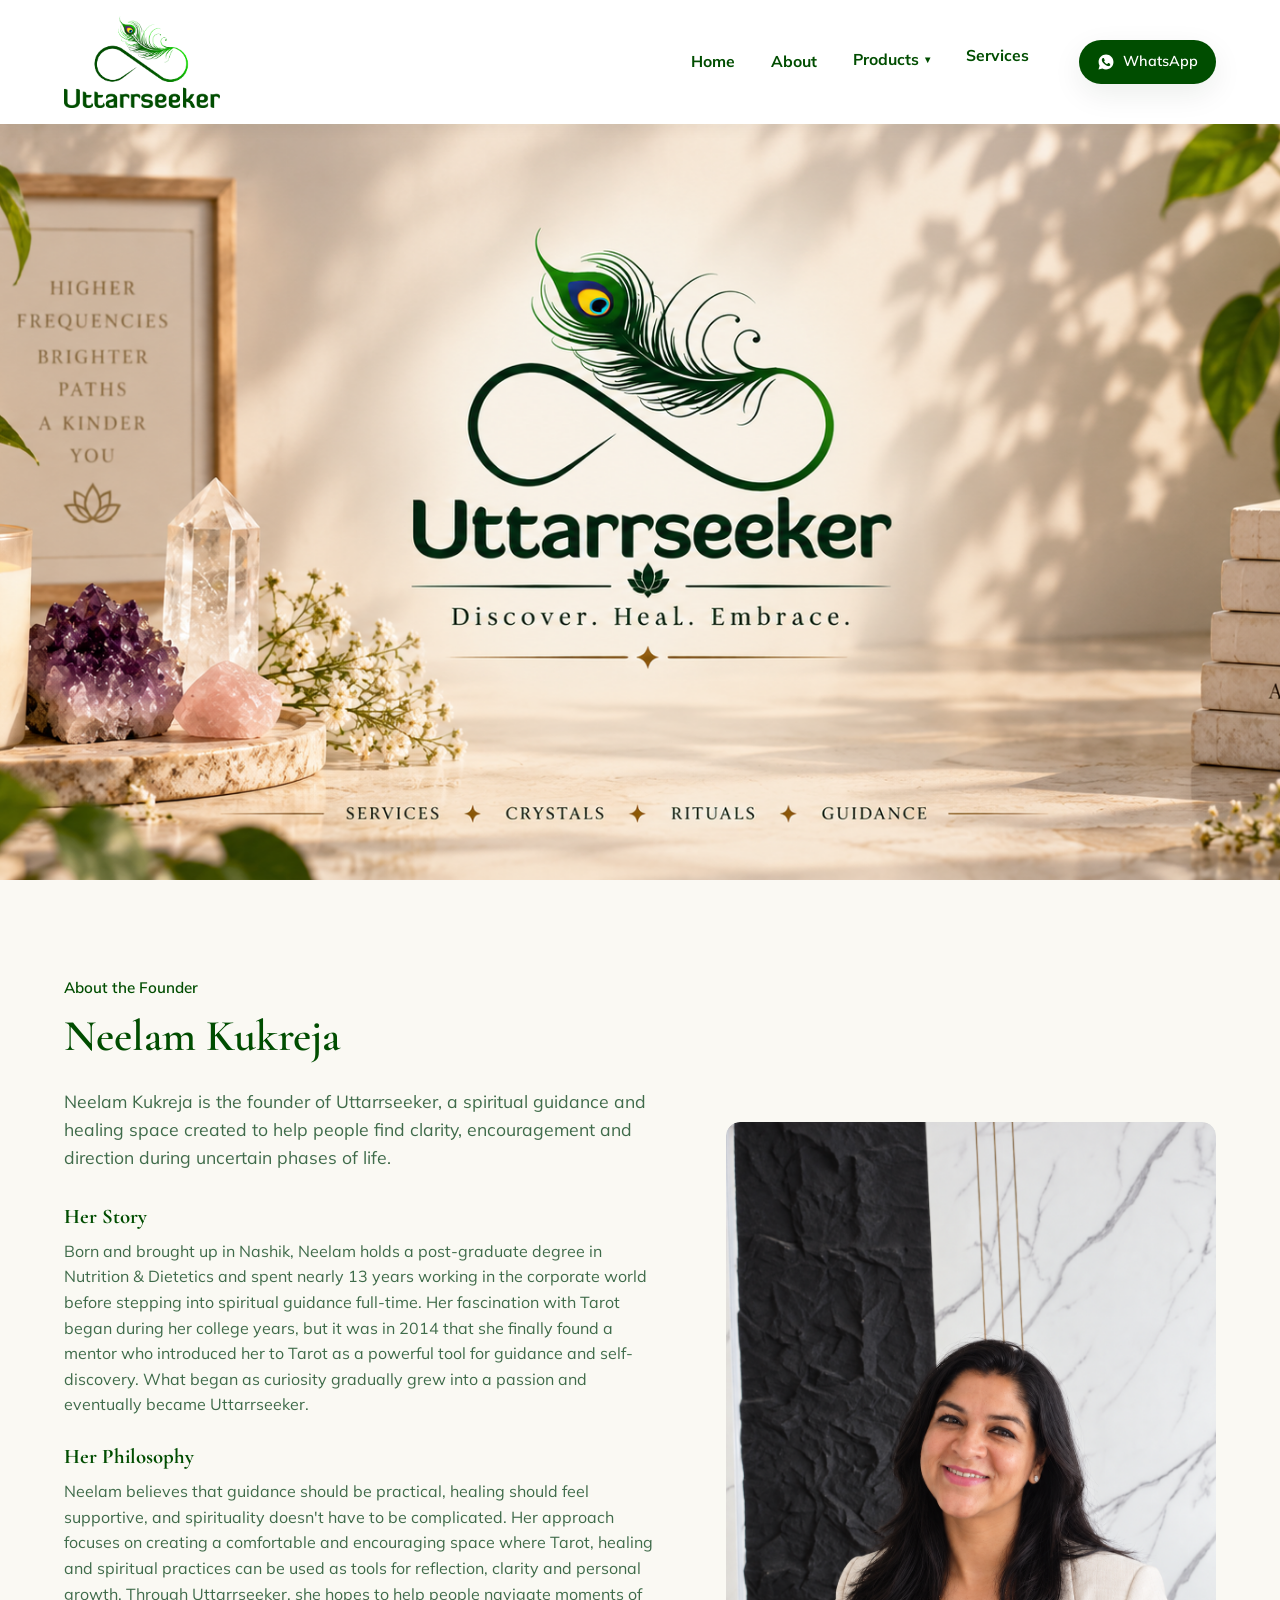
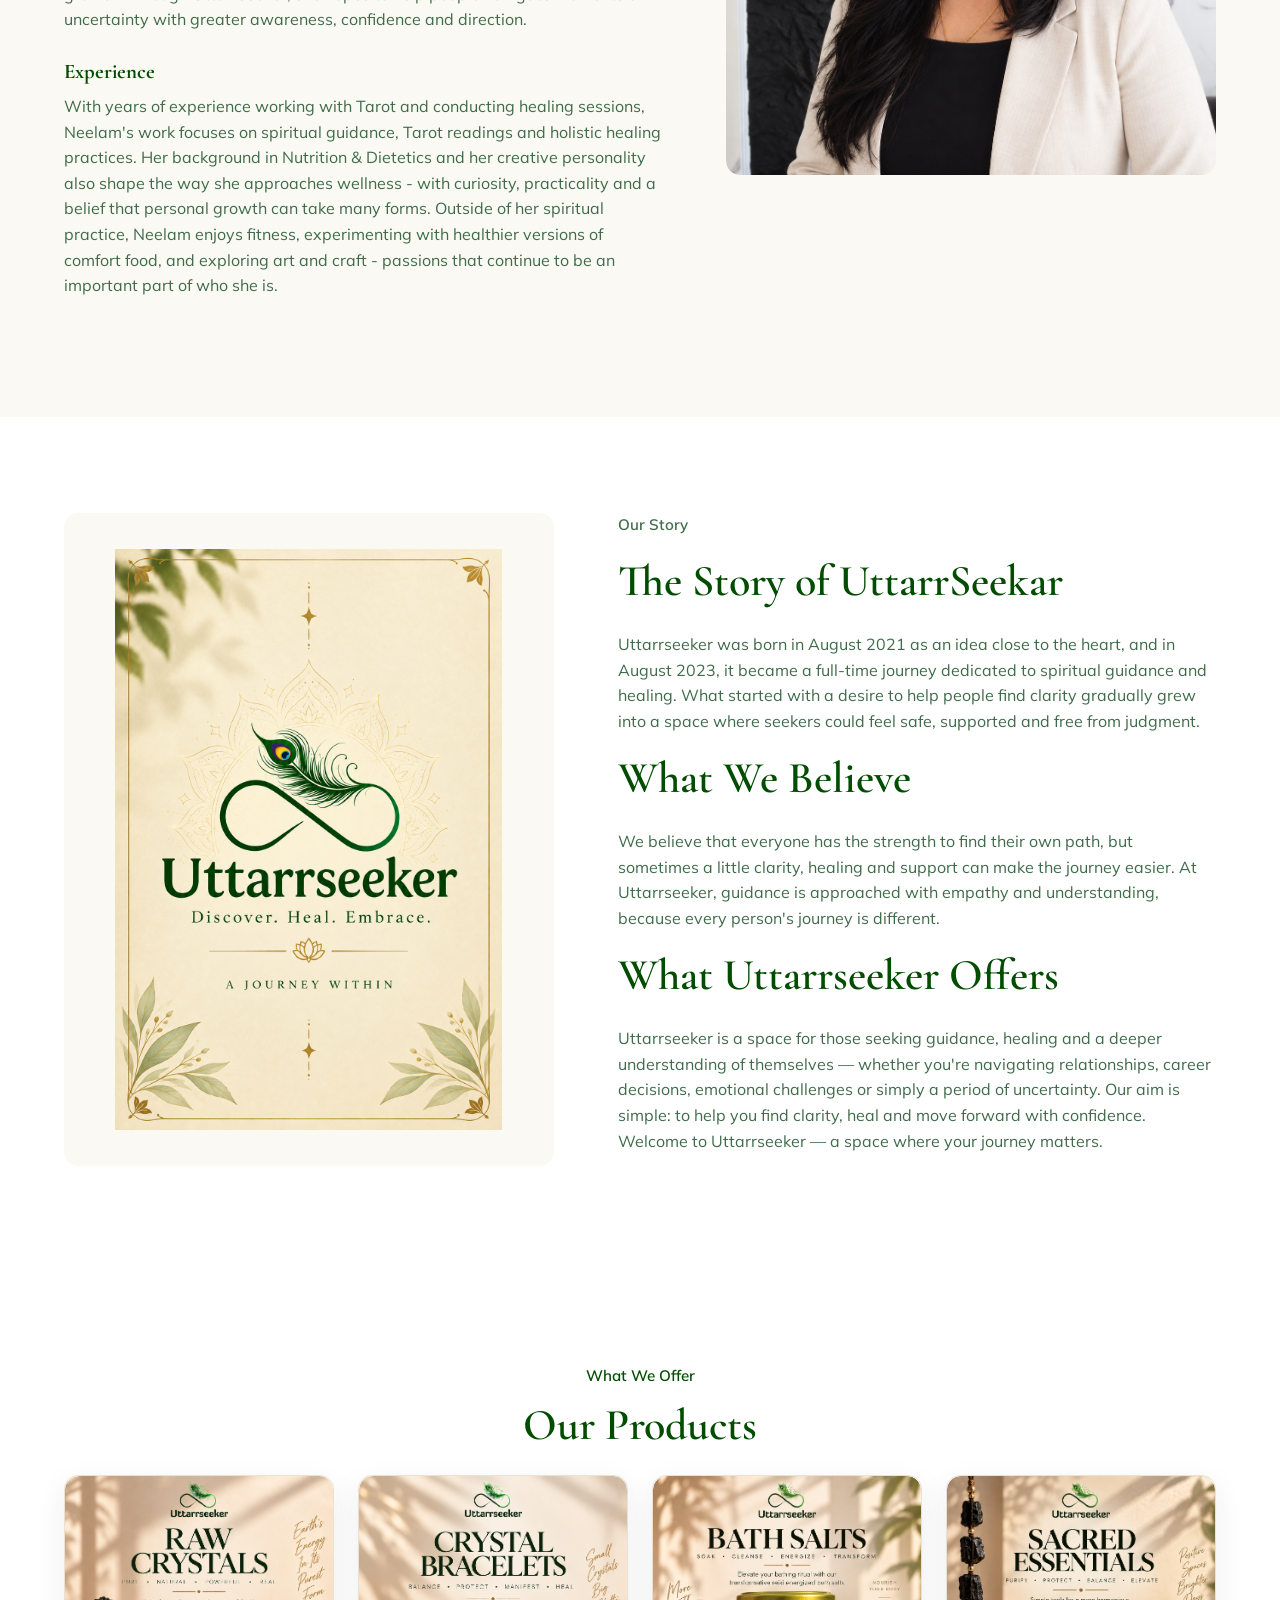
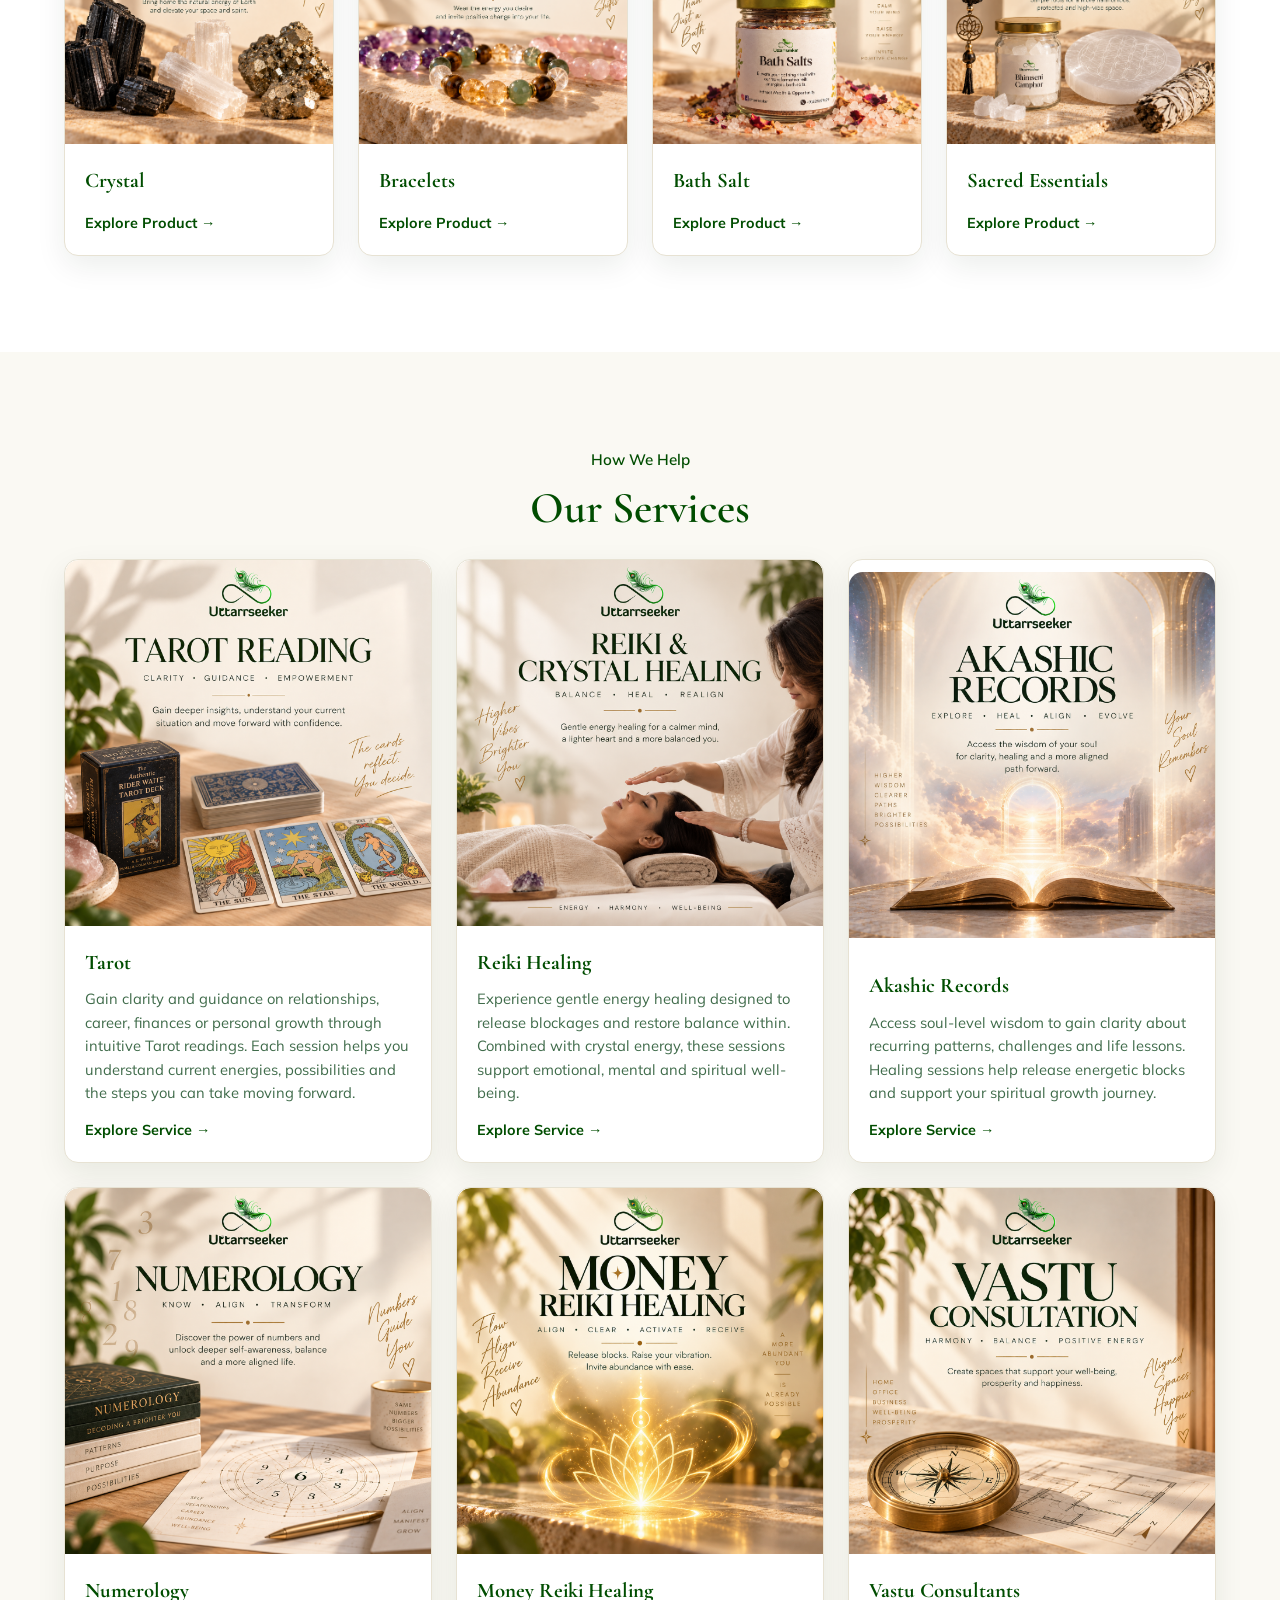
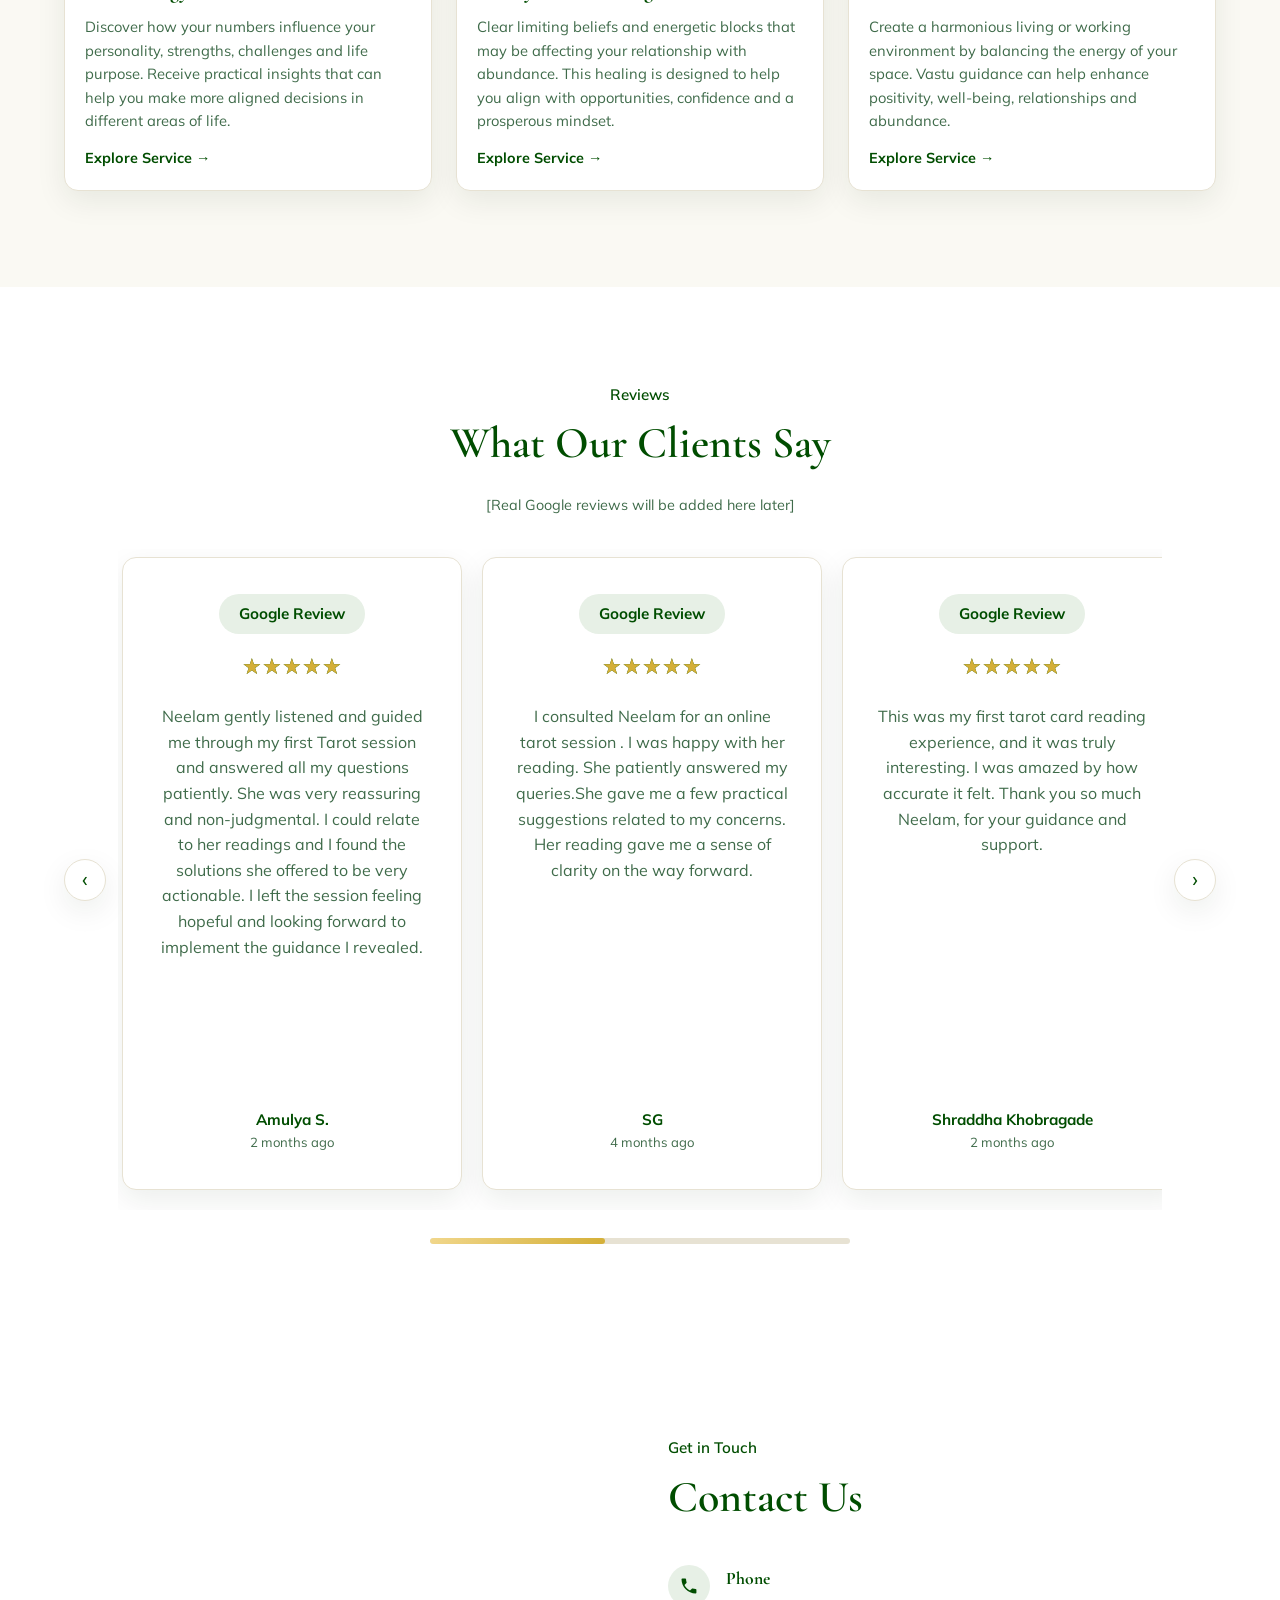
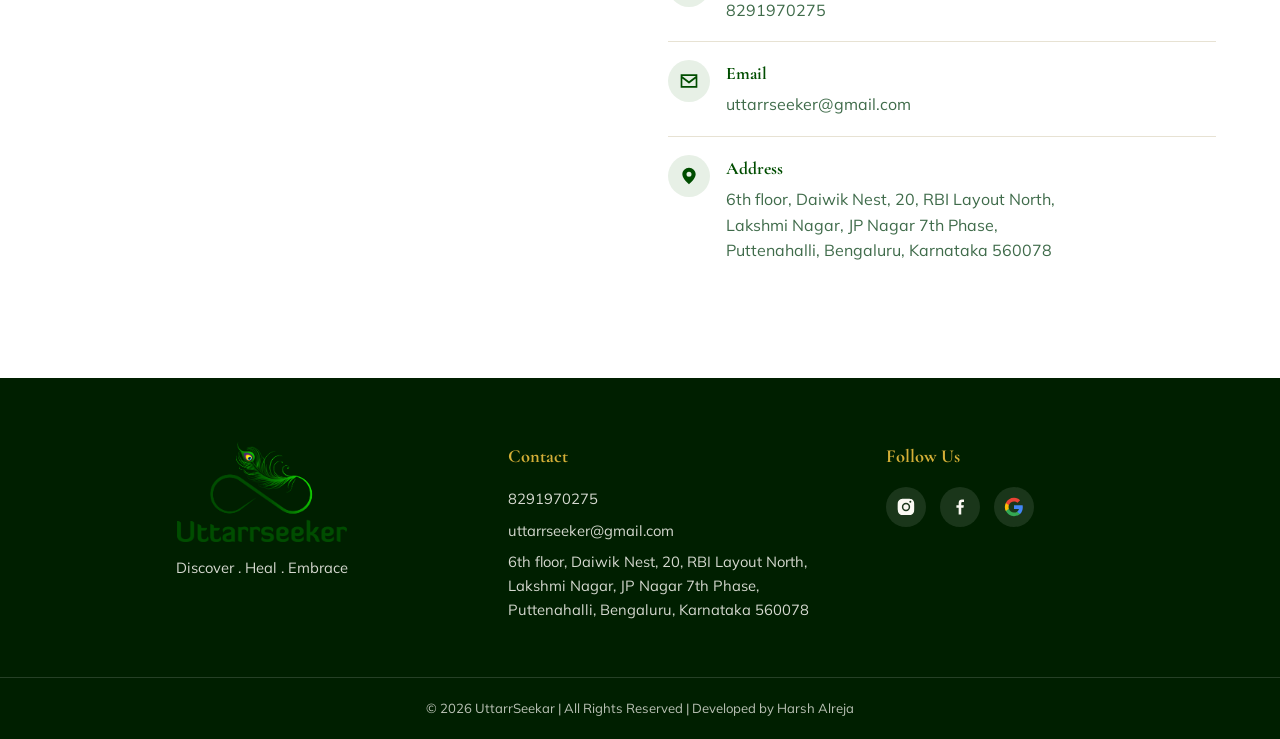
<file: index.html>
<!DOCTYPE html>
<html lang="en">
<head>
<meta charset="UTF-8">
<meta name="viewport" content="width=device-width, initial-scale=1.0">
<title>UttarrSeekar | Tarot Reading , Reiki Healing & Numerology</title>
<meta name="description" content="UttarrSeekar — a spiritual wellness brand offering crystals, bracelets, camphor and healing services rooted in trust and tradition.">

<!-- Open Graph placeholders — replace with real values later -->
<meta property="og:title" content="UttarrSeekar | Spiritual Wellness, Astrology & Healing">
<meta property="og:description" content="Discover crystals, bracelets, camphor and spiritual healing services from Uttar Sweekar.">
<meta property="og:image" content="images/hero-banner-1.jpg">
<meta property="og:type" content="website">

<!-- Google Fonts: serif for headings, sans-serif for body. Site still works if this fails to load, thanks to fallback stacks in CSS -->
<link rel="preconnect" href="https://fonts.googleapis.com">
<link rel="preconnect" href="https://fonts.gstatic.com" crossorigin>
<link href="https://fonts.googleapis.com/css2?family=Cormorant+Garamond:wght@500;600;700&family=Mulish:wght@400;500;600;700&display=swap" rel="stylesheet">

<link rel="stylesheet" href="style.css">
</head>
<body>

<!-- ============ PRELOADER (shows the logo until the page has fully loaded) ============ -->
<div class="preloader" id="preloader">
    <img src="logo.png" alt="Uttar Sweekar" class="preloader-logo">
</div>


<!-- ============ NAVBAR ============ -->
<header class="navbar" id="navbar">
    <div class="navbar-inner">
        <a href="#home" class="logo" aria-label="Uttar Sweekar home">
            <img src="logo.png" alt="Uttar Sweekar logo" class="logo-image">
        </a>

        <div class="nav-right-wrap">
        <nav class="nav-links" id="navLinks">
            <a href="#home" class="nav-link">Home</a>
             <a href="#about" class="nav-link">About</a>

            <div class="nav-item">
                <button class="dropdown-toggle" aria-haspopup="true" aria-expanded="false">Products</button>
                <div class="dropdown-menu">
                    <a href="bracelet.html" class="dropdown-link">Bracelets</a>
                    <a href="crystals.html" class="dropdown-link">Crystals</a>
                    <a href="bath_salt.html" class="dropdown-link">Bath Salt</a>
                    
                    <a href="miscellaneous.html" class="dropdown-link">Miscellaneous</a>
                </div>
            </div>

            <div class="nav-item">
                <a href="services.html" class="nav-link">Services</a>
                
                <div>
                   
                </div>
            </div>    
        </nav>

        <div class="navbar-right">
            <!-- WhatsApp redirect number: 8291970275 -->
            <a href="https://wa.me/918291970275" class="whatsapp-btn" target="_blank" rel="noopener noreferrer" aria-label="Chat with us on WhatsApp">
                <svg class="whatsapp-icon" viewBox="0 0 24 24" width="18" height="18" aria-hidden="true" focusable="false">
                    <path fill="currentColor" d="M12.04 2C6.58 2 2.13 6.45 2.13 11.91c0 1.75.46 3.45 1.32 4.95L2 22l5.25-1.38a9.9 9.9 0 0 0 4.79 1.22h.01c5.46 0 9.91-4.45 9.91-9.91C21.96 6.45 17.5 2 12.04 2zm5.8 14.11c-.24.68-1.4 1.3-1.94 1.38-.5.08-1.12.11-1.81-.11-.42-.13-.95-.31-1.63-.6-2.87-1.24-4.74-4.13-4.88-4.32-.14-.19-1.17-1.56-1.17-2.97 0-1.41.74-2.11 1-2.4.26-.29.57-.36.76-.36h.55c.18 0 .42-.07.66.5.24.58.83 2 .9 2.14.07.14.11.3.02.49-.09.19-.14.3-.28.46-.14.16-.29.36-.42.48-.14.13-.28.28-.12.55.16.28.71 1.17 1.53 1.9 1.05.94 1.94 1.23 2.21 1.37.28.14.44.12.6-.07.16-.19.68-.79.86-1.06.18-.28.36-.23.6-.14.24.09 1.53.72 1.79.85.26.13.43.19.5.3.07.11.07.62-.17 1.3z"/>
                </svg>
                <span>WhatsApp</span>
            </a>

            <button class="hamburger" id="hamburger" aria-label="Open menu" aria-expanded="false" aria-controls="navLinks">
                <span></span>
                <span></span>
                <span></span>
                <span></span>
            </button>
        </div>
        </div>
    </div>
</header>

<main>

<!-- ============ HERO SECTION ============ -->
<section class="hero" id="home">
    <div class="hero-media">
        <!-- Slide 1 -->
        <div class="hero-slide active">
            <div class="image-placeholder hero-placeholder">
                <img src="mainB1.png" alt="Uttar Sweekar">
            </div>
        </div>
        <!-- Slide 2 -->
        <div class="hero-slide">
            <div class="image-placeholder hero-placeholder">
                <img src="mainB2.png" alt="Uttar Sweekar">
            </div>
        </div>
    </div>
   
</section>

<!-- ============ ABOUT THE FOUNDER ============ -->
<section class="section founder" id="founder">
    <div class="container founder-grid">
        <div class="founder-text">
            <p class="section-eyebrow">About the Founder</p>
            <h2 class="section-title">Neelam Kukreja</h2>
            <p class="founder-lede">Neelam Kukreja is the founder of Uttarrseeker, a spiritual guidance and healing space created to help people find clarity, encouragement and direction during uncertain phases of life.</p>

            <div class="founder-block">
                <h3>Her Story</h3>
                <p>Born and brought up in Nashik, Neelam holds a post-graduate degree in Nutrition & Dietetics and spent nearly 13 years working in the corporate world before stepping into spiritual guidance full-time.

Her fascination with Tarot began during her college years, but it was in 2014 that she finally found a mentor who introduced her to Tarot as a powerful tool for guidance and self-discovery. What began as curiosity gradually grew into a passion and eventually became Uttarrseeker.</p>
            </div>

            <div class="founder-block">
                <h3>Her Philosophy</h3>
                <p>Neelam believes that guidance should be practical, healing should feel supportive, and spirituality doesn't have to be complicated.

Her approach focuses on creating a comfortable and encouraging space where Tarot, healing and spiritual practices can be used as tools for reflection, clarity and personal growth.

Through Uttarrseeker, she hopes to help people navigate moments of uncertainty with greater awareness, confidence and direction.</p>
            </div>

            <div class="founder-block">
                <h3>Experience</h3>
                <p>With years of experience working with Tarot and conducting healing sessions, Neelam's work focuses on spiritual guidance, Tarot readings and holistic healing practices.

Her background in Nutrition & Dietetics and her creative personality also shape the way she approaches wellness - with curiosity, practicality and a belief that personal growth can take many forms.

Outside of her spiritual practice, Neelam enjoys fitness, experimenting with healthier versions of comfort food, and exploring art and craft - passions that continue to be an important part of who she is.</p>
            </div>
        </div>

        <div class="founder-image">
            <div class="image-placeholder tall-placeholder">
                <img src="Profile pic.png" alt="Neelam Kumrega">
            </div>
        </div>
    </div>
</section>

<!-- ============ ABOUT UTTAR SWEEKAR ============ -->
<section class="section brand-story" id="about">
    <div class="container brand-story-grid">
        <div class="brand-story-image">
            <div class="image-placeholder tall-placeholder">
                <img src="uttar_about.png" alt="UttarrSeekar logo">
            </div>
        </div>

        <div class="brand-story-text">
            <p class="section-eyebrow">Our Story</p>
            <h2 class="section-title">The Story of UttarrSeekar</h2>
            <p>Uttarrseeker was born in August 2021 as an idea close to the heart, and in August 2023, it became a full-time journey dedicated to spiritual guidance and healing.

What started with a desire to help people find clarity gradually grew into a space where seekers could feel safe, supported and free from judgment.</p>
<h2 class="section-title">What We Believe</h2>
            <p>We believe that everyone has the strength to find their own path, but sometimes a little clarity, healing and support can make the journey easier.

At Uttarrseeker, guidance is approached with empathy and understanding, because every person's journey is different.</p>
<h2 class="section-title">What Uttarrseeker Offers</h2>
            <p>Uttarrseeker is a space for those seeking guidance, healing and a deeper understanding of themselves — whether you're navigating relationships, career decisions, emotional challenges or simply a period of uncertainty.

Our aim is simple: to help you find clarity, heal and move forward with confidence.

Welcome to Uttarrseeker — a space where your journey matters.</p>
        </div>
    </div>
</section>

<!-- ============ PRODUCTS SECTION ============ -->
<section class="section products" id="products">
    <div class="container">
        <p class="section-eyebrow center">What We Offer</p>
        <h2 class="section-title center">Our Products</h2>

        <div class="card-grid">

            <a href="crystals.html" class="card product-card">
                <div class="image-placeholder card-placeholder">
                    <img src="images_again/crystal.png" alt="Crystal">
                </div>
                <div class="card-body">
                    <h3 class="card-title">Crystal</h3>
                    <span class="card-link">Explore Product →</span>
                </div>
            </a>

            <a href="bracelet.html" class="card product-card">
                <div class="image-placeholder card-placeholder">
                    <img src="images_again/bracelet.png" alt="Bracelets">
                </div>
                <div class="card-body">
                    <h3 class="card-title">Bracelets</h3>
                    <span class="card-link">Explore Product →</span>
                </div>
            </a>

          

            <a href="bath_salt.html" class="card product-card">
                <div class="image-placeholder card-placeholder">
                    <img src="images_again/bath_salt.png" alt="Bath Salt">
                </div>
                <div class="card-body">
                    <h3 class="card-title">Bath Salt</h3>
                    <span class="card-link">Explore Product →</span>
                </div>
            </a>

            <a href="miscellaneous.html" class="card product-card">
                <div class="image-placeholder card-placeholder">
                    <img src="images_again/sacred.png" alt="Miscellaneous">
                </div>
                <div class="card-body">
                    <h3 class="card-title">Sacred Essentials</h3>
                    <span class="card-link">Explore Product →</span>
                </div>
            </a>

        </div>
    </div>
</section>

<!-- ============ SERVICES SECTION ============ -->
<section class="section services" id="services">
    <div class="container">
        <p class="section-eyebrow center">How We Help</p>
        <h2 class="section-title center">Our Services</h2>

        <div class="card-grid">

            <a href="services.html#tarot" class="card service-card">
                <div class="image-placeholder card-placeholder">
                    <img src="images_again/tarot this.png" alt="Tarot">
                </div>
                <div class="card-body">
                    <h3 class="card-title">Tarot</h3>
                    <p class="card-desc">Gain clarity and guidance on relationships, career, finances or personal growth through intuitive Tarot readings.
Each session helps you understand current energies, possibilities and the steps you can take moving forward.
</p>
                    <span class="card-link">Explore Service →</span>
                </div>
            </a>

            <a href="services.html#reiki-healing" class="card service-card">
                <div class="image-placeholder card-placeholder">
                    <img src="images_again/reiki.png" alt="Reiki Healing">
                </div>
                <div class="card-body">
                    <h3 class="card-title">Reiki Healing</h3>
                    <p class="card-desc">Experience gentle energy healing designed to release blockages and restore balance within.
Combined with crystal energy, these sessions support emotional, mental and spiritual well-being.</p>
                    <span class="card-link">Explore Service →</span>
                </div>
            </a>

           <a href="services.html#akashic" class="card service-card">
                <div class="image-placeholder card-placeholder">
                    <img src="images_again/akashic.png" alt="Akashic Records">
                </div>
                <div class="card-body">
                    <h3 class="card-title">Akashic Records</h3>
                    <p class="card-desc">Access soul-level wisdom to gain clarity about recurring patterns, challenges and life lessons.
Healing sessions help release energetic blocks and support your spiritual growth journey.</p>
                    <span class="card-link">Explore Service →</span>
                </div>
            </a>

            <a href="services.html#numerology" class="card service-card">
                <div class="image-placeholder card-placeholder">
                    <img src="images_again/nummm.png" alt="Numerology">
                </div>
                <div class="card-body">
                    <h3 class="card-title">Numerology</h3>
                    <p class="card-desc">Discover how your numbers influence your personality, strengths, challenges and life purpose.
Receive practical insights that can help you make more aligned decisions in different areas of life.</p>
                    <span class="card-link">Explore Service →</span>
                </div>
            </a>

            <a href="services.html#money-reiki-healing" class="card service-card">
                <div class="image-placeholder card-placeholder">
                    <img src="images_again/money.png" alt="Money Reiki Healing">
                </div>
                <div class="card-body">
                    <h3 class="card-title">Money Reiki Healing</h3>
                    <p class="card-desc">Clear limiting beliefs and energetic blocks that may be affecting your relationship with abundance.
This healing is designed to help you align with opportunities, confidence and a prosperous mindset.</p>
                    <span class="card-link">Explore Service →</span>
                </div>
            </a>

            <a href="services.html#vastu" class="card service-card">
                <div class="image-placeholder card-placeholder">
                    <img src="images_again/vastu.png" alt="Vastu Consultants">
                </div>
                <div class="card-body">
                    <h3 class="card-title">Vastu Consultants</h3>
                    <p class="card-desc">Create a harmonious living or working environment by balancing the energy of your space.
Vastu guidance can help enhance positivity, well-being, relationships and abundance.</p>
                    <span class="card-link">Explore Service →</span>
                </div>
            </a>

        </div>
    </div>
</section>

<!-- ============ TESTIMONIALS SECTION ============ -->
<section class="section testimonials" id="testimonials">
    <div class="container">
        <p class="section-eyebrow center">Reviews</p>
        <h2 class="section-title center">What Our Clients Say</h2>
        <p class="testimonials-note">[Real Google reviews will be added here later]</p>

        <div class="testimonial-wrap">
            <button class="scroll-btn scroll-btn-left" id="scrollLeft" aria-label="Scroll testimonials left">‹</button>

            <div class="testimonial-track" id="testimonialTrack">

                <article class="testimonial-card">
                    <div class="testimonial-top">
                        <span class="google-badge">Google Review</span>
                        <span class="stars" aria-label="5 out of 5 stars">★★★★★</span>
                    </div>
                    <p class="testimonial-text">Neelam gently listened and guided me through my first Tarot session and answered all my questions patiently. She was very reassuring and non-judgmental. I could relate to her readings and I found the solutions she offered to be very actionable. I left the session feeling hopeful and looking forward to implement the guidance I revealed.</p>
                    <p class="testimonial-name">Amulya S.</p>
                    <p class="testimonial-date">2 months ago</p>
                </article>

                <article class="testimonial-card">
                    <div class="testimonial-top">
                        <span class="google-badge">Google Review</span>
                        <span class="stars" aria-label="5 out of 5 stars">★★★★★</span>
                    </div>
                    <p class="testimonial-text">I consulted Neelam for an online tarot session . I was happy with her reading. She patiently answered my queries.She gave me a few practical suggestions related to my concerns. Her reading gave me a sense of clarity on the way forward.</p>
                    <p class="testimonial-name">SG</p>
                    <p class="testimonial-date">4 months ago</p>
                </article>

                <article class="testimonial-card">
                    <div class="testimonial-top">
                        <span class="google-badge">Google Review</span>
                        <span class="stars" aria-label="5 out of 5 stars">★★★★★</span>
                    </div>
                    <p class="testimonial-text">This was my first tarot card reading experience, and it was truly interesting. I was amazed by how accurate it felt. Thank you so much Neelam, for your guidance and support.</p>
                    <p class="testimonial-name">Shraddha Khobragade</p>
                    <p class="testimonial-date">2 months ago</p>
                </article>

                <article class="testimonial-card">
                    <div class="testimonial-top">
                        <span class="google-badge">Google Review</span>
                        <span class="stars" aria-label="4 out of 5 stars">★★★★</span>
                    </div>
                    <p class="testimonial-text">New to tarot so look forward to experiencing her readings for me. On the whole , a very calm person and she gives sincere guidance and clarity.</p>
                    <p class="testimonial-name">Mrinalini K.</p>
                    <p class="testimonial-date">2 months ago</p>
                </article>

                <article class="testimonial-card">
                    <div class="testimonial-top">
                        <span class="google-badge">Google Review</span>
                        <span class="stars" aria-label="5 out of 5 stars">★★★★★</span>
                    </div>
                    <p class="testimonial-text">I signed up for the 7 day healing feeling very heavy, emotional, and confused. Over the past week, I truly feel a difference within myself. I now have more clarity regarding my relationship and life, and I feel calmer than before. Earlier I was very emotional and anxious, but that has reduced now. Even my health feels better as I am gradually letting go of negativity.

I’m truly grateful to have found you. Thank you for all your support and guidance 🙏🙌 I will definitely seek more of your services in the future.</p>
                    <p class="testimonial-name">Sri Devi</p>
                    <p class="testimonial-date">5 months ago</p>
                </article>

                <article class="testimonial-card">
                    <div class="testimonial-top">
                        <span class="google-badge">Google Review</span>
                        <span class="stars" aria-label="5 out of 5 stars">★★★★★</span>
                    </div>
                    <p class="testimonial-text">Tarot card reading session with Neelam is wonderful.Accurate predictions and good guidance. She is an experienced tarot card reader and a true professional. Thank you Neelam.</p>
                    <p class="testimonial-name">Sravan Kumar</p>
                    <p class="testimonial-date">5 months ago</p>
                </article>

                <article class="testimonial-card">
                    <div class="testimonial-top">
                        <span class="google-badge">Google Review</span>
                        <span class="stars" aria-label="5 out of 5 stars">★★★★★</span>
                    </div>
                    <p class="testimonial-text">Neelam is one of the most genuine tarot readers I’ve come across. Her calm nature and deep understanding help you feel instantly comfortable. She gives honest and meaningful guidance that truly helps. Highly recommended!</p>
                    <p class="testimonial-name">Neelam Gupta</p>
                    <p class="testimonial-date">9 months ago</p>
                </article>

            </div>

            <button class="scroll-btn scroll-btn-right" id="scrollRight" aria-label="Scroll testimonials right">›</button>
        </div>

        <div class="testimonial-scrollbar">
            <div class="testimonial-scrollbar-thumb" id="testimonialScrollThumb"></div>
        </div>
    </div>
</section>

<!-- ============ CONTACT US SECTION ============ -->
<section class="section contact" id="contact">
    <div class="container contact-grid">
        <div class="contact-map">
            <div class="image-placeholder map-placeholder">
                <iframe src="https://www.google.com/maps/embed?pb=!1m18!1m12!1m3!1d3889.2167551492566!2d77.57571087460268!3d12.89377931658067!2m3!1f0!2f0!3f0!3m2!1i1024!2i768!4f13.1!3m3!1m2!1s0x3bae15e9e6675a8b%3A0xb1359c0b81998fd3!2sDaiwik%20Nest!5e0!3m2!1sen!2sin!4v1788791727957!5m2!1sen!2sin" width="600" height="450" style="border:0;" allowfullscreen="" loading="lazy" referrerpolicy="strict-origin-when-cross-origin"></iframe>
            </div>
        </div>

        <div class="contact-info">
            <p class="section-eyebrow">Get in Touch</p>
            <h2 class="section-title">Contact Us</h2>

            <div class="contact-block">
                <span class="contact-icon" aria-hidden="true">
                    <svg viewBox="0 0 24 24" width="20" height="20"><path fill="currentColor" d="M6.6 10.8c1.4 2.8 3.8 5.1 6.6 6.6l2.2-2.2c.3-.3.7-.4 1-.2 1.1.4 2.3.6 3.5.6.6 0 1 .4 1 1V20c0 .6-.4 1-1 1C10.9 21 3 13.1 3 3.9c0-.6.4-1 1-1h3.5c.6 0 1 .4 1 1 0 1.2.2 2.4.6 3.5.1.4 0 .8-.2 1L6.6 10.8z"/></svg>
                </span>
                <div>
                    <h3>Phone</h3>
                    <a href="tel:+91XXXXXXXXXX">8291970275</a>
                </div>
            </div>

            <div class="contact-block">
                <span class="contact-icon" aria-hidden="true">
                    <svg viewBox="0 0 24 24" width="20" height="20"><path fill="currentColor" d="M2 4h20v16H2V4zm2 2v.3l8 6 8-6V6H4zm16 3.1-7.4 5.6a1 1 0 0 1-1.2 0L4 9.1V18h16V9.1z"/></svg>
                </span>
                <div>
                    <h3>Email</h3>
                    <a href="mailto:info@example.com">uttarrseeker@gmail.com</a>
                </div>
            </div>

            <div class="contact-block">
                <span class="contact-icon" aria-hidden="true">
                    <svg viewBox="0 0 24 24" width="20" height="20"><path fill="currentColor" d="M12 2c-4.4 0-8 3.6-8 8 0 5.5 8 12 8 12s8-6.5 8-12c0-4.4-3.6-8-8-8zm0 11a3 3 0 1 1 0-6 3 3 0 0 1 0 6z"/></svg>
                </span>
                <div>
                    <h3>Address</h3>
                    <p>6th floor, Daiwik Nest, 20, RBI Layout North,<br> Lakshmi Nagar, JP Nagar 7th Phase,<br> Puttenahalli, Bengaluru, Karnataka 560078</p>
                </div>
            </div>
        </div>
    </div>
</section>

</main>

<!-- ============ FOOTER ============ -->
<footer class="footer">
    <div class="container footer-grid">

        <div class="footer-col">
            <div class="footer-logo">
                <img src="logo.png" alt="Uttar Sweekar logo" class="footer-logo-image">
            </div>
            <p class="footer-desc">Discover . Heal . Embrace</p>
        </div>

        <div class="footer-col">
            <h3 class="footer-heading">Contact</h3>
            <p><a href="tel:+918291970275">8291970275</a></p>
            <p><a href="mailto:uttarrseeker@gmail.com">uttarrseeker@gmail.com</a></p>
            <p>6th floor, Daiwik Nest, 20, RBI Layout North, Lakshmi Nagar, JP Nagar 7th Phase, Puttenahalli, Bengaluru, Karnataka 560078</p>
        </div>

        <div class="footer-col">
            <h3 class="footer-heading">Follow Us</h3>
            <div class="social-links">
                <a href="https://instagram.com/uttarrseeker?utm_source=qr&amp;igshid=MThlNWY1MzQwNA==" target="_blank" rel="noopener noreferrer" aria-label="Uttar Sweekar on Instagram" class="social-link">
                    <svg viewBox="0 0 24 24" width="20" height="20"><path fill="currentColor" d="M12 2c2.7 0 3.1 0 4.1.06 1.1.05 1.8.21 2.4.46.7.27 1.2.62 1.7 1.13.5.5.86 1 1.13 1.7.25.6.41 1.3.46 2.4.06 1 .06 1.4.06 4.1s0 3.1-.06 4.1c-.05 1.1-.21 1.8-.46 2.4a4.6 4.6 0 0 1-1.13 1.7c-.5.5-1 .86-1.7 1.13-.6.25-1.3.41-2.4.46-1 .06-1.4.06-4.1.06s-3.1 0-4.1-.06c-1.1-.05-1.8-.21-2.4-.46a4.6 4.6 0 0 1-1.7-1.13 4.6 4.6 0 0 1-1.13-1.7c-.25-.6-.41-1.3-.46-2.4C2 15.1 2 14.7 2 12s0-3.1.06-4.1c.05-1.1.21-1.8.46-2.4.27-.7.62-1.2 1.13-1.7.5-.5 1-.86 1.7-1.13.6-.25 1.3-.41 2.4-.46C8.9 2 9.3 2 12 2zm0 5a5 5 0 1 0 0 10 5 5 0 0 0 0-10zm0 8.2a3.2 3.2 0 1 1 0-6.4 3.2 3.2 0 0 1 0 6.4zm5.2-8.4a1.2 1.2 0 1 0 0-2.4 1.2 1.2 0 0 0 0 2.4z"/></svg>
                </a>
                <a href="https://www.facebook.com/uttarrseeker?mibextid=ZbWKwL" target="_blank" rel="noopener noreferrer" aria-label="Uttar Sweekar on Facebook" class="social-link">
                    <svg viewBox="0 0 24 24" width="20" height="20"><path fill="currentColor" d="M13.5 21v-8h2.7l.4-3.2h-3.1V7.7c0-.9.3-1.6 1.6-1.6h1.7V3.2C16.5 3.1 15.5 3 14.4 3c-2.4 0-4 1.4-4 4.1v2.7H7.7v3.2h2.7v8h3.1z"/></svg>
                </a>
                <a href="https://g.co/kgs/kre3Li" target="_blank" rel="noopener noreferrer" aria-label="Uttar Sweekar on Google" class="social-link">
                    <svg viewBox="0 0 24 24" width="20" height="20">
                        <path fill="#4285F4" d="M22.56 12.25c0-.78-.07-1.53-.2-2.25H12v4.26h5.92c-.26 1.37-1.04 2.53-2.21 3.31v2.77h3.57c2.08-1.92 3.28-4.74 3.28-8.09z"/>
                        <path fill="#34A853" d="M12 23c2.97 0 5.46-.98 7.28-2.66l-3.57-2.77c-.98.66-2.23 1.06-3.71 1.06-2.86 0-5.29-1.93-6.16-4.53H2.18v2.84C3.99 20.53 7.7 23 12 23z"/>
                        <path fill="#FBBC05" d="M5.84 14.09c-.22-.66-.35-1.36-.35-2.09s.13-1.43.35-2.09V7.07H2.18C1.43 8.55 1 10.22 1 12s.43 3.45 1.18 4.93l2.85-2.22.81-.62z"/>
                        <path fill="#EA4335" d="M12 5.38c1.62 0 3.06.56 4.21 1.64l3.15-3.15C17.45 2.09 14.97 1 12 1 7.7 1 3.99 3.47 2.18 7.07l3.66 2.84c.87-2.6 3.3-4.53 6.16-4.53z"/>
                    </svg>
                </a>
            </div>
        </div>

    </div>

    <div class="copyright-bar">
        <p>© 2026 UttarrSeekar | All Rights Reserved | Developed by Harsh Alreja</p>
    </div>
</footer>

<script src="script.js"></script>
</body>
</html>
</file>
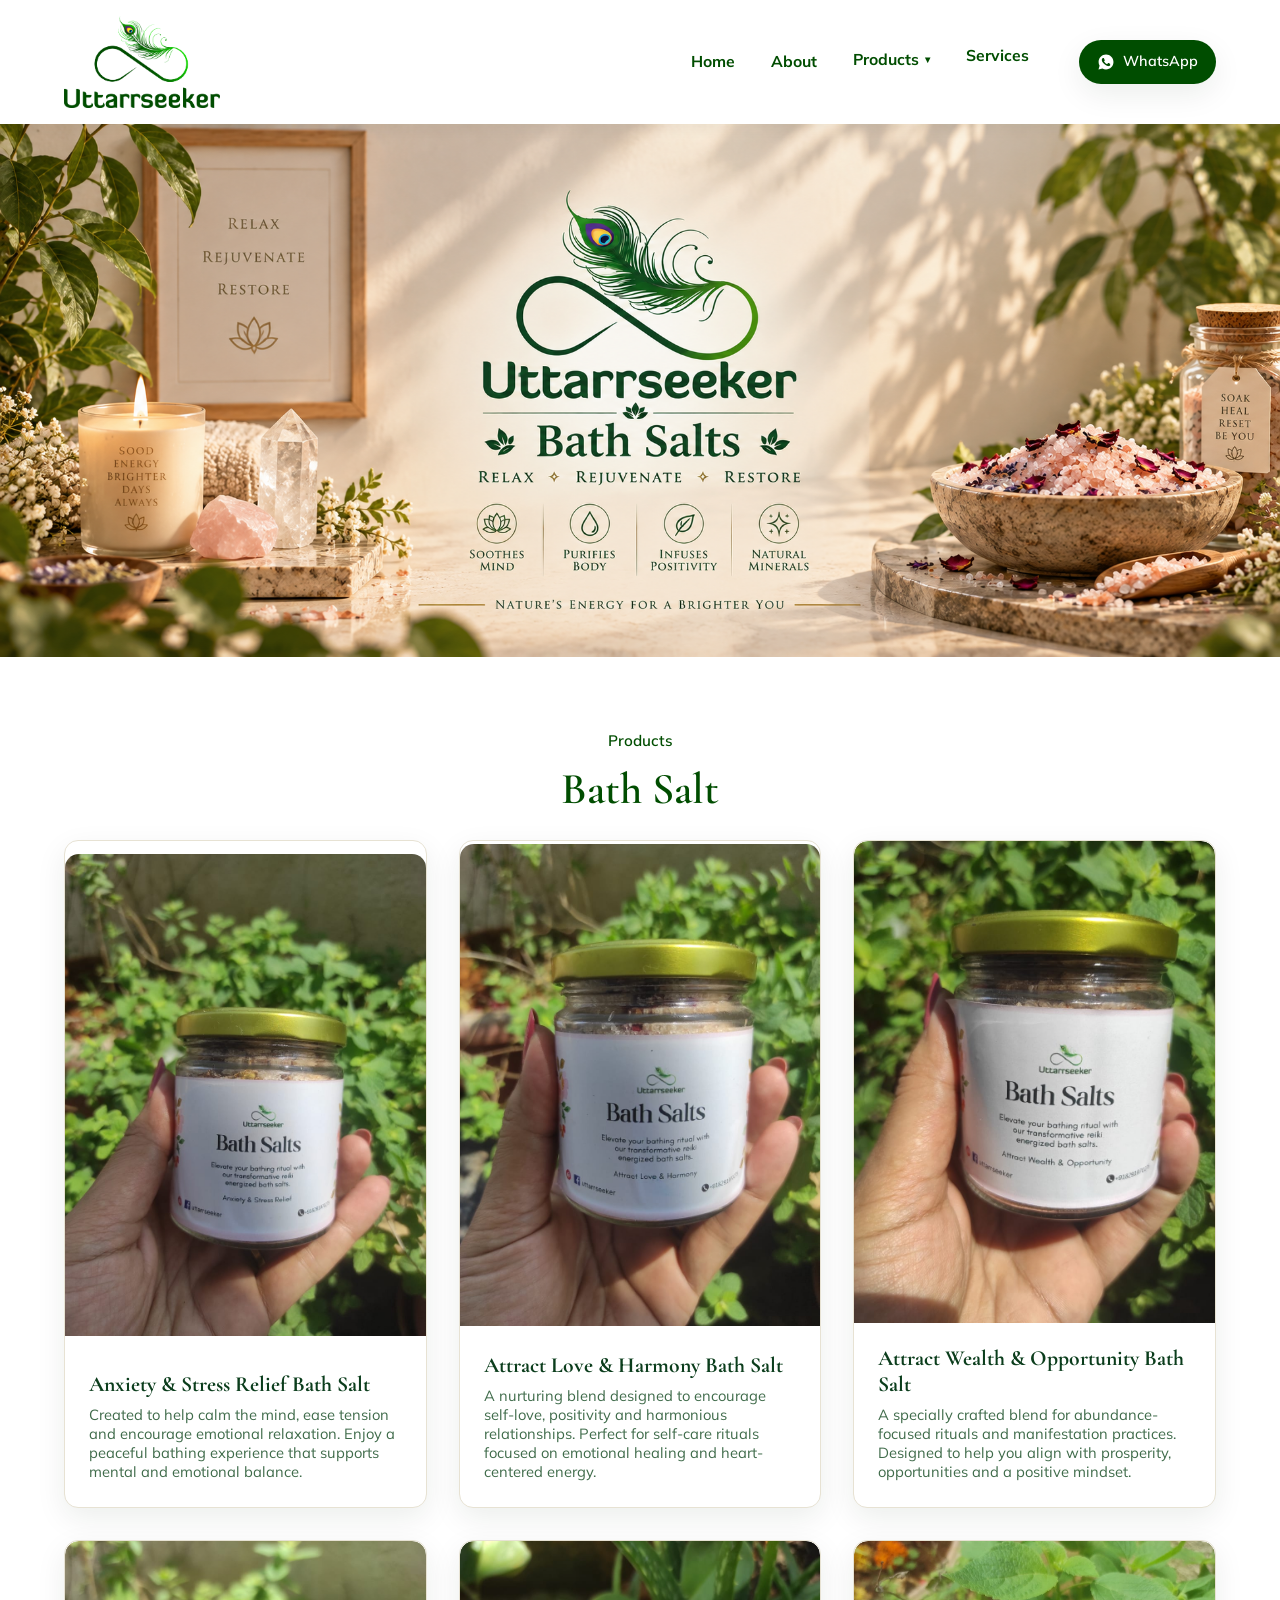
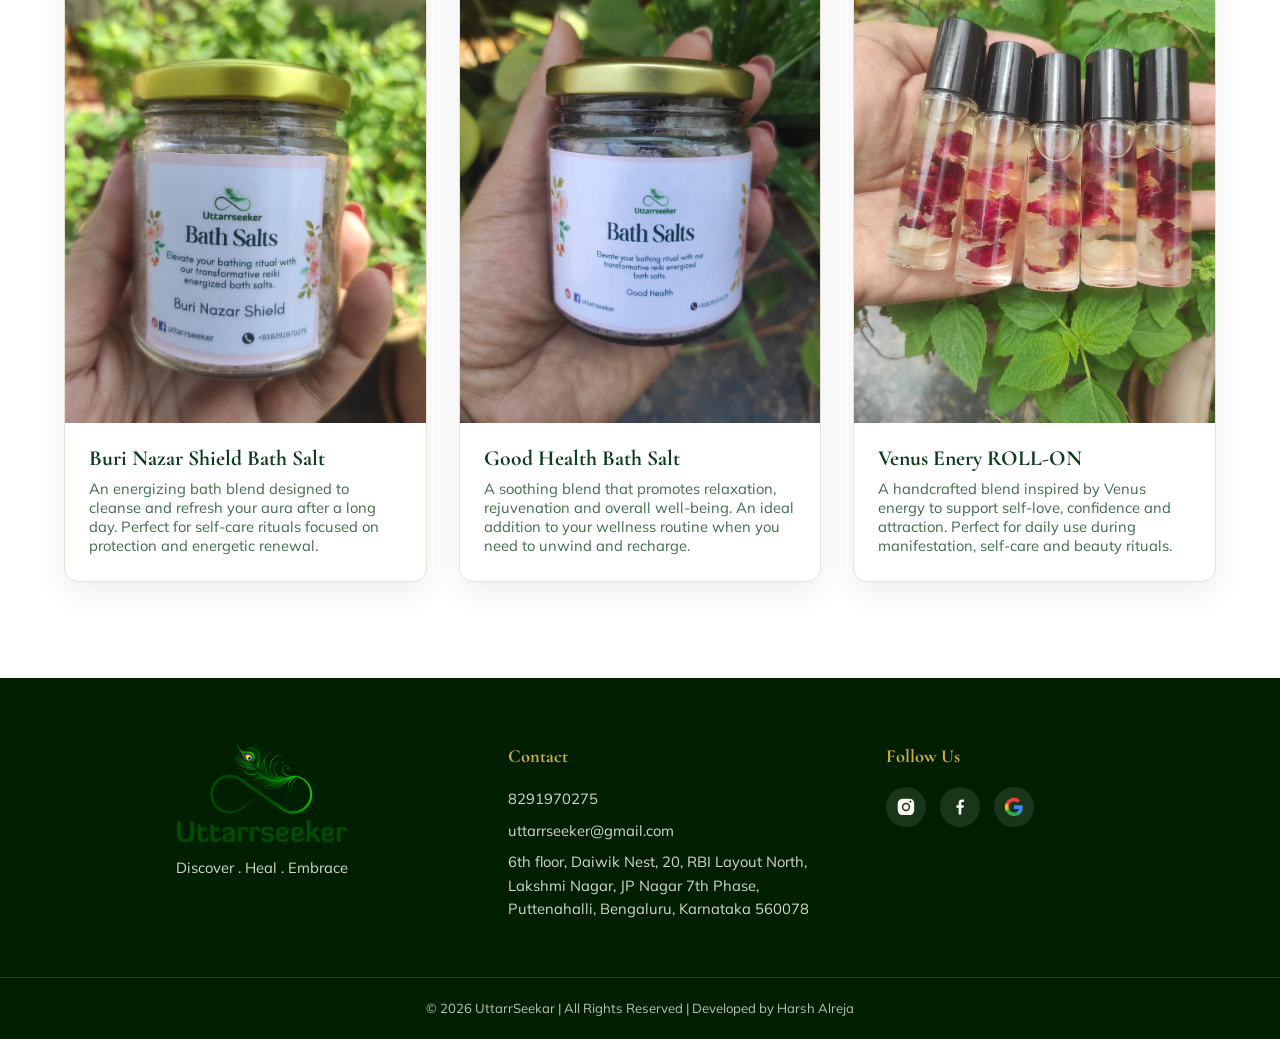
<file: bath_salt.html>
<!DOCTYPE html>
<html lang="en">
<head>
<meta charset="UTF-8">
<meta name="viewport" content="width=device-width, initial-scale=1.0">
<title>Bracelets | Uttar Sweekar</title>
<meta name="description" content="Explore Uttar Sweekar's bracelets — [add a short editable description of this category here].">

<link rel="preconnect" href="https://fonts.googleapis.com">
<link rel="preconnect" href="https://fonts.gstatic.com" crossorigin>
<link href="https://fonts.googleapis.com/css2?family=Cormorant+Garamond:wght@500;600;700&family=Mulish:wght@400;500;600;700&display=swap" rel="stylesheet">

<link rel="stylesheet" href="style.css">
</head>
<body>

<!-- ============ NAVBAR (same on every page) ============ -->
<header class="navbar" id="navbar">
    <div class="navbar-inner">
        <a href="#home" class="logo" aria-label="Uttar Sweekar home">
            <img src="logo.png" alt="Uttar Sweekar logo" class="logo-image">
        </a>

        <div class="nav-right-wrap">
        <nav class="nav-links" id="navLinks">
            <a href="index.html" class="nav-link">Home</a>
             <a href="index.html#about" class="nav-link">About</a>

            <div class="nav-item">
                <button class="dropdown-toggle" aria-haspopup="true" aria-expanded="false">Products</button>
                <div class="dropdown-menu">
                    <a href="bracelet.html" class="dropdown-link">Bracelets</a>
                    <a href="crystals.html" class="dropdown-link">Crystals</a>
                    <a href="bath_salt.html" class="dropdown-link">Bath Salt</a>
                    
                    <a href="miscellaneous.html" class="dropdown-link">Miscellaneous</a>
                </div>
            </div>

            <div class="nav-item">
                <a href="services.html" class="nav-link">Services</a>
                <div>
                   
                </div>
            </div>    
        </nav>

        <div class="navbar-right">
            <!-- WhatsApp redirect number: 8291970275 -->
            <a href="https://wa.me/918291970275" class="whatsapp-btn" target="_blank" rel="noopener noreferrer" aria-label="Chat with us on WhatsApp">
                <svg class="whatsapp-icon" viewBox="0 0 24 24" width="18" height="18" aria-hidden="true" focusable="false">
                    <path fill="currentColor" d="M12.04 2C6.58 2 2.13 6.45 2.13 11.91c0 1.75.46 3.45 1.32 4.95L2 22l5.25-1.38a9.9 9.9 0 0 0 4.79 1.22h.01c5.46 0 9.91-4.45 9.91-9.91C21.96 6.45 17.5 2 12.04 2zm5.8 14.11c-.24.68-1.4 1.3-1.94 1.38-.5.08-1.12.11-1.81-.11-.42-.13-.95-.31-1.63-.6-2.87-1.24-4.74-4.13-4.88-4.32-.14-.19-1.17-1.56-1.17-2.97 0-1.41.74-2.11 1-2.4.26-.29.57-.36.76-.36h.55c.18 0 .42-.07.66.5.24.58.83 2 .9 2.14.07.14.11.3.02.49-.09.19-.14.3-.28.46-.14.16-.29.36-.42.48-.14.13-.28.28-.12.55.16.28.71 1.17 1.53 1.9 1.05.94 1.94 1.23 2.21 1.37.28.14.44.12.6-.07.16-.19.68-.79.86-1.06.18-.28.36-.23.6-.14.24.09 1.53.72 1.79.85.26.13.43.19.5.3.07.11.07.62-.17 1.3z"/>
                </svg>
                <span>WhatsApp</span>
            </a>

            <button class="hamburger" id="hamburger" aria-label="Open menu" aria-expanded="false" aria-controls="navLinks">
                <span></span>
                <span></span>
                <span></span>
            </button>
        </div>
        </div>
    </div>
</header>

<main>

<!-- ============ CATEGORY BANNER ============ -->
<!-- Single banner for this category page. Replace the empty placeholder box with:
     <img src="images/bracelets-banner.jpg" alt="Bracelets"> -->
<section class="category-hero">
    <div class="image-placeholder"><img src ="bath1.png" alt="Bath Salt Banner"></div>
</section>

<!-- ============ CATEGORY HEADING + COLLECTIONS ============ -->
<section class="section category-intro">
    <div class="container">
        <p class="section-eyebrow center">Products</p>
        <h1 class="section-title center">Bath Salt</h1>

        <div class="category-grid">

            <button type="button" class="category-card">
                <div class="image-placeholder category-card-placeholder">
                    <img src="saltimg/Anxiety & Stress Relief Bath Salt.jpeg">
                </div>
                <div class="category-card-body">
                    <h3 class="category-card-title">Anxiety & Stress Relief Bath Salt</h3>
                    <p class="category-card-desc">
Created to help calm the mind, ease tension and encourage emotional relaxation.
Enjoy a peaceful bathing experience that supports mental and emotional balance.</p>
                </div>
            </button>

            <button type="button" class="category-card">
                <div class="image-placeholder category-card-placeholder">
                    <img src="saltimg/Attract Love & Harmony Bath Salt.jpeg">
                </div>
                <div class="category-card-body">
                    <h3 class="category-card-title">Attract Love & Harmony Bath Salt</h3>
                    <p class="category-card-desc">A nurturing blend designed to encourage self-love, positivity and harmonious relationships.
Perfect for self-care rituals focused on emotional healing and heart-centered energy.</p>
                </div>
            </button>

            <button type="button" class="category-card">
                <div class="image-placeholder category-card-placeholder">
                    <img src="saltimg/Attract Wealth & Opportunity Bath Salt.jpeg">
                </div>
                <div class="category-card-body">
                    <h3 class="category-card-title">Attract Wealth & Opportunity Bath Salt</h3>
                    <p class="category-card-desc">A specially crafted blend for abundance-focused rituals and manifestation practices.
Designed to help you align with prosperity, opportunities and a positive mindset.</p>
                </div>
            </button>

            <button type="button" class="category-card">
                <div class="image-placeholder category-card-placeholder">
                    <img src="saltimg/Buri Nazar Shield Bath Salt.jpeg">
                </div>
                <div class="category-card-body">
                    <h3 class="category-card-title">Buri Nazar Shield Bath Salt</h3>
                    <p class="category-card-desc">An energizing bath blend designed to cleanse and refresh your aura after a long day.
Perfect for self-care rituals focused on protection and energetic renewal.</p>
                </div>
            </button>

            <button type="button" class="category-card">
                <div class="image-placeholder category-card-placeholder">
                    <img src="saltimg/Good Health Bath Salt.jpeg">
                </div>
                <div class="category-card-body">
                    <h3 class="category-card-title">Good Health Bath Salt</h3>
                    <p class="category-card-desc">A soothing blend that promotes relaxation, rejuvenation and overall well-being.
An ideal addition to your wellness routine when you need to unwind and recharge.</p>
                </div>
            </button>


             <button type="button" class="category-card">
                <div class="image-placeholder category-card-placeholder">
                    <img src="miscellanious/venus energy roll- on oil.jpeg">
                </div>
                <div class="category-card-body">
                    <h3 class="category-card-title">Venus Enery ROLL-ON</h3>
                    <p class="category-card-desc">A handcrafted blend inspired by Venus energy to support self-love, confidence and attraction.
Perfect for daily use during manifestation, self-care and beauty rituals.</p>
                </div>
            </button>

            

        </div>
    </div>
</section>

</main>

<!-- ============ EXPANDED CARD MODAL (shared by every card on this page) ============ -->
<div class="category-modal" id="categoryModal">
    <div class="category-modal-content">
        <button type="button" class="category-modal-close" aria-label="Close">&times;</button>
        <div class="category-modal-image"></div>
        <h2 class="category-modal-title"></h2>
        <p class="category-modal-desc"></p>
    </div>
</div>

<!-- ============ FOOTER (same on every page) ============ -->
<footer class="footer">
    <div class="container footer-grid">

        <div class="footer-col">
            <div class="footer-logo">
                <img src="logo.png" alt="Uttar Sweekar logo" class="footer-logo-image">
            </div>
            <p class="footer-desc">Discover . Heal . Embrace</p>
        </div>

        <div class="footer-col">
            <h3 class="footer-heading">Contact</h3>
            <p><a href="tel:+918291970275">8291970275</a></p>
            <p><a href="mailto:uttarrseeker@gmail.com">uttarrseeker@gmail.com</a></p>
            <p>6th floor, Daiwik Nest, 20, RBI Layout North, Lakshmi Nagar, JP Nagar 7th Phase, Puttenahalli, Bengaluru, Karnataka 560078</p>
        </div>

        <div class="footer-col">
            <h3 class="footer-heading">Follow Us</h3>
            <div class="social-links">
                <a href="https://instagram.com/uttarrseeker?utm_source=qr&amp;igshid=MThlNWY1MzQwNA==" target="_blank" rel="noopener noreferrer" aria-label="Uttar Sweekar on Instagram" class="social-link">
                    <svg viewBox="0 0 24 24" width="20" height="20"><path fill="currentColor" d="M12 2c2.7 0 3.1 0 4.1.06 1.1.05 1.8.21 2.4.46.7.27 1.2.62 1.7 1.13.5.5.86 1 1.13 1.7.25.6.41 1.3.46 2.4.06 1 .06 1.4.06 4.1s0 3.1-.06 4.1c-.05 1.1-.21 1.8-.46 2.4a4.6 4.6 0 0 1-1.13 1.7c-.5.5-1 .86-1.7 1.13-.6.25-1.3.41-2.4.46-1 .06-1.4.06-4.1.06s-3.1 0-4.1-.06c-1.1-.05-1.8-.21-2.4-.46a4.6 4.6 0 0 1-1.7-1.13 4.6 4.6 0 0 1-1.13-1.7c-.25-.6-.41-1.3-.46-2.4C2 15.1 2 14.7 2 12s0-3.1.06-4.1c.05-1.1.21-1.8.46-2.4.27-.7.62-1.2 1.13-1.7.5-.5 1-.86 1.7-1.13.6-.25 1.3-.41 2.4-.46C8.9 2 9.3 2 12 2zm0 5a5 5 0 1 0 0 10 5 5 0 0 0 0-10zm0 8.2a3.2 3.2 0 1 1 0-6.4 3.2 3.2 0 0 1 0 6.4zm5.2-8.4a1.2 1.2 0 1 0 0-2.4 1.2 1.2 0 0 0 0 2.4z"/></svg>
                </a>
                <a href="https://www.facebook.com/uttarrseeker?mibextid=ZbWKwL" target="_blank" rel="noopener noreferrer" aria-label="Uttar Sweekar on Facebook" class="social-link">
                    <svg viewBox="0 0 24 24" width="20" height="20"><path fill="currentColor" d="M13.5 21v-8h2.7l.4-3.2h-3.1V7.7c0-.9.3-1.6 1.6-1.6h1.7V3.2C16.5 3.1 15.5 3 14.4 3c-2.4 0-4 1.4-4 4.1v2.7H7.7v3.2h2.7v8h3.1z"/></svg>
                </a>
                <a href="https://g.co/kgs/kre3Li" target="_blank" rel="noopener noreferrer" aria-label="Uttar Sweekar on Google" class="social-link">
                    <svg viewBox="0 0 24 24" width="20" height="20">
                        <path fill="#4285F4" d="M22.56 12.25c0-.78-.07-1.53-.2-2.25H12v4.26h5.92c-.26 1.37-1.04 2.53-2.21 3.31v2.77h3.57c2.08-1.92 3.28-4.74 3.28-8.09z"/>
                        <path fill="#34A853" d="M12 23c2.97 0 5.46-.98 7.28-2.66l-3.57-2.77c-.98.66-2.23 1.06-3.71 1.06-2.86 0-5.29-1.93-6.16-4.53H2.18v2.84C3.99 20.53 7.7 23 12 23z"/>
                        <path fill="#FBBC05" d="M5.84 14.09c-.22-.66-.35-1.36-.35-2.09s.13-1.43.35-2.09V7.07H2.18C1.43 8.55 1 10.22 1 12s.43 3.45 1.18 4.93l2.85-2.22.81-.62z"/>
                        <path fill="#EA4335" d="M12 5.38c1.62 0 3.06.56 4.21 1.64l3.15-3.15C17.45 2.09 14.97 1 12 1 7.7 1 3.99 3.47 2.18 7.07l3.66 2.84c.87-2.6 3.3-4.53 6.16-4.53z"/>
                    </svg>
                </a>
            </div>
        </div>

    </div>

    <div class="copyright-bar">
        <p>© 2026 UttarrSeekar | All Rights Reserved | Developed by Harsh Alreja</p>
    </div>
</footer>



<script src="script.js"></script>
</body>
</html>
</file>
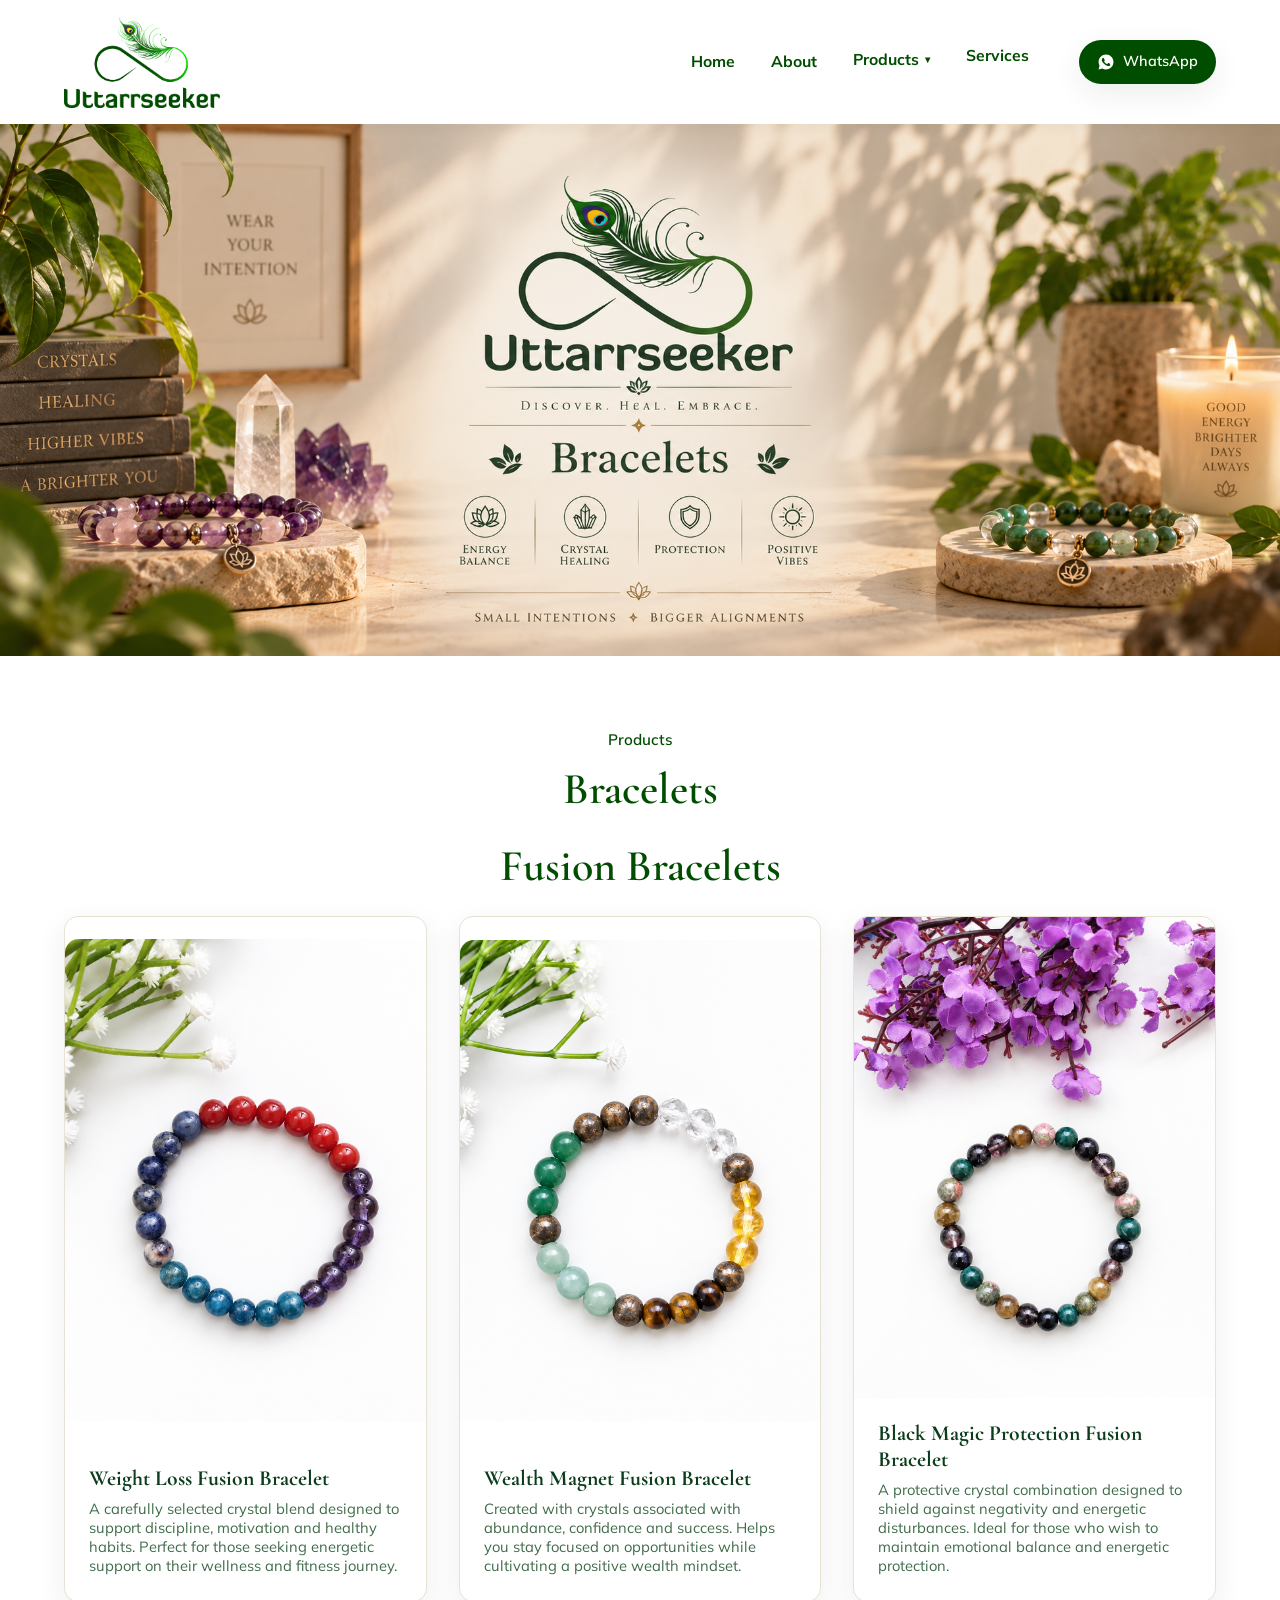
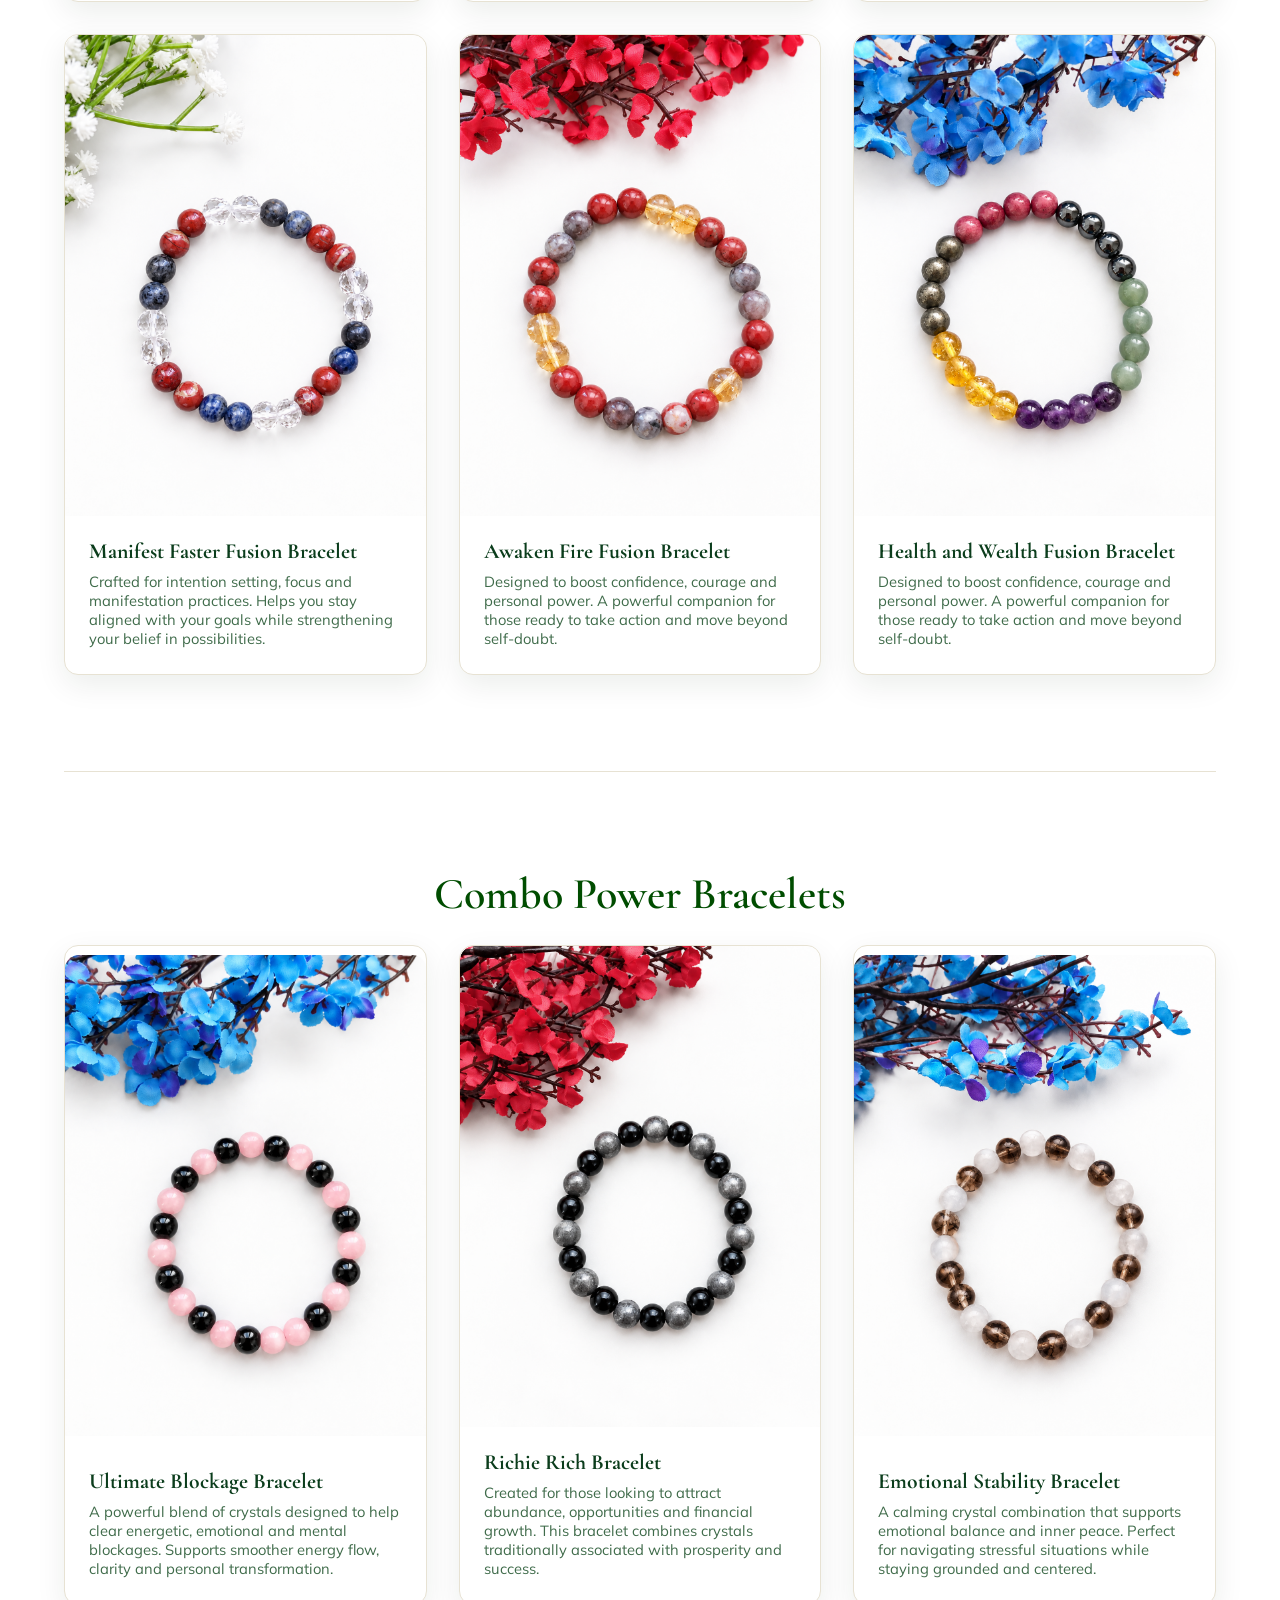
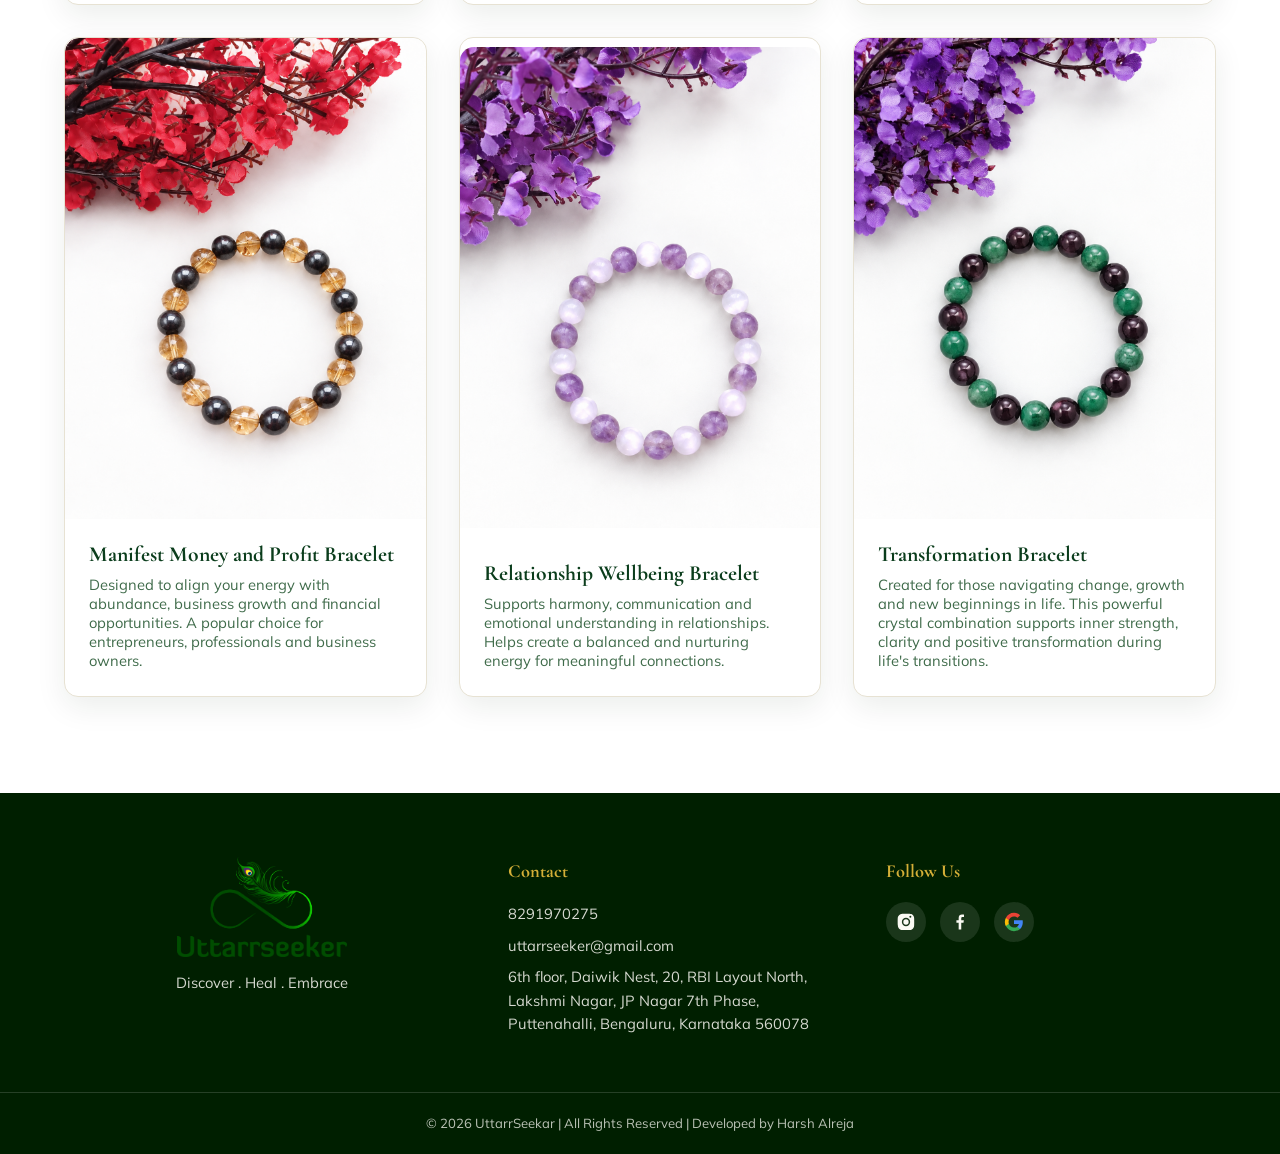
<file: bracelet.html>
<!DOCTYPE html>
<html lang="en">
<head>
<meta charset="UTF-8">
<meta name="viewport" content="width=device-width, initial-scale=1.0">
<title>Bracelets | Uttar Sweekar</title>
<meta name="description" content="Explore Uttar Sweekar's bracelets — [add a short editable description of this category here].">

<link rel="preconnect" href="https://fonts.googleapis.com">
<link rel="preconnect" href="https://fonts.gstatic.com" crossorigin>
<link href="https://fonts.googleapis.com/css2?family=Cormorant+Garamond:wght@500;600;700&family=Mulish:wght@400;500;600;700&display=swap" rel="stylesheet">

<link rel="stylesheet" href="style.css">
</head>
<body>

<!-- ============ NAVBAR (same on every page) ============ -->
<header class="navbar" id="navbar">
    <div class="navbar-inner">
        <a href="#home" class="logo" aria-label="Uttar Sweekar home">
            <img src="logo.png" alt="Uttar Sweekar logo" class="logo-image">
        </a>

        <div class="nav-right-wrap">
        <nav class="nav-links" id="navLinks">
            <a href="index.html" class="nav-link">Home</a>
             <a href="index.html#about" class="nav-link">About</a>

            <div class="nav-item">
                <button class="dropdown-toggle" aria-haspopup="true" aria-expanded="false">Products</button>
                <div class="dropdown-menu">
                    <a href="bracelet.html" class="dropdown-link">Bracelets</a>
                    <a href="crystals.html" class="dropdown-link">Crystals</a>
                    <a href="bath_salt.html" class="dropdown-link">Bath Salt</a>
                    
                    <a href="miscellaneous.html" class="dropdown-link">Miscellaneous</a>
                </div>
            </div>

            <div class="nav-item">
                <a href="services.html" class="nav-link">Services</a>
                <div>
                   
                </div>
            </div>    
        </nav>

        <div class="navbar-right">
            <!-- WhatsApp redirect number: 8291970275 -->
            <a href="https://wa.me/918291970275" class="whatsapp-btn" target="_blank" rel="noopener noreferrer" aria-label="Chat with us on WhatsApp">
                <svg class="whatsapp-icon" viewBox="0 0 24 24" width="18" height="18" aria-hidden="true" focusable="false">
                    <path fill="currentColor" d="M12.04 2C6.58 2 2.13 6.45 2.13 11.91c0 1.75.46 3.45 1.32 4.95L2 22l5.25-1.38a9.9 9.9 0 0 0 4.79 1.22h.01c5.46 0 9.91-4.45 9.91-9.91C21.96 6.45 17.5 2 12.04 2zm5.8 14.11c-.24.68-1.4 1.3-1.94 1.38-.5.08-1.12.11-1.81-.11-.42-.13-.95-.31-1.63-.6-2.87-1.24-4.74-4.13-4.88-4.32-.14-.19-1.17-1.56-1.17-2.97 0-1.41.74-2.11 1-2.4.26-.29.57-.36.76-.36h.55c.18 0 .42-.07.66.5.24.58.83 2 .9 2.14.07.14.11.3.02.49-.09.19-.14.3-.28.46-.14.16-.29.36-.42.48-.14.13-.28.28-.12.55.16.28.71 1.17 1.53 1.9 1.05.94 1.94 1.23 2.21 1.37.28.14.44.12.6-.07.16-.19.68-.79.86-1.06.18-.28.36-.23.6-.14.24.09 1.53.72 1.79.85.26.13.43.19.5.3.07.11.07.62-.17 1.3z"/>
                </svg>
                <span>WhatsApp</span>
            </a>

            <button class="hamburger" id="hamburger" aria-label="Open menu" aria-expanded="false" aria-controls="navLinks">
                <span></span>
                <span></span>
                <span></span>
            </button>
        </div>
        </div>
    </div>
</header>

<main>

<!-- ============ CATEGORY BANNER ============ -->
<!-- Single banner for this category page. Replace the empty placeholder box with:
     <img src="images/bracelets-banner.jpg" alt="Bracelets"> -->
<section class="category-hero">
    <div class="image-placeholder"><img src="brac1.png" alt="Bracelets Banner"></div>
</section>

<!-- ============ CATEGORY HEADING + COLLECTIONS ============ -->
<section class="section category-intro">
    <div class="container">
        <p class="section-eyebrow center">Products</p>
        <h1 class="section-title center">Bracelets</h1>

        <!-- ===== COLLECTION 1: Fusion Bracelets ===== -->
        <div class="category-collection">
            <h2 class="section-title center">Fusion Bracelets</h2>

            <div class="category-grid">

                <button type="button" class="category-card">
                    <div class="image-placeholder category-card-placeholder">
                        <img src="Weight Loss Fusion Bracelet 1.png" alt="Weight Loss Fusion Bracelet">
                    </div>
                    <div class="category-card-body">
                        <h3 class="category-card-title">Weight Loss Fusion Bracelet</h3>
                        <p class="category-card-desc">A carefully selected crystal blend designed to support discipline, motivation and healthy habits.
Perfect for those seeking energetic support on their wellness and fitness journey.</p>
                    </div>
                </button>

                <button type="button" class="category-card">
                    <div class="image-placeholder category-card-placeholder">
                        <img src="wealth magnet Fusion Bracelet 1.png" alt="Wealth Magnet Fusion Bracelet">
                    </div>
                    <div class="category-card-body">
                        <h3 class="category-card-title">Wealth Magnet Fusion Bracelet</h3>
                        <p class="category-card-desc">Created with crystals associated with abundance, confidence and success.
Helps you stay focused on opportunities while cultivating a positive wealth mindset.</p>
                    </div>
                </button>

                <button type="button" class="category-card">
                    <div class="image-placeholder category-card-placeholder">
                        <img src="manifest faster fusion bracelet 1.png" alt="Black Magic Protection Fusion Bracelet">
                    </div>
                    <div class="category-card-body">
                        <h3 class="category-card-title">Black Magic Protection Fusion Bracelet</h3>
                        <p class="category-card-desc">A protective crystal combination designed to shield against negativity and energetic disturbances.
Ideal for those who wish to maintain emotional balance and energetic protection.</p>
                    </div>
                </button>

                <button type="button" class="category-card">
                    <div class="image-placeholder category-card-placeholder">
                        <img src="black magic.png" alt="Manifest Faster Fusion Bracelet">
                    </div>
                    <div class="category-card-body">
                        <h3 class="category-card-title">Manifest Faster Fusion Bracelet</h3>
                        <p class="category-card-desc">Crafted for intention setting, focus and manifestation practices.
Helps you stay aligned with your goals while strengthening your belief in possibilities.</p>
                    </div>
                </button>

                <button type="button" class="category-card">
                    <div class="image-placeholder category-card-placeholder">
                        <img src="awaken fire.png" alt="Awaken Fire Fusion Bracelet">
                    </div>
                    <div class="category-card-body">
                        <h3 class="category-card-title">Awaken Fire Fusion Bracelet</h3>
                        <p class="category-card-desc">Designed to boost confidence, courage and personal power.
A powerful companion for those ready to take action and move beyond self-doubt.</p>
                    </div>
                </button>

                <button type="button" class="category-card">
                    <div class="image-placeholder category-card-placeholder">
                        <img src="health.png" alt="Health & Wealth Fusion Bracelet">
                    </div>
                    <div class="category-card-body">
                        <h3 class="category-card-title">Health and Wealth Fusion Bracelet</h3>
                        <p class="category-card-desc">Designed to boost confidence, courage and personal power.
A powerful companion for those ready to take action and move beyond self-doubt.</p>
                    </div>
                </button>


                

            </div>
        </div>

        <!-- ===== COLLECTION 2: Combo Power Bracelets ===== -->
        <div class="category-collection">
            <h2 class="section-title center">Combo Power Bracelets</h2>

            <div class="category-grid">

                <button type="button" class="category-card">
                    <div class="image-placeholder category-card-placeholder">
                        <img src="block.png" alt="Ultimate Blockage Bracelet">
                    </div>
                    <div class="category-card-body">
                        <h3 class="category-card-title">Ultimate Blockage Bracelet</h3>
                        <p class="category-card-desc">A powerful blend of crystals designed to help clear energetic, emotional and mental blockages.
Supports smoother energy flow, clarity and personal transformation.</p>
                    </div>
                </button>

                <button type="button" class="category-card">
                    <div class="image-placeholder category-card-placeholder">
                        <img src="rich.png" alt="Richie Rich Bracelet">
                    </div>
                    <div class="category-card-body">
                        <h3 class="category-card-title">Richie Rich Bracelet</h3>
                        <p class="category-card-desc">Created for those looking to attract abundance, opportunities and financial growth.
This bracelet combines crystals traditionally associated with prosperity and success.</p>
                    </div>
                </button>

                <button type="button" class="category-card">
                    <div class="image-placeholder category-card-placeholder">
                        <img src="emotional.png" alt="Emotional Stability Bracelet">
                    </div>
                    <div class="category-card-body">
                        <h3 class="category-card-title">Emotional Stability Bracelet</h3>
                        <p class="category-card-desc">A calming crystal combination that supports emotional balance and inner peace.
Perfect for navigating stressful situations while staying grounded and centered.</p>
                    </div>
                </button>

                <button type="button" class="category-card">
                    <div class="image-placeholder category-card-placeholder">
                        <img src="profits.png" alt="Manifest Money and Profit Bracelet">
                    </div>
                    <div class="category-card-body">
                        <h3 class="category-card-title">Manifest Money and Profit Bracelet</h3>
                        <p class="category-card-desc">Designed to align your energy with abundance, business growth and financial opportunities.
A popular choice for entrepreneurs, professionals and business owners.</p>
                    </div>
                </button>

                <button type="button" class="category-card">
                    <div class="image-placeholder category-card-placeholder">
                        <img src="wellbeing.png" alt="Relationship Wellbeing Bracelet">
                    </div>
                    <div class="category-card-body">
                        <h3 class="category-card-title">Relationship Wellbeing Bracelet</h3>
                        <p class="category-card-desc">Supports harmony, communication and emotional understanding in relationships.
Helps create a balanced and nurturing energy for meaningful connections.</p>
                    </div>
                </button>


                <button type="button" class="category-card">
                    <div class="image-placeholder category-card-placeholder">
                        <img src="transform.png" alt="Transformation Bracelet">
                    </div>
                    <div class="category-card-body">
                        <h3 class="category-card-title">Transformation Bracelet</h3>
                        <p class="category-card-desc">Created for those navigating change, growth and new beginnings in life.
This powerful crystal combination supports inner strength, clarity and positive transformation during life's transitions.</p>
                    </div>
                </button>


            </div>
        </div>

    </div>
</section>

</main>

<!-- ============ EXPANDED CARD MODAL (shared by every card on this page) ============ -->
<div class="category-modal" id="categoryModal">
    <div class="category-modal-content">
        <button type="button" class="category-modal-close" aria-label="Close">&times;</button>
        <div class="category-modal-image"></div>
        <h2 class="category-modal-title"></h2>
        <p class="category-modal-desc"></p>
    </div>
</div>

<!-- ============ FOOTER (same on every page) ============ -->
<footer class="footer">
    <div class="container footer-grid">

        <div class="footer-col">
            <div class="footer-logo">
                <img src="logo.png" alt="Uttar Sweekar logo" class="footer-logo-image">
            </div>
            <p class="footer-desc">Discover . Heal . Embrace</p>
        </div>

        <div class="footer-col">
            <h3 class="footer-heading">Contact</h3>
            <p><a href="tel:+918291970275">8291970275</a></p>
            <p><a href="mailto:uttarrseeker@gmail.com">uttarrseeker@gmail.com</a></p>
            <p>6th floor, Daiwik Nest, 20, RBI Layout North, Lakshmi Nagar, JP Nagar 7th Phase, Puttenahalli, Bengaluru, Karnataka 560078</p>
        </div>

        <div class="footer-col">
            <h3 class="footer-heading">Follow Us</h3>
            <div class="social-links">
                <a href="https://instagram.com/uttarrseeker?utm_source=qr&amp;igshid=MThlNWY1MzQwNA==" target="_blank" rel="noopener noreferrer" aria-label="Uttar Sweekar on Instagram" class="social-link">
                    <svg viewBox="0 0 24 24" width="20" height="20"><path fill="currentColor" d="M12 2c2.7 0 3.1 0 4.1.06 1.1.05 1.8.21 2.4.46.7.27 1.2.62 1.7 1.13.5.5.86 1 1.13 1.7.25.6.41 1.3.46 2.4.06 1 .06 1.4.06 4.1s0 3.1-.06 4.1c-.05 1.1-.21 1.8-.46 2.4a4.6 4.6 0 0 1-1.13 1.7c-.5.5-1 .86-1.7 1.13-.6.25-1.3.41-2.4.46-1 .06-1.4.06-4.1.06s-3.1 0-4.1-.06c-1.1-.05-1.8-.21-2.4-.46a4.6 4.6 0 0 1-1.7-1.13 4.6 4.6 0 0 1-1.13-1.7c-.25-.6-.41-1.3-.46-2.4C2 15.1 2 14.7 2 12s0-3.1.06-4.1c.05-1.1.21-1.8.46-2.4.27-.7.62-1.2 1.13-1.7.5-.5 1-.86 1.7-1.13.6-.25 1.3-.41 2.4-.46C8.9 2 9.3 2 12 2zm0 5a5 5 0 1 0 0 10 5 5 0 0 0 0-10zm0 8.2a3.2 3.2 0 1 1 0-6.4 3.2 3.2 0 0 1 0 6.4zm5.2-8.4a1.2 1.2 0 1 0 0-2.4 1.2 1.2 0 0 0 0 2.4z"/></svg>
                </a>
                <a href="https://www.facebook.com/uttarrseeker?mibextid=ZbWKwL" target="_blank" rel="noopener noreferrer" aria-label="Uttar Sweekar on Facebook" class="social-link">
                    <svg viewBox="0 0 24 24" width="20" height="20"><path fill="currentColor" d="M13.5 21v-8h2.7l.4-3.2h-3.1V7.7c0-.9.3-1.6 1.6-1.6h1.7V3.2C16.5 3.1 15.5 3 14.4 3c-2.4 0-4 1.4-4 4.1v2.7H7.7v3.2h2.7v8h3.1z"/></svg>
                </a>
                <a href="https://g.co/kgs/kre3Li" target="_blank" rel="noopener noreferrer" aria-label="Uttar Sweekar on Google" class="social-link">
                    <svg viewBox="0 0 24 24" width="20" height="20">
                        <path fill="#4285F4" d="M22.56 12.25c0-.78-.07-1.53-.2-2.25H12v4.26h5.92c-.26 1.37-1.04 2.53-2.21 3.31v2.77h3.57c2.08-1.92 3.28-4.74 3.28-8.09z"/>
                        <path fill="#34A853" d="M12 23c2.97 0 5.46-.98 7.28-2.66l-3.57-2.77c-.98.66-2.23 1.06-3.71 1.06-2.86 0-5.29-1.93-6.16-4.53H2.18v2.84C3.99 20.53 7.7 23 12 23z"/>
                        <path fill="#FBBC05" d="M5.84 14.09c-.22-.66-.35-1.36-.35-2.09s.13-1.43.35-2.09V7.07H2.18C1.43 8.55 1 10.22 1 12s.43 3.45 1.18 4.93l2.85-2.22.81-.62z"/>
                        <path fill="#EA4335" d="M12 5.38c1.62 0 3.06.56 4.21 1.64l3.15-3.15C17.45 2.09 14.97 1 12 1 7.7 1 3.99 3.47 2.18 7.07l3.66 2.84c.87-2.6 3.3-4.53 6.16-4.53z"/>
                    </svg>
                </a>
            </div>
        </div>

    </div>

    <div class="copyright-bar">
        <p>© 2026 UttarrSeekar | All Rights Reserved | Developed by Harsh Alreja</p>
    </div>
</footer>

<script src="script.js"></script>
</body>
</html>
</file>
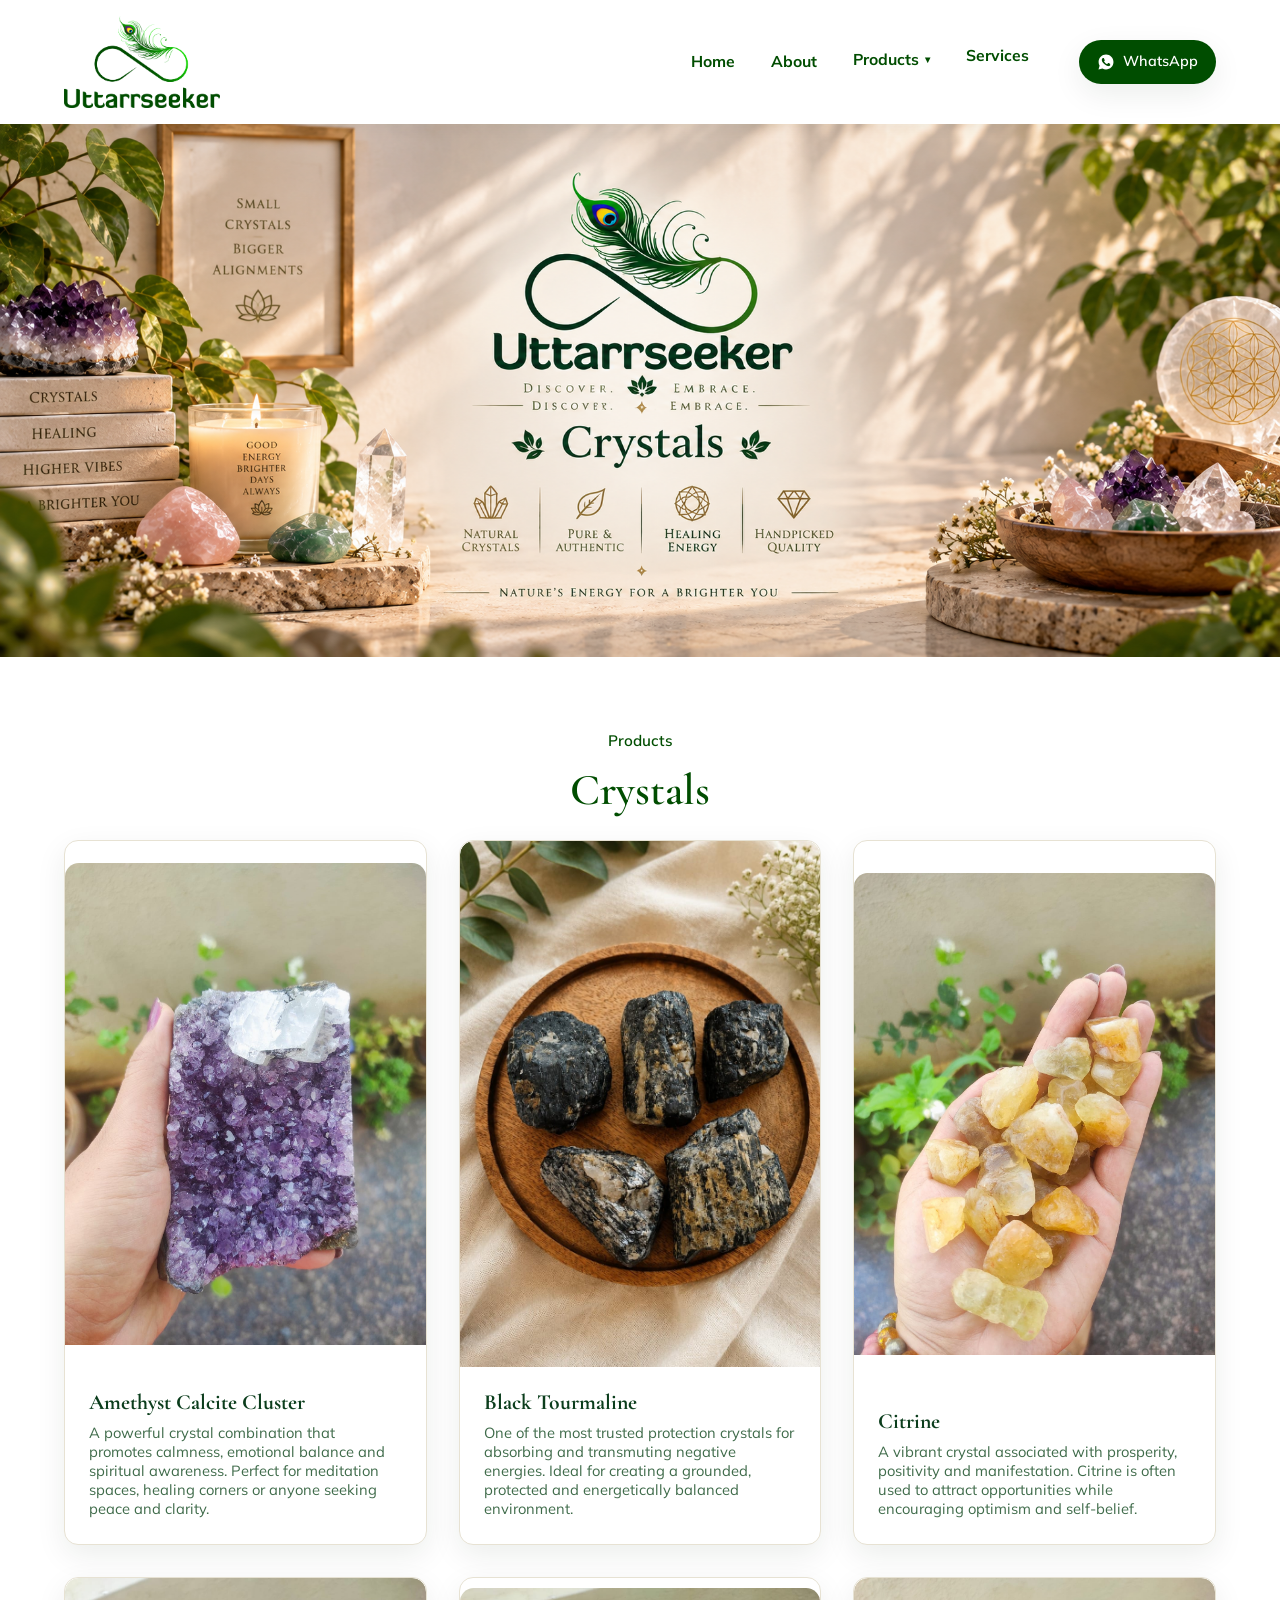
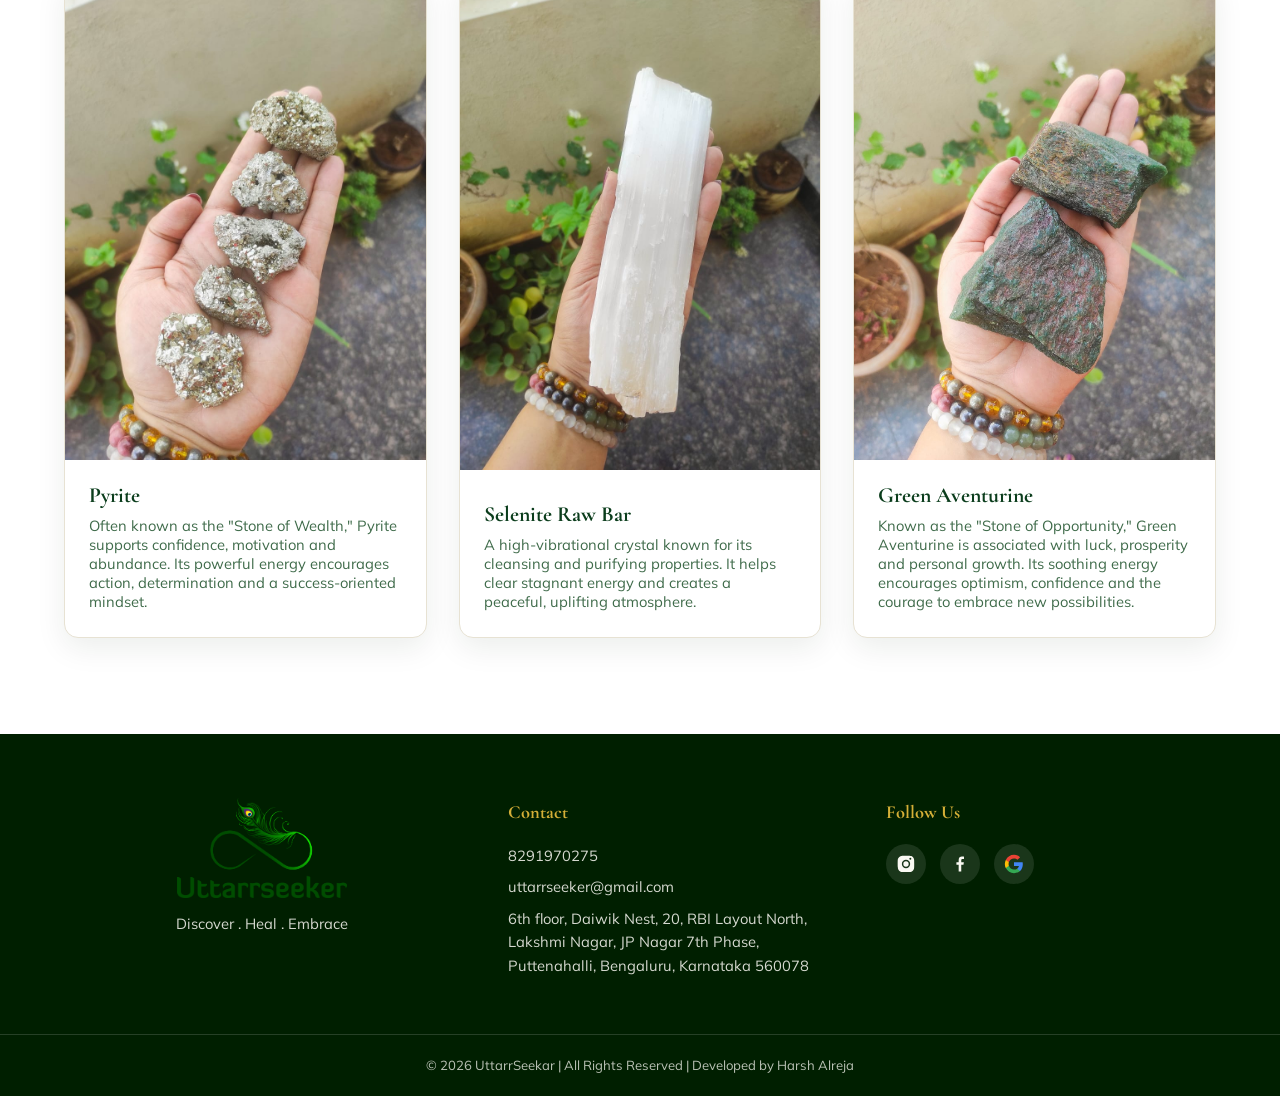
<file: crystals.html>
<!DOCTYPE html>
<html lang="en">
<head>
<meta charset="UTF-8">
<meta name="viewport" content="width=device-width, initial-scale=1.0">
<title>Bracelets | Uttar Sweekar</title>
<meta name="description" content="Explore Uttar Sweekar's bracelets — [add a short editable description of this category here].">

<link rel="preconnect" href="https://fonts.googleapis.com">
<link rel="preconnect" href="https://fonts.gstatic.com" crossorigin>
<link href="https://fonts.googleapis.com/css2?family=Cormorant+Garamond:wght@500;600;700&family=Mulish:wght@400;500;600;700&display=swap" rel="stylesheet">

<link rel="stylesheet" href="style.css">
</head>
<body>

<!-- ============ NAVBAR (same on every page) ============ -->
<header class="navbar" id="navbar">
    <div class="navbar-inner">
        <a href="#home" class="logo" aria-label="Uttar Sweekar home">
            <img src="logo.png" alt="Uttar Sweekar logo" class="logo-image">
        </a>

        <div class="nav-right-wrap">
        <nav class="nav-links" id="navLinks">
            <a href="index.html" class="nav-link">Home</a>
             <a href="index.html#about" class="nav-link">About</a>

            <div class="nav-item">
                <button class="dropdown-toggle" aria-haspopup="true" aria-expanded="false">Products</button>
                <div class="dropdown-menu">
                    <a href="bracelet.html" class="dropdown-link">Bracelets</a>
                    <a href="crystals.html" class="dropdown-link">Crystals</a>
                    <a href="bath_salt.html" class="dropdown-link">Bath Salt</a>
                    
                    <a href="miscellaneous.html" class="dropdown-link">Miscellaneous</a>
                </div>
            </div>

            <div class="nav-item">
                <a href="services.html" class="nav-link">Services</a>
                <div>
                   
                </div>
            </div>    
        </nav>

        <div class="navbar-right">
            <!-- WhatsApp redirect number: 8291970275 -->
            <a href="https://wa.me/918291970275" class="whatsapp-btn" target="_blank" rel="noopener noreferrer" aria-label="Chat with us on WhatsApp">
                <svg class="whatsapp-icon" viewBox="0 0 24 24" width="18" height="18" aria-hidden="true" focusable="false">
                    <path fill="currentColor" d="M12.04 2C6.58 2 2.13 6.45 2.13 11.91c0 1.75.46 3.45 1.32 4.95L2 22l5.25-1.38a9.9 9.9 0 0 0 4.79 1.22h.01c5.46 0 9.91-4.45 9.91-9.91C21.96 6.45 17.5 2 12.04 2zm5.8 14.11c-.24.68-1.4 1.3-1.94 1.38-.5.08-1.12.11-1.81-.11-.42-.13-.95-.31-1.63-.6-2.87-1.24-4.74-4.13-4.88-4.32-.14-.19-1.17-1.56-1.17-2.97 0-1.41.74-2.11 1-2.4.26-.29.57-.36.76-.36h.55c.18 0 .42-.07.66.5.24.58.83 2 .9 2.14.07.14.11.3.02.49-.09.19-.14.3-.28.46-.14.16-.29.36-.42.48-.14.13-.28.28-.12.55.16.28.71 1.17 1.53 1.9 1.05.94 1.94 1.23 2.21 1.37.28.14.44.12.6-.07.16-.19.68-.79.86-1.06.18-.28.36-.23.6-.14.24.09 1.53.72 1.79.85.26.13.43.19.5.3.07.11.07.62-.17 1.3z"/>
                </svg>
                <span>WhatsApp</span>
            </a>

            <button class="hamburger" id="hamburger" aria-label="Open menu" aria-expanded="false" aria-controls="navLinks">
                <span></span>
                <span></span>
                <span></span>
            </button>
        </div>
        </div>
    </div>
</header>

<main>

<!-- ============ CATEGORY BANNER ============ -->
<!-- Single banner for this category page. Replace the empty placeholder box with:
     <img src="images/bracelets-banner.jpg" alt="Bracelets"> -->
<section class="category-hero">
    <div class="image-placeholder"><img src="crys1.png"></div>
</section>

<!-- ============ CATEGORY HEADING + COLLECTIONS ============ -->
<section class="section category-intro">
    <div class="container">
        <p class="section-eyebrow center">Products</p>
        <h1 class="section-title center">Crystals</h1>

        <div class="category-grid">

            <button type="button" class="category-card">
                <div class="image-placeholder category-card-placeholder">
                    <img src="crysimg/Amethyst Calcite Cluster.jpeg">
                </div>
                <div class="category-card-body">
                    <h3 class="category-card-title">Amethyst Calcite Cluster</h3>
                    <p class="category-card-desc">A powerful crystal combination that promotes calmness, emotional balance and spiritual awareness.
Perfect for meditation spaces, healing corners or anyone seeking peace and clarity.</p>
                </div>
            </button>

            <button type="button" class="category-card">
                <div class="image-placeholder category-card-placeholder">
                    <img src="crysimg/Black Tourmaline Raw.jpeg">
                </div>
                <div class="category-card-body">
                    <h3 class="category-card-title">Black Tourmaline </h3>
                    <p class="category-card-desc">One of the most trusted protection crystals for absorbing and transmuting negative energies.
Ideal for creating a grounded, protected and energetically balanced environment.</p>
                </div>
            </button>

            <button type="button" class="category-card">
                <div class="image-placeholder category-card-placeholder">
                    <img src="crysimg/citrine raw.jpeg">
                </div>
                <div class="category-card-body">
                    <h3 class="category-card-title">Citrine</h3>
                    <p class="category-card-desc">A vibrant crystal associated with prosperity, positivity and manifestation.
Citrine is often used to attract opportunities while encouraging optimism and self-belief.</p>
                </div>
            </button>

            <button type="button" class="category-card">
                <div class="image-placeholder category-card-placeholder">
                    <img src="crysimg/pyrite raw.jpeg">
                </div>
                <div class="category-card-body">
                    <h3 class="category-card-title">Pyrite</h3>
                    <p class="category-card-desc">Often known as the "Stone of Wealth," Pyrite supports confidence, motivation and abundance.
Its powerful energy encourages action, determination and a success-oriented mindset.</p>
                </div>
            </button>

            <button type="button" class="category-card">
                <div class="image-placeholder category-card-placeholder">
                    <img src="crysimg/Selenite Raw Bar.jpeg">
                </div>
                <div class="category-card-body">
                    <h3 class="category-card-title">Selenite Raw Bar</h3>
                    <p class="category-card-desc">A high-vibrational crystal known for its cleansing and purifying properties.
It helps clear stagnant energy and creates a peaceful, uplifting atmosphere.</p>
                </div>
            </button>

             <button type="button" class="category-card">
                <div class="image-placeholder category-card-placeholder">
                    <img src="Green aventurine raw.jpeg">
                </div>
                <div class="category-card-body">
                    <h3 class="category-card-title">Green Aventurine</h3>
                    <p class="category-card-desc">Known as the "Stone of Opportunity," Green Aventurine is associated with luck, prosperity and personal growth.
Its soothing energy encourages optimism, confidence and the courage to embrace new possibilities.</p>
                </div>
            </button>

           
        </div>
    </div>
</section>

</main>

<!-- ============ EXPANDED CARD MODAL (shared by every card on this page) ============ -->
<div class="category-modal" id="categoryModal">
    <div class="category-modal-content">
        <button type="button" class="category-modal-close" aria-label="Close">&times;</button>
        <div class="category-modal-image"></div>
        <h2 class="category-modal-title"></h2>
        <p class="category-modal-desc"></p>
    </div>
</div>

<!-- ============ FOOTER (same on every page) ============ -->
<footer class="footer">
    <div class="container footer-grid">

        <div class="footer-col">
            <div class="footer-logo">
                <img src="logo.png" alt="Uttar Sweekar logo" class="footer-logo-image">
            </div>
            <p class="footer-desc">Discover . Heal . Embrace</p>
        </div>

        <div class="footer-col">
            <h3 class="footer-heading">Contact</h3>
            <p><a href="tel:+918291970275">8291970275</a></p>
            <p><a href="mailto:uttarrseeker@gmail.com">uttarrseeker@gmail.com</a></p>
            <p>6th floor, Daiwik Nest, 20, RBI Layout North, Lakshmi Nagar, JP Nagar 7th Phase, Puttenahalli, Bengaluru, Karnataka 560078</p>
        </div>

        <div class="footer-col">
            <h3 class="footer-heading">Follow Us</h3>
            <div class="social-links">
                <a href="https://instagram.com/uttarrseeker?utm_source=qr&amp;igshid=MThlNWY1MzQwNA==" target="_blank" rel="noopener noreferrer" aria-label="Uttar Sweekar on Instagram" class="social-link">
                    <svg viewBox="0 0 24 24" width="20" height="20"><path fill="currentColor" d="M12 2c2.7 0 3.1 0 4.1.06 1.1.05 1.8.21 2.4.46.7.27 1.2.62 1.7 1.13.5.5.86 1 1.13 1.7.25.6.41 1.3.46 2.4.06 1 .06 1.4.06 4.1s0 3.1-.06 4.1c-.05 1.1-.21 1.8-.46 2.4a4.6 4.6 0 0 1-1.13 1.7c-.5.5-1 .86-1.7 1.13-.6.25-1.3.41-2.4.46-1 .06-1.4.06-4.1.06s-3.1 0-4.1-.06c-1.1-.05-1.8-.21-2.4-.46a4.6 4.6 0 0 1-1.7-1.13 4.6 4.6 0 0 1-1.13-1.7c-.25-.6-.41-1.3-.46-2.4C2 15.1 2 14.7 2 12s0-3.1.06-4.1c.05-1.1.21-1.8.46-2.4.27-.7.62-1.2 1.13-1.7.5-.5 1-.86 1.7-1.13.6-.25 1.3-.41 2.4-.46C8.9 2 9.3 2 12 2zm0 5a5 5 0 1 0 0 10 5 5 0 0 0 0-10zm0 8.2a3.2 3.2 0 1 1 0-6.4 3.2 3.2 0 0 1 0 6.4zm5.2-8.4a1.2 1.2 0 1 0 0-2.4 1.2 1.2 0 0 0 0 2.4z"/></svg>
                </a>
                <a href="https://www.facebook.com/uttarrseeker?mibextid=ZbWKwL" target="_blank" rel="noopener noreferrer" aria-label="Uttar Sweekar on Facebook" class="social-link">
                    <svg viewBox="0 0 24 24" width="20" height="20"><path fill="currentColor" d="M13.5 21v-8h2.7l.4-3.2h-3.1V7.7c0-.9.3-1.6 1.6-1.6h1.7V3.2C16.5 3.1 15.5 3 14.4 3c-2.4 0-4 1.4-4 4.1v2.7H7.7v3.2h2.7v8h3.1z"/></svg>
                </a>
                <a href="https://g.co/kgs/kre3Li" target="_blank" rel="noopener noreferrer" aria-label="Uttar Sweekar on Google" class="social-link">
                    <svg viewBox="0 0 24 24" width="20" height="20">
                        <path fill="#4285F4" d="M22.56 12.25c0-.78-.07-1.53-.2-2.25H12v4.26h5.92c-.26 1.37-1.04 2.53-2.21 3.31v2.77h3.57c2.08-1.92 3.28-4.74 3.28-8.09z"/>
                        <path fill="#34A853" d="M12 23c2.97 0 5.46-.98 7.28-2.66l-3.57-2.77c-.98.66-2.23 1.06-3.71 1.06-2.86 0-5.29-1.93-6.16-4.53H2.18v2.84C3.99 20.53 7.7 23 12 23z"/>
                        <path fill="#FBBC05" d="M5.84 14.09c-.22-.66-.35-1.36-.35-2.09s.13-1.43.35-2.09V7.07H2.18C1.43 8.55 1 10.22 1 12s.43 3.45 1.18 4.93l2.85-2.22.81-.62z"/>
                        <path fill="#EA4335" d="M12 5.38c1.62 0 3.06.56 4.21 1.64l3.15-3.15C17.45 2.09 14.97 1 12 1 7.7 1 3.99 3.47 2.18 7.07l3.66 2.84c.87-2.6 3.3-4.53 6.16-4.53z"/>
                    </svg>
                </a>
            </div>
        </div>

    </div>

    <div class="copyright-bar">
        <p>© 2026 UttarrSeekar | All Rights Reserved | Developed by Harsh Alreja</p>
    </div>
</footer>

<script src="script.js"></script>
</body>
</html>
</file>
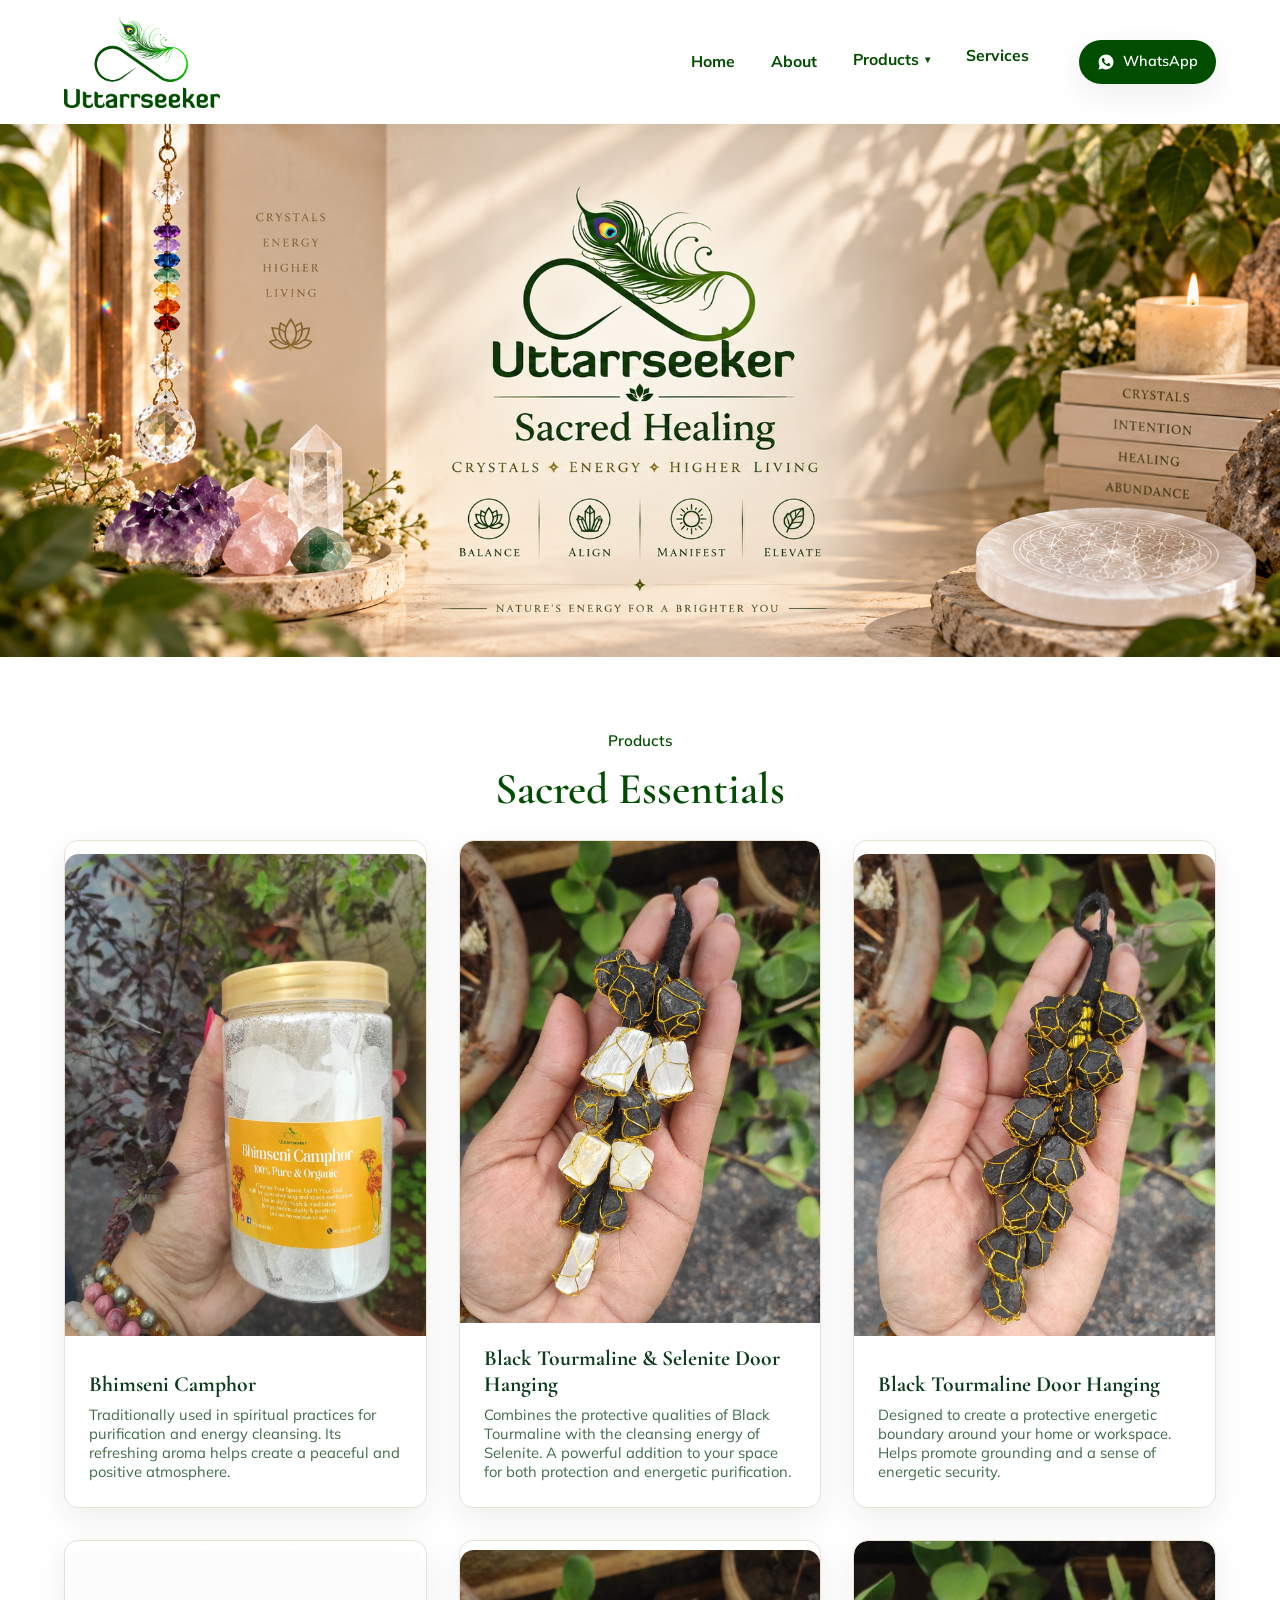
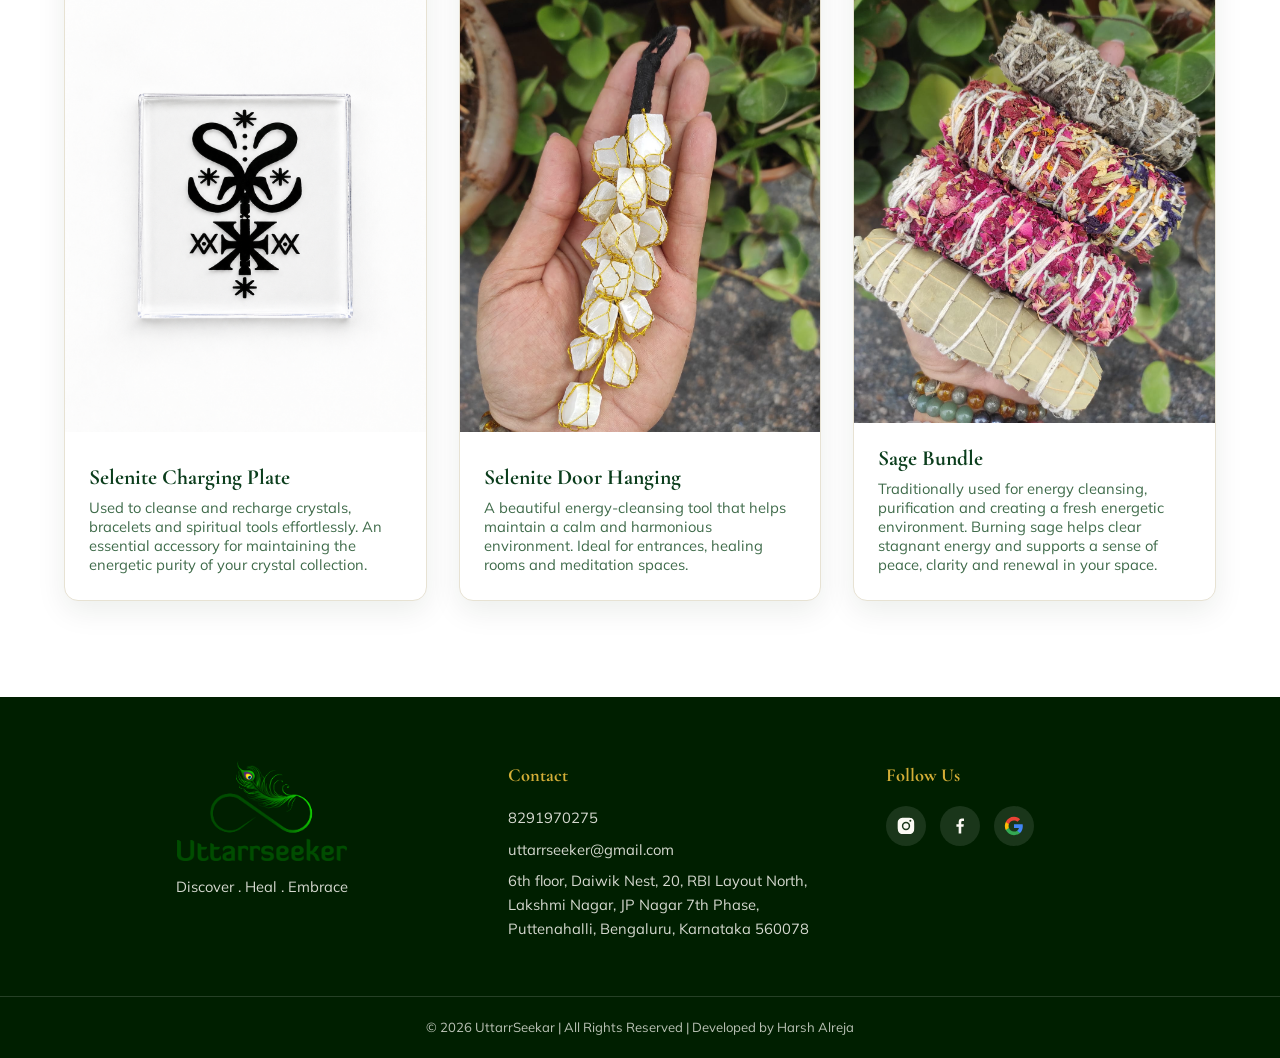
<file: miscellaneous.html>
<!DOCTYPE html>
<html lang="en">
<head>
<meta charset="UTF-8">
<meta name="viewport" content="width=device-width, initial-scale=1.0">
<title>Bracelets | Uttar Sweekar</title>
<meta name="description" content="Explore Uttar Sweekar's bracelets — [add a short editable description of this category here].">

<link rel="preconnect" href="https://fonts.googleapis.com">
<link rel="preconnect" href="https://fonts.gstatic.com" crossorigin>
<link href="https://fonts.googleapis.com/css2?family=Cormorant+Garamond:wght@500;600;700&family=Mulish:wght@400;500;600;700&display=swap" rel="stylesheet">

<link rel="stylesheet" href="style.css">
</head>
<body>

<!-- ============ NAVBAR (same on every page) ============ -->
<header class="navbar" id="navbar">
    <div class="navbar-inner">
        <a href="#home" class="logo" aria-label="Uttar Sweekar home">
            <img src="logo.png" alt="Uttar Sweekar logo" class="logo-image">
        </a>

        <div class="nav-right-wrap">
        <nav class="nav-links" id="navLinks">
            <a href="index.html" class="nav-link">Home</a>
             <a href="index.html#about" class="nav-link">About</a>

            <div class="nav-item">
                <button class="dropdown-toggle" aria-haspopup="true" aria-expanded="false">Products</button>
                <div class="dropdown-menu">
                    <a href="bracelet.html" class="dropdown-link">Bracelets</a>
                    <a href="crystals.html" class="dropdown-link">Crystals</a>
                    <a href="bath_salt.html" class="dropdown-link">Bath Salt</a>
                    
                    <a href="miscellaneous.html" class="dropdown-link">Miscellaneous</a>
                </div>
            </div>

            <div class="nav-item">
                <a href="services.html" class="nav-link">Services</a>
                <div>
                   
                </div>
            </div>    
        </nav>

        <div class="navbar-right">
            <!-- WhatsApp redirect number: 8291970275 -->
            <a href="https://wa.me/918291970275" class="whatsapp-btn" target="_blank" rel="noopener noreferrer" aria-label="Chat with us on WhatsApp">
                <svg class="whatsapp-icon" viewBox="0 0 24 24" width="18" height="18" aria-hidden="true" focusable="false">
                    <path fill="currentColor" d="M12.04 2C6.58 2 2.13 6.45 2.13 11.91c0 1.75.46 3.45 1.32 4.95L2 22l5.25-1.38a9.9 9.9 0 0 0 4.79 1.22h.01c5.46 0 9.91-4.45 9.91-9.91C21.96 6.45 17.5 2 12.04 2zm5.8 14.11c-.24.68-1.4 1.3-1.94 1.38-.5.08-1.12.11-1.81-.11-.42-.13-.95-.31-1.63-.6-2.87-1.24-4.74-4.13-4.88-4.32-.14-.19-1.17-1.56-1.17-2.97 0-1.41.74-2.11 1-2.4.26-.29.57-.36.76-.36h.55c.18 0 .42-.07.66.5.24.58.83 2 .9 2.14.07.14.11.3.02.49-.09.19-.14.3-.28.46-.14.16-.29.36-.42.48-.14.13-.28.28-.12.55.16.28.71 1.17 1.53 1.9 1.05.94 1.94 1.23 2.21 1.37.28.14.44.12.6-.07.16-.19.68-.79.86-1.06.18-.28.36-.23.6-.14.24.09 1.53.72 1.79.85.26.13.43.19.5.3.07.11.07.62-.17 1.3z"/>
                </svg>
                <span>WhatsApp</span>
            </a>

            <button class="hamburger" id="hamburger" aria-label="Open menu" aria-expanded="false" aria-controls="navLinks">
                <span></span>
                <span></span>
                <span></span>
            </button>
        </div>
        </div>
    </div>
</header>

<main>

<!-- ============ CATEGORY BANNER ============ -->
<!-- Single banner for this category page. Replace the empty placeholder box with:
     <img src="images/bracelets-banner.jpg" alt="Bracelets"> -->
<section class="category-hero">
    <div class="image-placeholder"><img src="sacred1.png"></div>
</section>

<!-- ============ CATEGORY HEADING + COLLECTIONS ============ -->
<section class="section category-intro">
    <div class="container">
        <p class="section-eyebrow center">Products</p>
        <h1 class="section-title center">Sacred Essentials</h1>

        <div class="category-grid">

            <button type="button" class="category-card">
                <div class="image-placeholder category-card-placeholder">
                    <img src="miscellanious/Bhimseni camphor.jpeg">
                </div>
                <div class="category-card-body">
                    <h3 class="category-card-title">Bhimseni Camphor</h3>
                    <p class="category-card-desc">Traditionally used in spiritual practices for purification and energy cleansing.
Its refreshing aroma helps create a peaceful and positive atmosphere.</p>
                </div>
            </button>

            <button type="button" class="category-card">
                <div class="image-placeholder category-card-placeholder">
                    <img src="miscellanious/Black Tourmaline & Selenite Door Hanging.jpeg">
                </div>
                <div class="category-card-body">
                    <h3 class="category-card-title">Black Tourmaline & Selenite Door Hanging</h3>
                    <p class="category-card-desc">Combines the protective qualities of Black Tourmaline with the cleansing energy of Selenite.
A powerful addition to your space for both protection and energetic purification.</p>
                </div>
            </button>

            <button type="button" class="category-card">
                <div class="image-placeholder category-card-placeholder">
                    <img src="miscellanious/Black Tourmaline Door Hanging .jpeg">
                </div>
                <div class="category-card-body">
                    <h3 class="category-card-title">Black Tourmaline Door Hanging</h3>
                    <p class="category-card-desc">Designed to create a protective energetic boundary around your home or workspace.
Helps promote grounding and a sense of energetic security.</p>
                </div>
            </button>

            <button type="button" class="category-card">
                <div class="image-placeholder category-card-placeholder">
                    <img src="selenite_plate.png">
                </div>
                <div class="category-card-body">
                    <h3 class="category-card-title">Selenite Charging Plate</h3>
                    <p class="category-card-desc">Used to cleanse and recharge crystals, bracelets and spiritual tools effortlessly.
An essential accessory for maintaining the energetic purity of your crystal collection.
</p>
                </div>
            </button>

            <button type="button" class="category-card">
                <div class="image-placeholder category-card-placeholder">
                    <img src="miscellanious/Selenite Door Hanging.jpeg">
                </div>
                <div class="category-card-body">
                    <h3 class="category-card-title">Selenite Door Hanging</h3>
                    <p class="category-card-desc">A beautiful energy-cleansing tool that helps maintain a calm and harmonious environment.
Ideal for entrances, healing rooms and meditation spaces.</p>
                </div>
            </button>


            <button type="button" class="category-card">
                <div class="image-placeholder category-card-placeholder">
                    <img src="Sage bundle.jpeg">
                </div>
                <div class="category-card-body">
                    <h3 class="category-card-title">Sage Bundle</h3>
                    <p class="category-card-desc">Traditionally used for energy cleansing, purification and creating a fresh energetic environment.
Burning sage helps clear stagnant energy and supports a sense of peace, clarity and renewal in your space.</p>
                </div>
            </button>

           

        </div>
    </div>
</section>

</main>

<!-- ============ EXPANDED CARD MODAL (shared by every card on this page) ============ -->
<div class="category-modal" id="categoryModal">
    <div class="category-modal-content">
        <button type="button" class="category-modal-close" aria-label="Close">&times;</button>
        <div class="category-modal-image"></div>
        <h2 class="category-modal-title"></h2>
        <p class="category-modal-desc"></p>
    </div>
</div>

<!-- ============ FOOTER (same on every page) ============ -->
<footer class="footer">
    <div class="container footer-grid">

        <div class="footer-col">
            <div class="footer-logo">
                <img src="logo.png" alt="Uttar Sweekar logo" class="footer-logo-image">
            </div>
            <p class="footer-desc">Discover . Heal . Embrace</p>
        </div>

        <div class="footer-col">
            <h3 class="footer-heading">Contact</h3>
            <p><a href="tel:+918291970275">8291970275</a></p>
            <p><a href="mailto:uttarrseeker@gmail.com">uttarrseeker@gmail.com</a></p>
            <p>6th floor, Daiwik Nest, 20, RBI Layout North, Lakshmi Nagar, JP Nagar 7th Phase, Puttenahalli, Bengaluru, Karnataka 560078</p>
        </div>

        <div class="footer-col">
            <h3 class="footer-heading">Follow Us</h3>
            <div class="social-links">
                <a href="https://instagram.com/uttarrseeker?utm_source=qr&amp;igshid=MThlNWY1MzQwNA==" target="_blank" rel="noopener noreferrer" aria-label="Uttar Sweekar on Instagram" class="social-link">
                    <svg viewBox="0 0 24 24" width="20" height="20"><path fill="currentColor" d="M12 2c2.7 0 3.1 0 4.1.06 1.1.05 1.8.21 2.4.46.7.27 1.2.62 1.7 1.13.5.5.86 1 1.13 1.7.25.6.41 1.3.46 2.4.06 1 .06 1.4.06 4.1s0 3.1-.06 4.1c-.05 1.1-.21 1.8-.46 2.4a4.6 4.6 0 0 1-1.13 1.7c-.5.5-1 .86-1.7 1.13-.6.25-1.3.41-2.4.46-1 .06-1.4.06-4.1.06s-3.1 0-4.1-.06c-1.1-.05-1.8-.21-2.4-.46a4.6 4.6 0 0 1-1.7-1.13 4.6 4.6 0 0 1-1.13-1.7c-.25-.6-.41-1.3-.46-2.4C2 15.1 2 14.7 2 12s0-3.1.06-4.1c.05-1.1.21-1.8.46-2.4.27-.7.62-1.2 1.13-1.7.5-.5 1-.86 1.7-1.13.6-.25 1.3-.41 2.4-.46C8.9 2 9.3 2 12 2zm0 5a5 5 0 1 0 0 10 5 5 0 0 0 0-10zm0 8.2a3.2 3.2 0 1 1 0-6.4 3.2 3.2 0 0 1 0 6.4zm5.2-8.4a1.2 1.2 0 1 0 0-2.4 1.2 1.2 0 0 0 0 2.4z"/></svg>
                </a>
                <a href="https://www.facebook.com/uttarrseeker?mibextid=ZbWKwL" target="_blank" rel="noopener noreferrer" aria-label="Uttar Sweekar on Facebook" class="social-link">
                    <svg viewBox="0 0 24 24" width="20" height="20"><path fill="currentColor" d="M13.5 21v-8h2.7l.4-3.2h-3.1V7.7c0-.9.3-1.6 1.6-1.6h1.7V3.2C16.5 3.1 15.5 3 14.4 3c-2.4 0-4 1.4-4 4.1v2.7H7.7v3.2h2.7v8h3.1z"/></svg>
                </a>
                <a href="https://g.co/kgs/kre3Li" target="_blank" rel="noopener noreferrer" aria-label="Uttar Sweekar on Google" class="social-link">
                    <svg viewBox="0 0 24 24" width="20" height="20">
                        <path fill="#4285F4" d="M22.56 12.25c0-.78-.07-1.53-.2-2.25H12v4.26h5.92c-.26 1.37-1.04 2.53-2.21 3.31v2.77h3.57c2.08-1.92 3.28-4.74 3.28-8.09z"/>
                        <path fill="#34A853" d="M12 23c2.97 0 5.46-.98 7.28-2.66l-3.57-2.77c-.98.66-2.23 1.06-3.71 1.06-2.86 0-5.29-1.93-6.16-4.53H2.18v2.84C3.99 20.53 7.7 23 12 23z"/>
                        <path fill="#FBBC05" d="M5.84 14.09c-.22-.66-.35-1.36-.35-2.09s.13-1.43.35-2.09V7.07H2.18C1.43 8.55 1 10.22 1 12s.43 3.45 1.18 4.93l2.85-2.22.81-.62z"/>
                        <path fill="#EA4335" d="M12 5.38c1.62 0 3.06.56 4.21 1.64l3.15-3.15C17.45 2.09 14.97 1 12 1 7.7 1 3.99 3.47 2.18 7.07l3.66 2.84c.87-2.6 3.3-4.53 6.16-4.53z"/>
                    </svg>
                </a>
            </div>
        </div>

    </div>

    <div class="copyright-bar">
        <p>© 2026 UttarrSeekar | All Rights Reserved | Developed by Harsh Alreja</p>
    </div>
</footer>

<script src="script.js"></script>
</body>
</html>
</file>
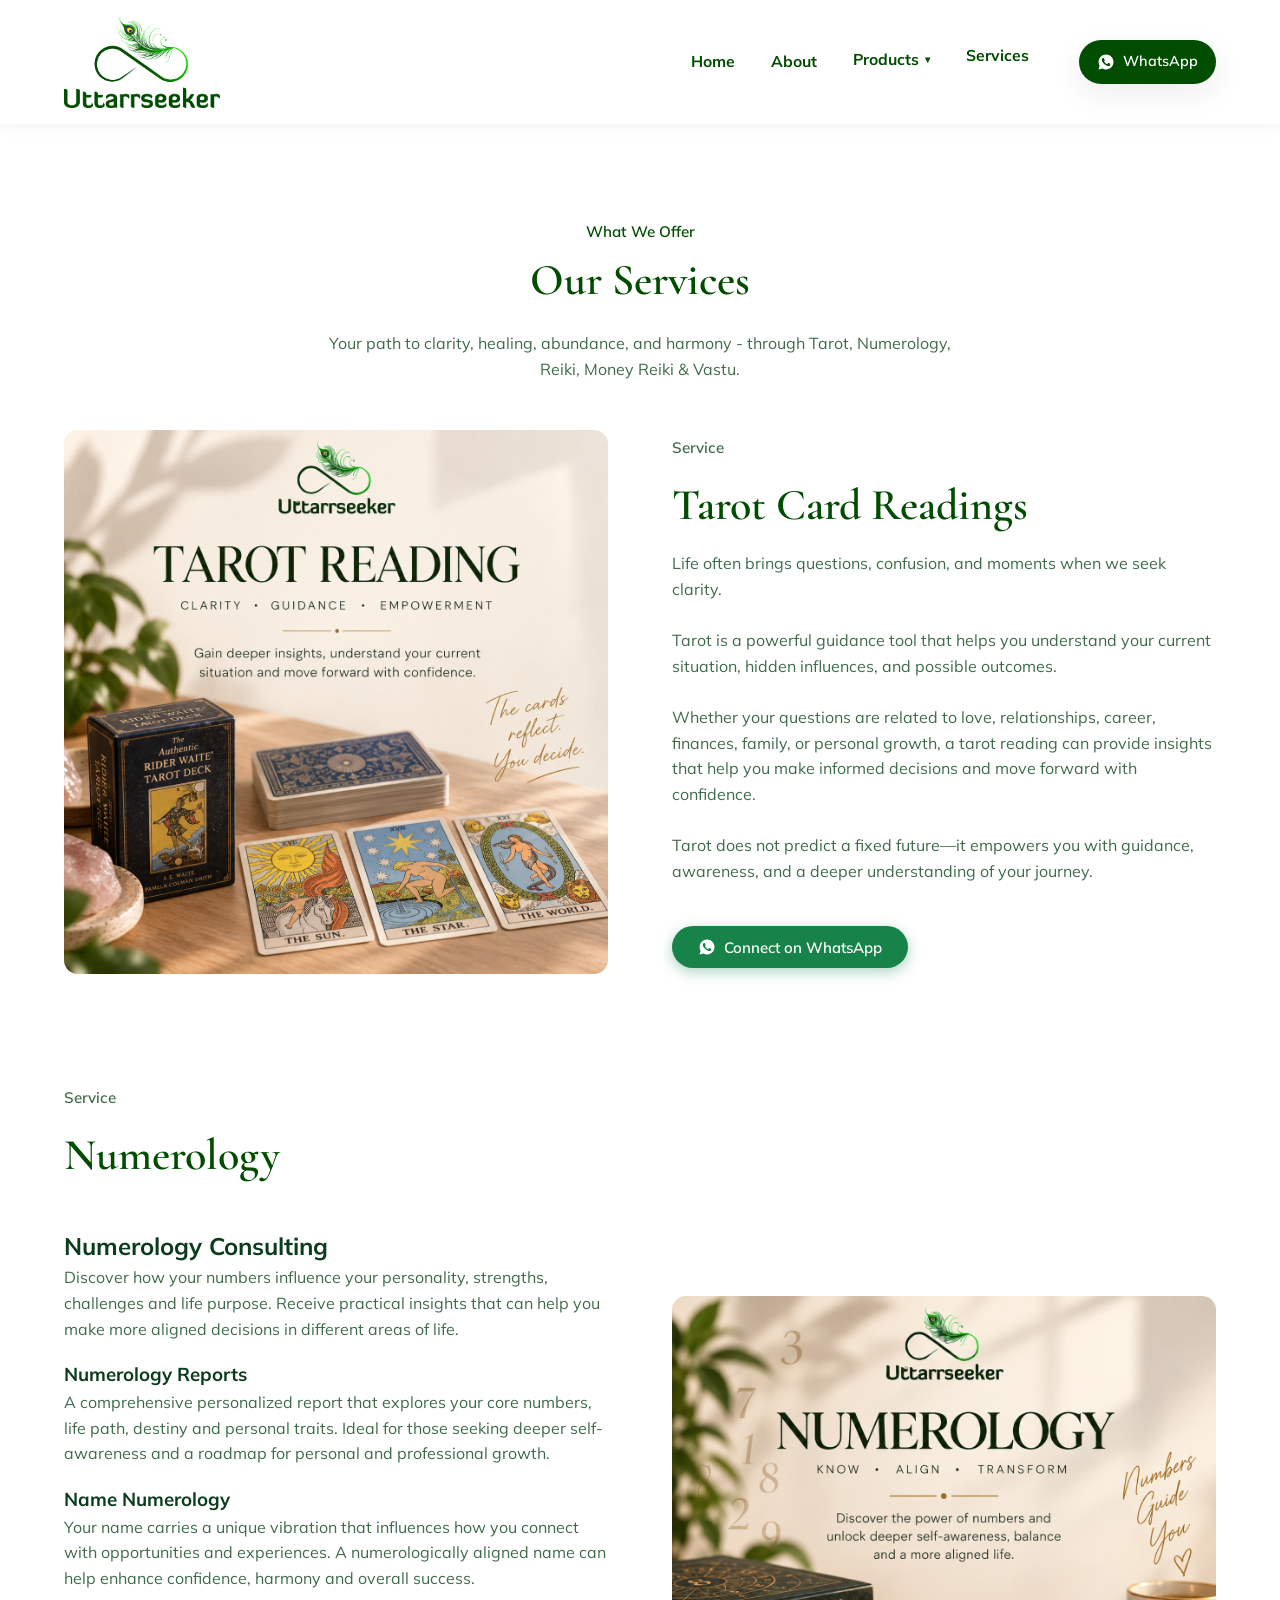
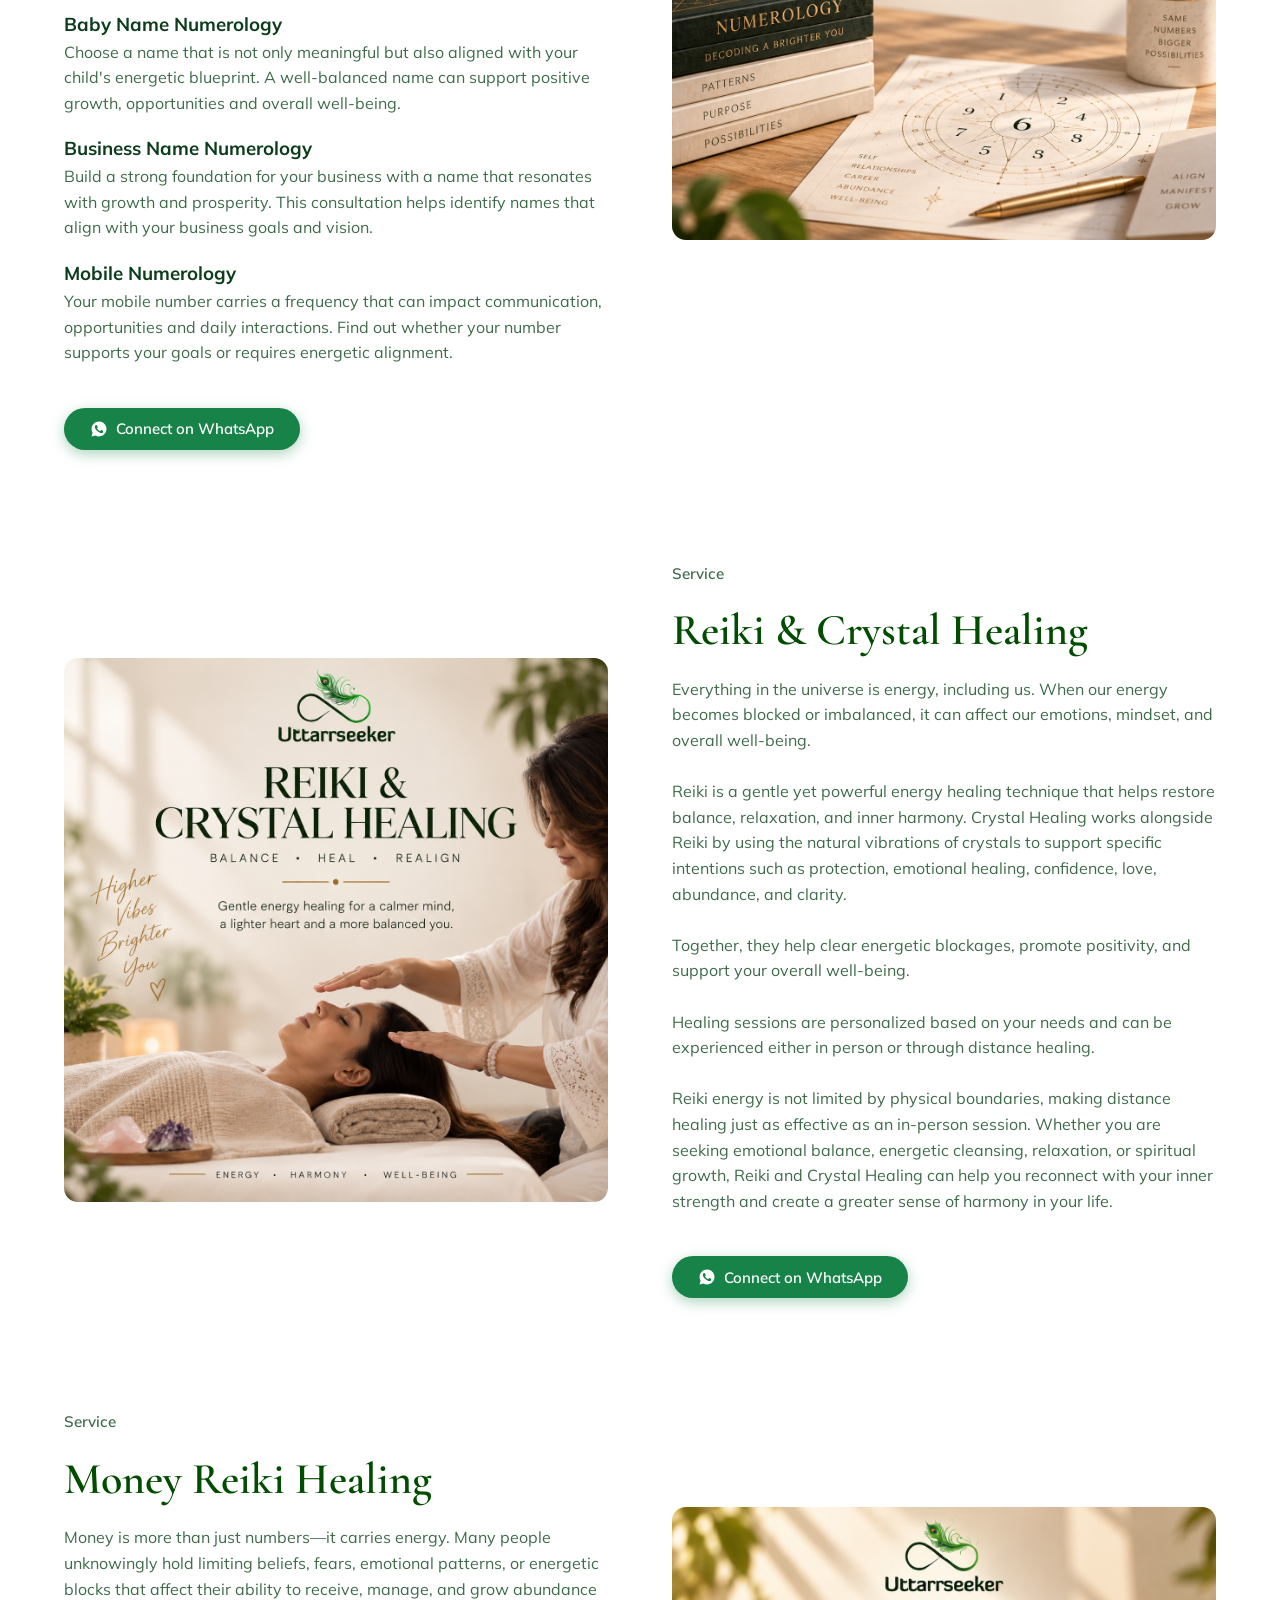
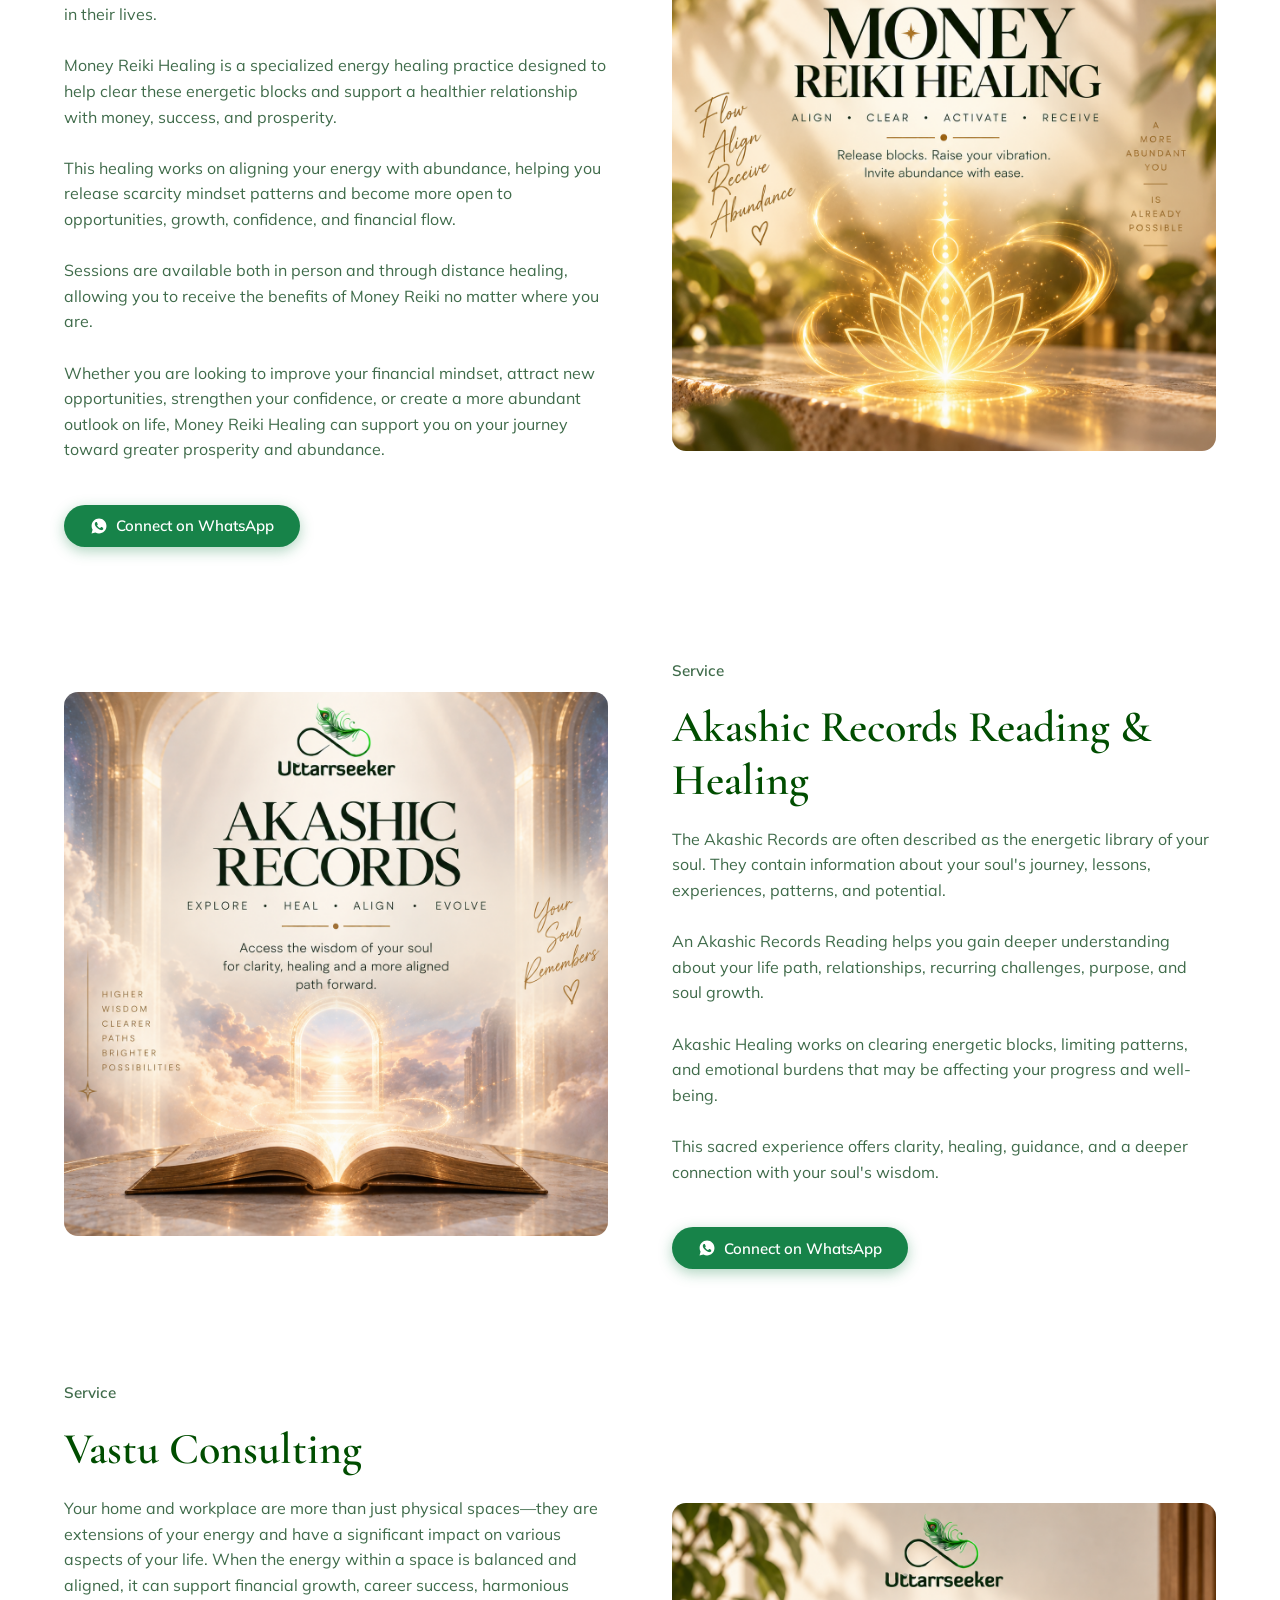
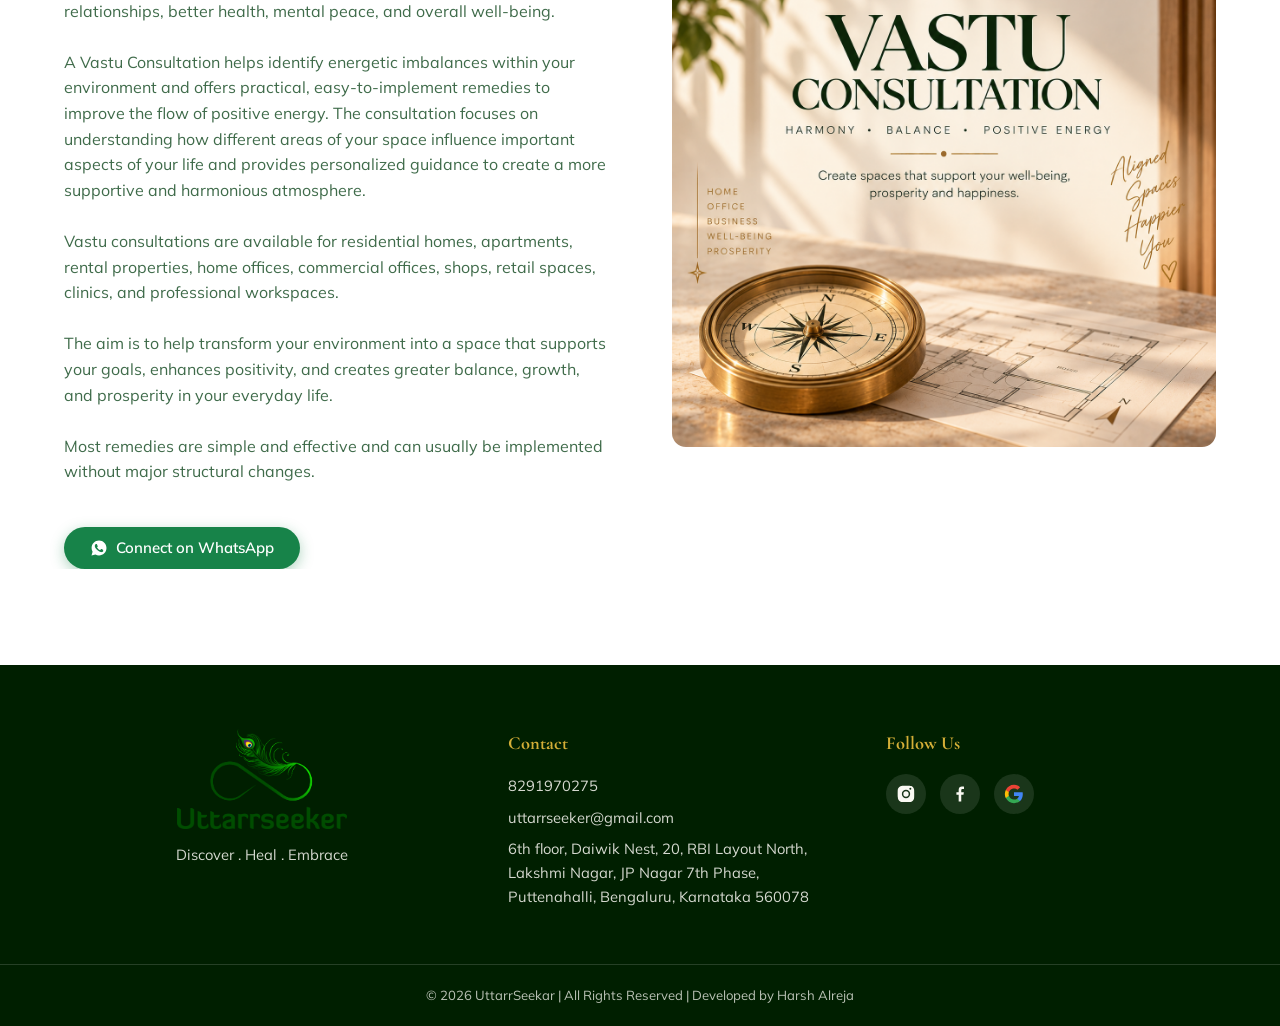
<file: services.html>
<!DOCTYPE html>
<html lang="en">
<head>
<meta charset="UTF-8">
<meta name="viewport" content="width=device-width, initial-scale=1.0">
<title>Our Services | Uttar Sweekar</title>
<meta name="description" content="Explore Uttar Sweekar's services — [add a short editable description of your services here].">

<link rel="preconnect" href="https://fonts.googleapis.com">
<link rel="preconnect" href="https://fonts.gstatic.com" crossorigin>
<link href="https://fonts.googleapis.com/css2?family=Cormorant+Garamond:wght@500;600;700&family=Mulish:wght@400;500;600;700&display=swap" rel="stylesheet">

<!-- Shared site styles (colors, fonts, navbar, footer) -->
<link rel="stylesheet" href="style.css">
<!-- Styles specific to this services page only -->
<link rel="stylesheet" href="services.css">
</head>
<body>

<!-- ============ PRELOADER ============ -->
<div class="preloader" id="preloader">
    <img src="logo.png" alt="Uttar Sweekar" class="preloader-logo">
</div>

<!-- ============ NAVBAR (same on every page) ============ -->
<header class="navbar" id="navbar">
    <div class="navbar-inner">
        <a href="#home" class="logo" aria-label="Uttar Sweekar home">
            <img src="logo.png" alt="Uttar Sweekar logo" class="logo-image">
        </a>

        <div class="nav-right-wrap">
        <nav class="nav-links" id="navLinks">
            <a href="index.html" class="nav-link">Home</a>
             <a href="index.html#about" class="nav-link">About</a>

            <div class="nav-item">
                <button class="dropdown-toggle" aria-haspopup="true" aria-expanded="false">Products</button>
                <div class="dropdown-menu">
                    <a href="bracelet.html" class="dropdown-link">Bracelets</a>
                    <a href="crystals.html" class="dropdown-link">Crystals</a>
                    <a href="bath_salt.html" class="dropdown-link">Bath Salt</a>
                    
                    <a href="miscellaneous.html" class="dropdown-link">Miscellaneous</a>
                </div>
            </div>

            <div class="nav-item">
                <a href="services.html" class="nav-link">Services</a>
                <div>
                   
                </div>
            </div>    
        </nav>

        <div class="navbar-right">
            <!-- WhatsApp redirect number: 8291970275 -->
            <a href="https://wa.me/918291970275" class="whatsapp-btn" target="_blank" rel="noopener noreferrer" aria-label="Chat with us on WhatsApp">
                <svg class="whatsapp-icon" viewBox="0 0 24 24" width="18" height="18" aria-hidden="true" focusable="false">
                    <path fill="currentColor" d="M12.04 2C6.58 2 2.13 6.45 2.13 11.91c0 1.75.46 3.45 1.32 4.95L2 22l5.25-1.38a9.9 9.9 0 0 0 4.79 1.22h.01c5.46 0 9.91-4.45 9.91-9.91C21.96 6.45 17.5 2 12.04 2zm5.8 14.11c-.24.68-1.4 1.3-1.94 1.38-.5.08-1.12.11-1.81-.11-.42-.13-.95-.31-1.63-.6-2.87-1.24-4.74-4.13-4.88-4.32-.14-.19-1.17-1.56-1.17-2.97 0-1.41.74-2.11 1-2.4.26-.29.57-.36.76-.36h.55c.18 0 .42-.07.66.5.24.58.83 2 .9 2.14.07.14.11.3.02.49-.09.19-.14.3-.28.46-.14.16-.29.36-.42.48-.14.13-.28.28-.12.55.16.28.71 1.17 1.53 1.9 1.05.94 1.94 1.23 2.21 1.37.28.14.44.12.6-.07.16-.19.68-.79.86-1.06.18-.28.36-.23.6-.14.24.09 1.53.72 1.79.85.26.13.43.19.5.3.07.11.07.62-.17 1.3z"/>
                </svg>
                <span>WhatsApp</span>
            </a>

            <button class="hamburger" id="hamburger" aria-label="Open menu" aria-expanded="false" aria-controls="navLinks">
                <span></span>
                <span></span>
                <span></span>
            </button>
        </div>
        </div>
    </div>
</header>

<main>

<!-- ============ PAGE HEADING ============ -->
<section class="section services-intro">
    <div class="container">
        <p class="section-eyebrow center">What We Offer</p>
        <h1 class="section-title center">Our Services</h1>
        <p class="services-lede">Your path to clarity, healing, abundance, and harmony - through Tarot, Numerology, Reiki, Money Reiki & Vastu.</p>
    </div>
</section>

<!-- ============ SERVICES — ALTERNATING IMAGE / TEXT ROWS ============ -->
<section class="section services-detail">
    <div class="container">

        <!-- ===== 1. Tarot Card Readings — image left, text right ===== -->
        <div class="service-row" id="tarot">
            <div class="service-media">
                <!-- Replace with: <img src="images/services/tarot.jpg" alt="Tarot Card Readings"> -->
                <div class="image-placeholder service-image">
                    <img src ="images_again/tarot this.png">
                </div>
            </div>
            <div class="service-copy">
                <p class="section-eyebrow">Service</p>
                <h2 class="section-title">Tarot Card Readings</h2>
                <p>Life often brings questions, confusion, and moments when we seek clarity. <br><br>Tarot is a powerful guidance tool that helps you understand your current situation, hidden influences, and possible outcomes.
<br><br>
Whether your questions are related to love, relationships, career, finances, family, or personal growth, a tarot reading can provide insights that help you make informed decisions and move forward with confidence.
<br><br>
Tarot does not predict a fixed future—it empowers you with guidance, awareness, and a deeper understanding of your journey.</p>
                <a href="https://wa.me/918291970275?text=Hi%2C%20I%27m%20interested%20in%20Tarot%20Card%20Readings" class="service-whatsapp-btn" target="_blank" rel="noopener noreferrer" aria-label="Connect on WhatsApp about Tarot Card Readings">
                    <svg class="whatsapp-icon" viewBox="0 0 24 24" width="18" height="18" aria-hidden="true" focusable="false">
                        <path fill="currentColor" d="M12.04 2C6.58 2 2.13 6.45 2.13 11.91c0 1.75.46 3.45 1.32 4.95L2 22l5.25-1.38a9.9 9.9 0 0 0 4.79 1.22h.01c5.46 0 9.91-4.45 9.91-9.91C21.96 6.45 17.5 2 12.04 2zm5.8 14.11c-.24.68-1.4 1.3-1.94 1.38-.5.08-1.12.11-1.81-.11-.42-.13-.95-.31-1.63-.6-2.87-1.24-4.74-4.13-4.88-4.32-.14-.19-1.17-1.56-1.17-2.97 0-1.41.74-2.11 1-2.4.26-.29.57-.36.76-.36h.55c.18 0 .42-.07.66.5.24.58.83 2 .9 2.14.07.14.11.3.02.49-.09.19-.14.3-.28.46-.14.16-.29.36-.42.48-.14.13-.28.28-.12.55.16.28.71 1.17 1.53 1.9 1.05.94 1.94 1.23 2.21 1.37.28.14.44.12.6-.07.16-.19.68-.79.86-1.06.18-.28.36-.23.6-.14.24.09 1.53.72 1.79.85.26.13.43.19.5.3.07.11.07.62-.17 1.3z"/>
                    </svg>
                    <span>Connect on WhatsApp</span>
                </a>
            </div>
        </div>

        <!-- ===== 2. Numerology — image right, text left ===== -->
        <div class="service-row reverse" id="numerology">
            <div class="service-media">
                <!-- Replace with: <img src="images/services/numerology.jpg" alt="Numerology"> -->
                <div class="image-placeholder service-image">
                    <img src="images_again/nummm.png">
                </div>
            </div>
            <div class="service-copy">
                <p class="section-eyebrow">Service</p>
                <h2 class="section-title">Numerology</h2>

                <br><h2>Numerology Consulting</h2>
                <p>Discover how your numbers influence your personality, strengths, challenges and life purpose.
Receive practical insights that can help you make more aligned decisions in different areas of life.

<h3>Numerology Reports</h3>
<p>A comprehensive personalized report that explores your core numbers, life path, destiny and personal traits.
Ideal for those seeking deeper self-awareness and a roadmap for personal and professional growth.</p>

<h3>Name Numerology</h3>
<p>Your name carries a unique vibration that influences how you connect with opportunities and experiences.
A numerologically aligned name can help enhance confidence, harmony and overall success.</p>

<h3>Baby Name Numerology</h3>
<p>Choose a name that is not only meaningful but also aligned with your child's energetic blueprint.
A well-balanced name can support positive growth, opportunities and overall well-being.</p>

<h3>Business Name Numerology</h3>
<p>Build a strong foundation for your business with a name that resonates with growth and prosperity.
This consultation helps identify names that align with your business goals and vision.</p>

<h3>Mobile Numerology</h3>
<p>Your mobile number carries a frequency that can impact communication, opportunities and daily interactions.
Find out whether your number supports your goals or requires energetic alignment.</p>
                <a href="https://wa.me/918291970275?text=Hi%2C%20I%27m%20interested%20in%20Numerology" class="service-whatsapp-btn" target="_blank" rel="noopener noreferrer" aria-label="Connect on WhatsApp about Numerology">
                    <svg class="whatsapp-icon" viewBox="0 0 24 24" width="18" height="18" aria-hidden="true" focusable="false">
                        <path fill="currentColor" d="M12.04 2C6.58 2 2.13 6.45 2.13 11.91c0 1.75.46 3.45 1.32 4.95L2 22l5.25-1.38a9.9 9.9 0 0 0 4.79 1.22h.01c5.46 0 9.91-4.45 9.91-9.91C21.96 6.45 17.5 2 12.04 2zm5.8 14.11c-.24.68-1.4 1.3-1.94 1.38-.5.08-1.12.11-1.81-.11-.42-.13-.95-.31-1.63-.6-2.87-1.24-4.74-4.13-4.88-4.32-.14-.19-1.17-1.56-1.17-2.97 0-1.41.74-2.11 1-2.4.26-.29.57-.36.76-.36h.55c.18 0 .42-.07.66.5.24.58.83 2 .9 2.14.07.14.11.3.02.49-.09.19-.14.3-.28.46-.14.16-.29.36-.42.48-.14.13-.28.28-.12.55.16.28.71 1.17 1.53 1.9 1.05.94 1.94 1.23 2.21 1.37.28.14.44.12.6-.07.16-.19.68-.79.86-1.06.18-.28.36-.23.6-.14.24.09 1.53.72 1.79.85.26.13.43.19.5.3.07.11.07.62-.17 1.3z"/>
                    </svg>
                    <span>Connect on WhatsApp</span>
                </a>
                </div>
        </div>

        <!-- ===== 3. Reiki Healing — image left, text right ===== -->
        <div class="service-row" id="akashic-records">
            <div class="service-media">
                <!-- Replace with: <img src="images/services/akashic-records.jpg" alt="Akashic Records"> -->
                <div class="image-placeholder service-image">
                   <img src="images_again/reiki.png">
                </div>
            </div>
            <div class="service-copy">
                <p class="section-eyebrow">Service</p>
                <h2 class="section-title">Reiki & Crystal Healing</h2>
                <p>
Everything in the universe is energy, including us. When our energy becomes blocked or imbalanced, it can affect our emotions, mindset, and overall well-being.
<br><br>
Reiki is a gentle yet powerful energy healing technique that helps restore balance, relaxation, and inner harmony. Crystal Healing works alongside Reiki by using the natural vibrations of crystals to support specific intentions such as protection, emotional healing, confidence, love, abundance, and clarity.<br><br> Together, they help clear energetic blockages, promote positivity, and support your overall well-being.
<br><br>
Healing sessions are personalized based on your needs and can be experienced either in person or through distance healing. <br><br>Reiki energy is not limited by physical boundaries, making distance healing just as effective as an in-person session. Whether you are seeking emotional balance, energetic cleansing, relaxation, or spiritual growth, Reiki and Crystal Healing can help you reconnect with your inner strength and create a greater sense of harmony in your life.

                </p>
                <a href="https://wa.me/918291970275?text=Hi%2C%20I%27m%20interested%20in%20Reiki%20%26%20Crystal%20Healing" class="service-whatsapp-btn" target="_blank" rel="noopener noreferrer" aria-label="Connect on WhatsApp about Reiki & Crystal Healing">
                    <svg class="whatsapp-icon" viewBox="0 0 24 24" width="18" height="18" aria-hidden="true" focusable="false">
                        <path fill="currentColor" d="M12.04 2C6.58 2 2.13 6.45 2.13 11.91c0 1.75.46 3.45 1.32 4.95L2 22l5.25-1.38a9.9 9.9 0 0 0 4.79 1.22h.01c5.46 0 9.91-4.45 9.91-9.91C21.96 6.45 17.5 2 12.04 2zm5.8 14.11c-.24.68-1.4 1.3-1.94 1.38-.5.08-1.12.11-1.81-.11-.42-.13-.95-.31-1.63-.6-2.87-1.24-4.74-4.13-4.88-4.32-.14-.19-1.17-1.56-1.17-2.97 0-1.41.74-2.11 1-2.4.26-.29.57-.36.76-.36h.55c.18 0 .42-.07.66.5.24.58.83 2 .9 2.14.07.14.11.3.02.49-.09.19-.14.3-.28.46-.14.16-.29.36-.42.48-.14.13-.28.28-.12.55.16.28.71 1.17 1.53 1.9 1.05.94 1.94 1.23 2.21 1.37.28.14.44.12.6-.07.16-.19.68-.79.86-1.06.18-.28.36-.23.6-.14.24.09 1.53.72 1.79.85.26.13.43.19.5.3.07.11.07.62-.17 1.3z"/>
                    </svg>
                    <span>Connect on WhatsApp</span>
                </a>
              </div>
        </div>

        <!-- ===== 4. Money Reiki Healing — image right, text left ===== -->
        <div class="service-row reverse" id="money-reiki-healing">
            <div class="service-media">
                <!-- Replace with: <img src="images/services/money-reiki-healing.jpg" alt="Money Reiki Healing"> -->
                <div class="image-placeholder service-image">
                    <img src="images_again/money.png">
                </div>
            </div>
            <div class="service-copy">
                <p class="section-eyebrow">Service</p>
                <h2 class="section-title">Money Reiki Healing</h2>
                <p>Money is more than just numbers—it carries energy. Many people unknowingly hold limiting beliefs, fears, emotional patterns, or energetic blocks that affect their ability to receive, manage, and grow abundance in their lives.
<br><br>
Money Reiki Healing is a specialized energy healing practice designed to help clear these energetic blocks and support a healthier relationship with money, success, and prosperity.<br><br> This healing works on aligning your energy with abundance, helping you release scarcity mindset patterns and become more open to opportunities, growth, confidence, and financial flow.
<br><br>
Sessions are available both in person and through distance healing, allowing you to receive the benefits of Money Reiki no matter where you are.<br><br> Whether you are looking to improve your financial mindset, attract new opportunities, strengthen your confidence, or create a more abundant outlook on life, Money Reiki Healing can support you on your journey toward greater prosperity and abundance.</p>
                <a href="https://wa.me/918291970275?text=Hi%2C%20I%27m%20interested%20in%20Money%20Reiki%20Healing" class="service-whatsapp-btn" target="_blank" rel="noopener noreferrer" aria-label="Connect on WhatsApp about Money Reiki Healing">
                    <svg class="whatsapp-icon" viewBox="0 0 24 24" width="18" height="18" aria-hidden="true" focusable="false">
                        <path fill="currentColor" d="M12.04 2C6.58 2 2.13 6.45 2.13 11.91c0 1.75.46 3.45 1.32 4.95L2 22l5.25-1.38a9.9 9.9 0 0 0 4.79 1.22h.01c5.46 0 9.91-4.45 9.91-9.91C21.96 6.45 17.5 2 12.04 2zm5.8 14.11c-.24.68-1.4 1.3-1.94 1.38-.5.08-1.12.11-1.81-.11-.42-.13-.95-.31-1.63-.6-2.87-1.24-4.74-4.13-4.88-4.32-.14-.19-1.17-1.56-1.17-2.97 0-1.41.74-2.11 1-2.4.26-.29.57-.36.76-.36h.55c.18 0 .42-.07.66.5.24.58.83 2 .9 2.14.07.14.11.3.02.49-.09.19-.14.3-.28.46-.14.16-.29.36-.42.48-.14.13-.28.28-.12.55.16.28.71 1.17 1.53 1.9 1.05.94 1.94 1.23 2.21 1.37.28.14.44.12.6-.07.16-.19.68-.79.86-1.06.18-.28.36-.23.6-.14.24.09 1.53.72 1.79.85.26.13.43.19.5.3.07.11.07.62-.17 1.3z"/>
                    </svg>
                    <span>Connect on WhatsApp</span>
                </a>
      </div>
        </div>

        <!-- ===== 5. Akashic Records — image left, text right ===== -->
        <div class="service-row" id="akashic-records">
            <div class="service-media">
                <!-- Replace with: <img src="images/services/akashic-records.jpg" alt="Akashic Records"> -->
                <div class="image-placeholder service-image">
                   <img src="images_again/akashic.png">
                </div>
            </div>
            <div class="service-copy">
                <p class="section-eyebrow">Service</p>
                <h2 class="section-title">Akashic Records Reading & Healing</h2>
               <p>

                The Akashic Records are often described as the energetic library of your soul. They contain information about your soul's journey, lessons, experiences, patterns, and potential.
<br><br>
An Akashic Records Reading helps you gain deeper understanding about your life path, relationships, recurring challenges, purpose, and soul growth.
<br><br>
Akashic Healing works on clearing energetic blocks, limiting patterns, and emotional burdens that may be affecting your progress and well-being.
<br><br>
This sacred experience offers clarity, healing, guidance, and a deeper connection with your soul's wisdom.
               </p>
                <a href="https://wa.me/918291970275?text=Hi%2C%20I%27m%20interested%20in%20Akashic%20Records%20Reading%20%26%20Healing" class="service-whatsapp-btn" target="_blank" rel="noopener noreferrer" aria-label="Connect on WhatsApp about Akashic Records Reading & Healing">
                    <svg class="whatsapp-icon" viewBox="0 0 24 24" width="18" height="18" aria-hidden="true" focusable="false">
                        <path fill="currentColor" d="M12.04 2C6.58 2 2.13 6.45 2.13 11.91c0 1.75.46 3.45 1.32 4.95L2 22l5.25-1.38a9.9 9.9 0 0 0 4.79 1.22h.01c5.46 0 9.91-4.45 9.91-9.91C21.96 6.45 17.5 2 12.04 2zm5.8 14.11c-.24.68-1.4 1.3-1.94 1.38-.5.08-1.12.11-1.81-.11-.42-.13-.95-.31-1.63-.6-2.87-1.24-4.74-4.13-4.88-4.32-.14-.19-1.17-1.56-1.17-2.97 0-1.41.74-2.11 1-2.4.26-.29.57-.36.76-.36h.55c.18 0 .42-.07.66.5.24.58.83 2 .9 2.14.07.14.11.3.02.49-.09.19-.14.3-.28.46-.14.16-.29.36-.42.48-.14.13-.28.28-.12.55.16.28.71 1.17 1.53 1.9 1.05.94 1.94 1.23 2.21 1.37.28.14.44.12.6-.07.16-.19.68-.79.86-1.06.18-.28.36-.23.6-.14.24.09 1.53.72 1.79.85.26.13.43.19.5.3.07.11.07.62-.17 1.3z"/>
                    </svg>
                    <span>Connect on WhatsApp</span>
                </a>
              </div>
        </div>




        <!-- ===== 4. Money Reiki Healing — image right, text left ===== -->
        <div class="service-row reverse" id="vastu">
            <div class="service-media">
                <!-- Replace with: <img src="images/services/money-reiki-healing.jpg" alt="Money Reiki Healing"> -->
                <div class="image-placeholder service-image">
                    <img src="images_again/vastu.png">
                </div>
            </div>
            <div class="service-copy">
                <p class="section-eyebrow">Service</p>
                <h2 class="section-title">Vastu Consulting</h2>
                <p>
Your home and workplace are more than just physical spaces—they are extensions of your energy and have a significant impact on various aspects of your life. When the energy within a space is balanced and aligned, it can support financial growth, career success, harmonious relationships, better health, mental peace, and overall well-being.
<br><br>
A Vastu Consultation helps identify energetic imbalances within your environment and offers practical, easy-to-implement remedies to improve the flow of positive energy. The consultation focuses on understanding how different areas of your space influence important aspects of your life and provides personalized guidance to create a more supportive and harmonious atmosphere.
<br><br>
Vastu consultations are available for residential homes, apartments, rental properties, home offices, commercial offices, shops, retail spaces, clinics, and professional workspaces.<br><br> The aim is to help transform your environment into a space that supports your goals, enhances positivity, and creates greater balance, growth, and prosperity in your everyday life.<br><br> Most remedies are simple and effective and can usually be implemented without major structural changes.

                </p>
                <a href="https://wa.me/918291970275?text=Hi%2C%20I%27m%20interested%20in%20Vastu%20Consulting" class="service-whatsapp-btn" target="_blank" rel="noopener noreferrer" aria-label="Connect on WhatsApp about Vastu Consulting">
                    <svg class="whatsapp-icon" viewBox="0 0 24 24" width="18" height="18" aria-hidden="true" focusable="false">
                        <path fill="currentColor" d="M12.04 2C6.58 2 2.13 6.45 2.13 11.91c0 1.75.46 3.45 1.32 4.95L2 22l5.25-1.38a9.9 9.9 0 0 0 4.79 1.22h.01c5.46 0 9.91-4.45 9.91-9.91C21.96 6.45 17.5 2 12.04 2zm5.8 14.11c-.24.68-1.4 1.3-1.94 1.38-.5.08-1.12.11-1.81-.11-.42-.13-.95-.31-1.63-.6-2.87-1.24-4.74-4.13-4.88-4.32-.14-.19-1.17-1.56-1.17-2.97 0-1.41.74-2.11 1-2.4.26-.29.57-.36.76-.36h.55c.18 0 .42-.07.66.5.24.58.83 2 .9 2.14.07.14.11.3.02.49-.09.19-.14.3-.28.46-.14.16-.29.36-.42.48-.14.13-.28.28-.12.55.16.28.71 1.17 1.53 1.9 1.05.94 1.94 1.23 2.21 1.37.28.14.44.12.6-.07.16-.19.68-.79.86-1.06.18-.28.36-.23.6-.14.24.09 1.53.72 1.79.85.26.13.43.19.5.3.07.11.07.62-.17 1.3z"/>
                    </svg>
                    <span>Connect on WhatsApp</span>
                </a>
            </div>
        </div>

    </div>
</section>

</main>

<!-- ============ FOOTER (same on every page) ============ -->
<footer class="footer">
    <div class="container footer-grid">

        <div class="footer-col">
            <div class="footer-logo">
                <img src="logo.png" alt="Uttar Sweekar logo" class="footer-logo-image">
            </div>
            <p class="footer-desc">Discover . Heal . Embrace</p>
        </div>

        <div class="footer-col">
            <h3 class="footer-heading">Contact</h3>
            <p><a href="tel:+918291970275">8291970275</a></p>
            <p><a href="mailto:uttarrseeker@gmail.com">uttarrseeker@gmail.com</a></p>
            <p>6th floor, Daiwik Nest, 20, RBI Layout North, Lakshmi Nagar, JP Nagar 7th Phase, Puttenahalli, Bengaluru, Karnataka 560078</p>
        </div>

        <div class="footer-col">
            <h3 class="footer-heading">Follow Us</h3>
            <div class="social-links">
                <a href="https://instagram.com/uttarrseeker?utm_source=qr&amp;igshid=MThlNWY1MzQwNA==" target="_blank" rel="noopener noreferrer" aria-label="Uttar Sweekar on Instagram" class="social-link">
                    <svg viewBox="0 0 24 24" width="20" height="20"><path fill="currentColor" d="M12 2c2.7 0 3.1 0 4.1.06 1.1.05 1.8.21 2.4.46.7.27 1.2.62 1.7 1.13.5.5.86 1 1.13 1.7.25.6.41 1.3.46 2.4.06 1 .06 1.4.06 4.1s0 3.1-.06 4.1c-.05 1.1-.21 1.8-.46 2.4a4.6 4.6 0 0 1-1.13 1.7c-.5.5-1 .86-1.7 1.13-.6.25-1.3.41-2.4.46-1 .06-1.4.06-4.1.06s-3.1 0-4.1-.06c-1.1-.05-1.8-.21-2.4-.46a4.6 4.6 0 0 1-1.7-1.13 4.6 4.6 0 0 1-1.13-1.7c-.25-.6-.41-1.3-.46-2.4C2 15.1 2 14.7 2 12s0-3.1.06-4.1c.05-1.1.21-1.8.46-2.4.27-.7.62-1.2 1.13-1.7.5-.5 1-.86 1.7-1.13.6-.25 1.3-.41 2.4-.46C8.9 2 9.3 2 12 2zm0 5a5 5 0 1 0 0 10 5 5 0 0 0 0-10zm0 8.2a3.2 3.2 0 1 1 0-6.4 3.2 3.2 0 0 1 0 6.4zm5.2-8.4a1.2 1.2 0 1 0 0-2.4 1.2 1.2 0 0 0 0 2.4z"/></svg>
                </a>
                <a href="https://www.facebook.com/uttarrseeker?mibextid=ZbWKwL" target="_blank" rel="noopener noreferrer" aria-label="Uttar Sweekar on Facebook" class="social-link">
                    <svg viewBox="0 0 24 24" width="20" height="20"><path fill="currentColor" d="M13.5 21v-8h2.7l.4-3.2h-3.1V7.7c0-.9.3-1.6 1.6-1.6h1.7V3.2C16.5 3.1 15.5 3 14.4 3c-2.4 0-4 1.4-4 4.1v2.7H7.7v3.2h2.7v8h3.1z"/></svg>
                </a>
                <a href="https://g.co/kgs/kre3Li" target="_blank" rel="noopener noreferrer" aria-label="Uttar Sweekar on Google" class="social-link">
                    <svg viewBox="0 0 24 24" width="20" height="20">
                        <path fill="#4285F4" d="M22.56 12.25c0-.78-.07-1.53-.2-2.25H12v4.26h5.92c-.26 1.37-1.04 2.53-2.21 3.31v2.77h3.57c2.08-1.92 3.28-4.74 3.28-8.09z"/>
                        <path fill="#34A853" d="M12 23c2.97 0 5.46-.98 7.28-2.66l-3.57-2.77c-.98.66-2.23 1.06-3.71 1.06-2.86 0-5.29-1.93-6.16-4.53H2.18v2.84C3.99 20.53 7.7 23 12 23z"/>
                        <path fill="#FBBC05" d="M5.84 14.09c-.22-.66-.35-1.36-.35-2.09s.13-1.43.35-2.09V7.07H2.18C1.43 8.55 1 10.22 1 12s.43 3.45 1.18 4.93l2.85-2.22.81-.62z"/>
                        <path fill="#EA4335" d="M12 5.38c1.62 0 3.06.56 4.21 1.64l3.15-3.15C17.45 2.09 14.97 1 12 1 7.7 1 3.99 3.47 2.18 7.07l3.66 2.84c.87-2.6 3.3-4.53 6.16-4.53z"/>
                    </svg>
                </a>
            </div>
        </div>

    </div>

    <div class="copyright-bar">
        <p>© 2026 UttarrSeekar | All Rights Reserved | Developed by Harsh Alreja</p>
    </div>
</footer>

<script src="script.js"></script>
</body>
</html>
</file>
<file: style.css>
/* ==========================================================================
   UTTAR SWEEKAR — STYLESHEET
   Fonts: Cormorant Garamond (headings) + Mulish (body), with safe fallbacks
   ========================================================================== */

:root {
    /* Brand colors */
    --primary-yellow: #d4af37; /* gold */
    --primary-green: #004d00;
    --footer-green: #001f00; /* super dark green, footer only */
    --background-white: #ffffff;
    --background-off-white: #faf9f3;

    /* Derived tones */
    --text-dark: #0b3d1c;
    --text-muted: #3f6b4a;
    --border-soft: #e7e2d3;
    --green-soft: #e7f0e6;
    --yellow-soft: #f3e6bf;
    --gold-light: #f1d78c;

    /* Typography */
    --font-heading: 'Cormorant Garamond', Georgia, 'Times New Roman', serif;
    --font-body: 'Mulish', -apple-system, BlinkMacSystemFont, 'Segoe UI', sans-serif;

    /* Layout */
    --max-width: 1200px;
    --radius: 14px;
    --shadow-soft: 0 10px 30px rgba(0, 40, 10, 0.08);
    --shadow-lift: 0 18px 40px rgba(0, 40, 10, 0.14);
    --transition: 0.25s ease;
}

/* ==========================================================================
   RESET & BASE
   ========================================================================== */

* {
    margin: 0;
    padding: 0;
    box-sizing: border-box;
}

html {
    scroll-behavior: smooth;
    overflow-x: hidden;
}

body {
    font-family: var(--font-body);
    color: var(--text-dark);
    background: var(--background-white);
    line-height: 1.6;
}

img {
    max-width: 100%;
    display: block;
}

a {
    text-decoration: none;
    color: inherit;
}

button {
    font-family: inherit;
    cursor: pointer;
}

ul {
    list-style: none;
}

.container {
    max-width: var(--max-width);
    margin: 0 auto;
    padding: 0 24px;
}

/* Visible focus state for accessibility */
a:focus-visible,
button:focus-visible {
    outline: 2px solid var(--primary-green);
    outline-offset: 3px;
}

@media (prefers-reduced-motion: reduce) {
    * {
        animation-duration: 0.001ms !important;
        transition-duration: 0.001ms !important;
        scroll-behavior: auto !important;
    }
}

/* ==========================================================================
   SHARED SECTION STYLES
   ========================================================================== */

.section {
    padding: 96px 0;
}

.section-eyebrow {
    font-size: 0.95rem;
    color: var(--primary-green);
    font-weight: 600;
    margin-bottom: 10px;
}

.section-title {
    font-family: var(--font-heading);
    font-weight: 600;
    font-size: clamp(2rem, 4vw, 2.75rem);
    color: var(--primary-green);
    margin-bottom: 24px;
    line-height: 1.2;
}

.center {
    text-align: center;
}

.section-title.center {
    max-width: 640px;
    margin-left: auto;
    margin-right: auto;
}

/* ==========================================================================
   IMAGE PLACEHOLDER (reusable)
   ========================================================================== */

.image-placeholder {
    width: 100%;
    height: 100%;
    min-height: 220px;
    background: linear-gradient(135deg, var(--green-soft), var(--yellow-soft));
    border: 1px dashed var(--primary-green);
    border-radius: var(--radius);
    display: flex;
    align-items: center;
    justify-content: center;
    text-align: center;
    color: var(--text-muted);
    font-size: 0.9rem;
    letter-spacing: 0.03em;
    padding: 20px;
    overflow: hidden;
}

/* Once a real <img> is placed inside, make it fill the box edge-to-edge
   and drop the dashed placeholder look automatically */
.image-placeholder img {
    width: 100%;
    height: 100%;
    object-fit: cover;
    border-radius: inherit;
    display: block;
}

.image-placeholder:has(img) {
    border: none;
    background: none;
    padding: 0;
}

/* Same treatment when the box holds an embedded map/video iframe instead of an img */
.image-placeholder iframe {
    width: 100%;
    height: 100%;
    min-height: inherit;
    border-radius: inherit;
    display: block;
}

.image-placeholder:has(iframe) {
    border: none;
    background: none;
    padding: 0;
}

.tall-placeholder {
    aspect-ratio: 3 / 4;
    min-height: 0;
}

.card-placeholder {
    aspect-ratio: 4 / 3;
    min-height: 0;
    border-radius: var(--radius) var(--radius) 0 0;
}

.card-placeholder:has(img) {
    aspect-ratio: auto;
    background: none;
}

.card-placeholder img {
    height: auto;
    object-fit: contain;
}

.map-placeholder {
    min-height: 320px;
}

/* ==========================================================================
   NAVBAR
   ========================================================================== */

.navbar {
    position: sticky;
    top: 0;
    z-index: 100;
    background: rgba(255, 255, 255, 0.92);
    backdrop-filter: blur(8px);
    box-shadow: 0 2px 16px rgba(0, 40, 10, 0.06);
}

.navbar-inner {
    max-width: var(--max-width);
    margin: 0 auto;
    padding: 16px 24px;
    display: flex;
    align-items: center;
    justify-content: space-between;
    gap: 16px;
}

.logo-mark {
    font-family: var(--font-heading);
    font-weight: 700;
    font-size: 1.5rem;
    color: var(--primary-green);
}

.logo-image {
    height: 92px;
    width: auto;
    display: block;
}

.nav-right-wrap {
    display: flex;
    align-items: center;
    gap: 48px;
}

.nav-links {
    display: flex;
    gap: 32px;
}

.nav-link {
    font-weight: 700;
    font-size: 0.98rem;
    color: var(--primary-green);
    padding: 6px 2px;
    position: relative;
    transition: color var(--transition);
}

.nav-link::after {
    content: "";
    position: absolute;
    left: 0;
    bottom: -2px;
    width: 0;
    height: 2px;
    background: var(--primary-yellow);
    transition: width var(--transition);
}

.nav-link:hover {
    color: var(--primary-green);
}

.nav-link:hover::after {
    width: 100%;
}

.nav-item {
    position: relative;
}

.dropdown-toggle {
    display: flex;
    align-items: center;
    gap: 6px;
    background: none;
    border: none;
    font-family: inherit;
    font-weight: 700;
    font-size: 0.98rem;
    color: var(--primary-green);
    padding: 6px 2px;
    transition: color var(--transition);
}

.dropdown-toggle::after {
    content: "▾";
    font-size: 0.65em;
    transition: transform var(--transition);
}

.dropdown-toggle:hover {
    color: var(--primary-green);
}

.nav-item:hover .dropdown-toggle::after,
.nav-item.open .dropdown-toggle::after {
    transform: rotate(180deg);
}

.dropdown-menu {
    position: absolute;
    top: calc(100% + 16px);
    left: 50%;
    transform: translateX(-50%) translateY(-8px);
    min-width: 220px;
    background: var(--background-white);
    border: 1px solid var(--border-soft);
    border-radius: 12px;
    box-shadow: var(--shadow-lift);
    padding: 10px;
    display: flex;
    flex-direction: column;
    gap: 2px;
    opacity: 0;
    pointer-events: none;
    transition: opacity var(--transition), transform var(--transition);
    z-index: 50;
}

.nav-item.open .dropdown-menu {
    opacity: 1;
    pointer-events: auto;
    transform: translateX(-50%) translateY(0);
}

/* Hover-to-open is desktop/mouse behavior only. Without this guard, touch
   browsers can latch a ":hover" state after a tap, and — more importantly —
   this selector's specificity (0,2,0) beats the single-class ".dropdown-menu"
   reset inside the phone media query below, so the desktop transform leaks
   through and shifts the dropdown sideways on mobile. Restricting it to
   real pointer devices removes that leak entirely. */
@media (hover: hover) and (pointer: fine) {
    .nav-item:hover .dropdown-menu {
        opacity: 1;
        pointer-events: auto;
        transform: translateX(-50%) translateY(0);
    }
}

.dropdown-link {
    padding: 10px 14px;
    border-radius: 8px;
    font-size: 0.92rem;
    font-weight: 600;
    color: var(--primary-green);
    transition: background var(--transition), color var(--transition);
}

.dropdown-link:hover {
    background: var(--green-soft);
    color: var(--primary-green);
}

.navbar-right {
    display: flex;
    align-items: center;
    gap: 16px;
}

.whatsapp-btn {
    display: flex;
    align-items: center;
    gap: 8px;
    background: var(--primary-green);
    color: var(--background-white);
    padding: 10px 18px;
    border-radius: 999px;
    font-weight: 600;
    font-size: 0.9rem;
    transition: transform var(--transition), box-shadow var(--transition);
    box-shadow: var(--shadow-soft);
}

.whatsapp-btn:hover {
    transform: translateY(-2px);
    box-shadow: var(--shadow-lift);
}

.whatsapp-icon {
    flex-shrink: 0;
}

/* Hamburger — hidden on desktop */
.hamburger {
    display: none;
    flex-direction: column;
    align-items: center;
    justify-content: center;
    gap: 5px;
    width: 44px;
    height: 44px;
    background: none;
    border: none;
    padding: 4px;
    flex-shrink: 0;
    margin: 4px;
}

.hamburger span {
    display: block;
    height: 2px;
    width: 24px;
    background: var(--text-dark);
    border-radius: 2px;
    transition: transform var(--transition), opacity var(--transition);
    margin:2px;
}

.hamburger.open span:nth-child(1) {
    transform: translateY(7px) rotate(45deg);
}

.hamburger.open span:nth-child(2) {
    opacity: 0;
}

.hamburger.open span:nth-child(3) {
    transform: translateY(-7px) rotate(-45deg);
}

/* ==========================================================================
   HERO
   ========================================================================== */

.hero {
    position: relative;
    width: 100%;
    min-height: 84vh;
    display: flex;
    align-items: center;
    justify-content: center;
    overflow: hidden;
    background: var(--background-off-white);
}

.hero-media {
    position: absolute;
    inset: 0;
    width: 100%;
    height: 100%;
}

.hero-slide {
    position: absolute;
    inset: 0;
    opacity: 0;
    transition: opacity 1.2s ease;
}

.hero-slide.active {
    opacity: 1;
    z-index: 1;
}

.hero-media .image-placeholder {
    width: 100%;
    height: 100%;
    border-radius: 0;
    border: none;
    background: var(--background-off-white);
}

.hero-content {
    position: relative;
    z-index: 2;
    text-align: center;
    max-width: 720px;
    padding: 0 24px;
}

.hero-eyebrow {
    color: var(--primary-green);
    font-weight: 700;
    letter-spacing: 0.04em;
    margin-bottom: 16px;
}

.hero-title {
    font-family: var(--font-heading);
    font-size: clamp(2.4rem, 5.5vw, 4rem);
    line-height: 1.15;
    font-weight: 600;
    color: var(--text-dark);
    margin-bottom: 20px;
}

.hero-subtitle {
    font-size: 1.1rem;
    color: var(--text-muted);
    max-width: 480px;
    margin: 0 auto 32px;
}

.hero-actions {
    display: flex;
    gap: 16px;
    flex-wrap: wrap;
    justify-content: center;
}

.btn {
    display: inline-block;
    padding: 14px 28px;
    border-radius: 999px;
    font-weight: 600;
    font-size: 0.95rem;
    transition: transform var(--transition), box-shadow var(--transition), background var(--transition);
}

.btn-primary {
    background: linear-gradient(135deg, var(--gold-light), var(--primary-yellow));
    color: var(--text-dark);
    box-shadow: var(--shadow-soft);
}

.btn-primary:hover {
    transform: translateY(-2px);
    box-shadow: var(--shadow-lift);
}

.btn-outline {
    background: transparent;
    color: var(--primary-green);
    border: 1.5px solid var(--primary-green);
}

.btn-outline:hover {
    background: var(--primary-green);
    color: var(--background-white);
}

/* ==========================================================================
   FOUNDER SECTION
   ========================================================================== */

.founder {
    background: var(--background-off-white);
}

.founder-grid {
    display: grid;
    grid-template-columns: 1.1fr 0.9fr;
    gap: 64px;
    align-items: center;
}

.founder-lede {
    font-size: 1.1rem;
    color: var(--text-muted);
    margin-bottom: 28px;
}

.founder-block {
    margin-bottom: 22px;
}

.founder-block h3 {
    font-family: var(--font-heading);
    font-size: 1.3rem;
    color: var(--primary-green);
    margin-bottom: 6px;
}

.founder-block p {
    color: var(--text-muted);
}

/* ==========================================================================
   BRAND STORY SECTION
   ========================================================================== */

.brand-story-grid {
    display: grid;
    grid-template-columns: 0.9fr 1.1fr;
    gap: 64px;
    align-items: start;
}

.brand-story-image .image-placeholder img {
    object-fit: contain;
    padding: 36px;
    background: var(--background-off-white);
}

.brand-story-text p {
    color: var(--text-muted);
    margin-bottom: 18px;
}

/* ==========================================================================
   CARD GRID (Products & Services)
   ========================================================================== */

.products {
    background: var(--background-white);
}

.services {
    background: var(--background-off-white);
}

.card-grid {
    display: grid;
    grid-template-columns: repeat(5, 1fr);
    gap: 24px;
}

/* Services: 3 cards per row (wraps to a second row of 3 automatically) */
.services .card-grid {
    grid-template-columns: repeat(3, 1fr);
}

/* Products: 4 cards per row (no leftover empty column) */
.products .card-grid {
    grid-template-columns: repeat(4, 1fr);
}

.card {
    display: flex;
    flex-direction: column;
    background: var(--background-white);
    border: 1px solid var(--border-soft);
    border-radius: var(--radius);
    overflow: hidden;
    box-shadow: var(--shadow-soft);
    transition: transform var(--transition), box-shadow var(--transition);
}

.card:hover {
    transform: translateY(-6px);
    box-shadow: var(--shadow-lift);
}

.card:hover .card-placeholder {
    transform: scale(1.04);
}

.card-placeholder {
    transition: transform var(--transition);
}

.card-body {
    padding: 20px;
    display: flex;
    flex-direction: column;
    gap: 8px;
    flex-grow: 1;
}

.card-title {
    font-family: var(--font-heading);
    font-size: 1.3rem;
    color: var(--primary-green);
}

.card-desc {
    color: var(--text-muted);
    font-size: 0.92rem;
    flex-grow: 1;
}

.card-link {
    color: var(--primary-green);
    font-weight: 700;
    font-size: 0.9rem;
    margin-top: 6px;
}

/* ==========================================================================
   TESTIMONIALS
   ========================================================================== */

.testimonials-note {
    text-align: center;
    color: var(--text-muted);
    font-size: 0.9rem;
    margin-bottom: 32px;
}

.testimonial-wrap {
    position: relative;
    display: flex;
    align-items: center;
    gap: 12px;
}

.testimonial-track {
    display: flex;
    gap: 20px;
    overflow-x: auto;
    scroll-behavior: smooth;
    padding: 8px 4px 20px;
    scrollbar-width: thin;
}

.testimonial-track::-webkit-scrollbar {
    height: 6px;
}

.testimonial-track::-webkit-scrollbar-thumb {
    background: var(--border-soft);
    border-radius: 999px;
}

.testimonial-card {
    flex: 0 0 340px;
    min-height: 340px;
    background: var(--background-white);
    border: 1px solid var(--border-soft);
    border-radius: var(--radius);
    padding: 36px 32px;
    box-shadow: var(--shadow-soft);
    display: flex;
    flex-direction: column;
    align-items: center;
    text-align: center;
}

.testimonial-top {
    display: flex;
    flex-direction: column;
    align-items: center;
    gap: 14px;
    margin-bottom: 20px;
}

.google-badge {
    font-size: 0.95rem;
    font-weight: 700;
    color: var(--primary-green);
    background: var(--green-soft);
    padding: 8px 20px;
    border-radius: 999px;
}

.stars {
    color: var(--primary-yellow);
    text-shadow: 0 0 0.5px var(--primary-green);
    font-size: 1.4rem;
}

.testimonial-text {
    color: var(--text-muted);
    font-size: 1rem;
    margin-bottom: 20px;
    flex-grow: 1;
}

.testimonial-name {
    font-weight: 700;
    font-size: 0.95rem;
    color: var(--primary-green);
}

.testimonial-date {
    color: var(--text-muted);
    font-size: 0.82rem;
}

.scroll-btn {
    flex-shrink: 0;
    width: 42px;
    height: 42px;
    border-radius: 50%;
    border: 1px solid var(--border-soft);
    background: var(--background-white);
    color: var(--primary-green);
    font-size: 1.4rem;
    line-height: 1;
    box-shadow: var(--shadow-soft);
    display: flex;
    align-items: center;
    justify-content: center;
    transition: background var(--transition), color var(--transition);
}

.scroll-btn:hover {
    background: var(--primary-green);
    color: var(--background-white);
}

.testimonial-scrollbar {
    width: 100%;
    max-width: 420px;
    height: 6px;
    background: var(--border-soft);
    border-radius: 999px;
    margin: 28px auto 0;
    overflow: hidden;
}

.testimonial-scrollbar-thumb {
    height: 100%;
    width: 25%;
    background: linear-gradient(135deg, var(--gold-light), var(--primary-yellow));
    border-radius: 999px;
    transform: translateX(0%);
}

/* ==========================================================================
   CONTACT SECTION
   ========================================================================== */

.contact-grid {
    display: grid;
    grid-template-columns: 1fr 1fr;
    gap: 56px;
    align-items: stretch;
}

.contact-map {
    min-height: 100%;
}

.contact-info {
    display: flex;
    flex-direction: column;
    justify-content: center;
}

.contact-block {
    display: flex;
    gap: 16px;
    align-items: flex-start;
    padding: 18px 0;
    border-bottom: 1px solid var(--border-soft);
}

.contact-block:last-child {
    border-bottom: none;
}

.contact-icon {
    color: var(--primary-green);
    background: var(--green-soft);
    width: 42px;
    height: 42px;
    border-radius: 50%;
    display: flex;
    align-items: center;
    justify-content: center;
    flex-shrink: 0;
}

.contact-block h3 {
    font-family: var(--font-heading);
    font-size: 1.1rem;
    margin-bottom: 4px;
    color: var(--primary-green);
}

.contact-block a,
.contact-block p {
    color: var(--text-muted);
}

.contact-block a:hover {
    color: var(--primary-green);
}

/* ==========================================================================
   FOOTER
   ========================================================================== */

.footer {
    background: var(--footer-green);
    color: var(--background-off-white);
    padding-top: 64px;
}

.footer-grid {
    display: grid;
    grid-template-columns: 1.2fr 1fr 1fr;
    gap: 48px;
    padding-bottom: 48px;
}

.footer-col:first-child {
    display: flex;
    flex-direction: column;
    align-items: center;
    text-align: center;
}

.footer-logo-mark {
    color: var(--primary-yellow);
}

.footer-logo-image {
    height: 100px;
    width: auto;
    display: block;
    margin: 0 auto;
}

.footer-desc {
    margin-top: 14px;
    color: rgba(250, 249, 243, 0.8);
    font-size: 0.92rem;
}

.footer-heading {
    font-family: var(--font-heading);
    font-size: 1.15rem;
    color: var(--primary-yellow);
    margin-bottom: 16px;
}

.footer-col p {
    margin-bottom: 8px;
    color: rgba(250, 249, 243, 0.85);
    font-size: 0.92rem;
}

.footer-col a:hover {
    color: var(--primary-yellow);
}

.social-links {
    display: flex;
    gap: 14px;
}

.social-link {
    width: 40px;
    height: 40px;
    border-radius: 50%;
    background: rgba(255, 255, 255, 0.1);
    color: var(--background-off-white);
    display: flex;
    align-items: center;
    justify-content: center;
    transition: background var(--transition), color var(--transition);
}

.social-link:hover {
    background: var(--primary-yellow);
    color: var(--primary-green);
}

.copyright-bar {
    border-top: 1px solid rgba(255, 255, 255, 0.15);
    padding: 20px 24px;
    text-align: center;
    font-size: 0.82rem;
    color: rgba(250, 249, 243, 0.75);
}

/* ==========================================================================
   RESPONSIVE — TABLET
   ========================================================================== */

@media (max-width: 1024px) {
    .card-grid {
        grid-template-columns: repeat(3, 1fr);
    }

    /* .services .card-grid and .products .card-grid are set with two
       classes (specificity 0,2,0) in the base styles above, which beats
       the single-class .card-grid rule right above no matter where either
       rule sits in the file. Every responsive override for the card grid
       has to repeat those two selectors explicitly or it gets silently
       ignored — that was the bug making Products/Services stay locked at
       their desktop column count on phones. */
    .products .card-grid {
        grid-template-columns: repeat(3, 1fr);
    }

    .hero {
        gap: 40px;
    }
}

/* ==========================================================================
   RESPONSIVE — SMALL TABLET / LARGE MOBILE
   ========================================================================== */

@media (max-width: 860px) {
    .logo-image {
        height: 64px;
    }

    .footer-logo-image {
        height: 80px;
    }

    .services .card-grid,
    .products .card-grid {
        grid-template-columns: repeat(2, 1fr);
    }

    .nav-right-wrap {
        gap: 16px;
    }

    /* Mobile menu drawer */
    .nav-links {
        position: absolute;
        top: 100%;
        left: 0;
        right: 0;
        background: var(--background-white);
        flex-direction: column;
        gap: 0;
        max-height: 0;
        overflow: hidden;
        box-shadow: 0 12px 24px rgba(0, 40, 10, 0.08);
        transition: max-height var(--transition);
        z-index: 100;
    }

    .nav-links.open {
        max-height: calc(100vh - 72px);
        overflow-y: auto;
        -webkit-overflow-scrolling: touch;
    }

    /* Home, About aur Services sabko barabar 16px padding aur full width */
    .nav-link {
        display: block;
        width: 100%;
        padding: 16px 24px;
        border-bottom: 1px solid var(--border-soft);
        box-sizing: border-box;
        font-size: 1rem;
        text-align: left;
    }

    .hamburger {
        display: flex;
    }

    /* Vertical stack taaki Services dropdown ke neeche natural flow me rahe */
    .nav-item {
        width: 100%;
        display: flex;
        flex-direction: column;
    }

    .dropdown-toggle {
        width: 100%;
        justify-content: space-between;
        padding: 16px 24px;
        border-bottom: 1px solid var(--border-soft);
        font-size: 1rem;
        box-sizing: border-box;
    }

    .dropdown-menu {
        position: static;
        transform: none;
        opacity: 1;
        pointer-events: auto;
        box-shadow: none;
        border: none;
        border-radius: 0;
        padding: 0;
        max-height: 0;
        overflow: hidden;
        background: var(--background-off-white);
        transition: max-height var(--transition);
    }

    .nav-item.open .dropdown-menu {
        max-height: 1000px;
        transform: none;
    }

    .dropdown-link {
        display: block;
        width: 100%;
        padding: 14px 36px;
        border-bottom: 1px solid var(--border-soft);
        border-radius: 0;
        font-size: 0.95rem;
        box-sizing: border-box;
    }

    /* Banner aspect ratio */
    .hero {
        min-height: 0;
        width: 100%;
        aspect-ratio: 16 / 9;
        height: auto;
    }

    .hero-media {
        position: absolute;
        inset: 0;
        width: 100%;
        height: 100%;
    }

    .hero-media .image-placeholder img {
        width: 100%;
        height: 100%;
        object-fit: contain;
        background: var(--background-off-white);
    }

    .founder-grid,
    .brand-story-grid,
    .contact-grid {
        grid-template-columns: 1fr;
    }

    .brand-story-grid .brand-story-image {
        order: -1;
    }

    .card-grid {
        grid-template-columns: repeat(2, 1fr);
    }

    .footer-grid {
        grid-template-columns: 1fr;
        text-align: center;
    }

    .social-links {
        justify-content: center;
    }

    /* Contact details alignment fix for mobile */
    .contact-info {
        display: flex;
        flex-direction: column;
        align-items: flex-start;
        text-align: left;
        width: 100%;
        max-width: 380px;
        margin: 0 auto;
        padding: 0 8px;
    }

    .contact-info .section-eyebrow,
    .contact-info .section-title {
        text-align: left;
        align-self: flex-start;
    }

    .contact-block {
        display: flex;
        flex-direction: row;
        align-items: center;
        justify-content: flex-start;
        gap: 16px;
        width: 100%;
        text-align: left;
        padding: 16px 0;
        border-bottom: 1px solid var(--border-soft);
    }

    /* Address multi-line hota hai, icon top pe align rahe */
    .contact-block:last-child {
        align-items: flex-start;
    }

    .contact-icon {
        flex-shrink: 0;
        margin: 0;
    }

    .contact-block > div {
        display: flex;
        flex-direction: column;
        align-items: flex-start;
        text-align: left;
        flex: 1;
    }

    .contact-block h3 {
        margin: 0 0 4px 0;
        text-align: left;
    }

    .contact-block p,
    .contact-block a {
        text-align: left;
        margin: 0;
        line-height: 1.5;
        word-break: break-word;
    }

    /* =========================================================
       FOUNDER & ABOUT BRAND STORY — TEXT ALIGNMENT FIX (MOBILE)
       ========================================================= */

    /* Container text balance & spacing */
    .founder-text,
    .brand-story-text {
        text-align: left;
        padding: 0 4px;
        width: 100%;
    }

    /* Eyebrow & Main Headings */
    .founder-text .section-eyebrow,
    .brand-story-text .section-eyebrow {
        margin-bottom: 8px;
        font-size: 0.9rem;
        letter-spacing: 0.05em;
        text-transform: uppercase;
    }

    .founder-text .section-title,
    .brand-story-text .section-title {
        font-size: 1.85rem;
        line-height: 1.25;
        margin-bottom: 16px;
    }

    /* Neelam Kukreja intro/lede paragraph */
    

    /* Sub-headings (Her Story, Her Philosophy, Experience) */
    .founder-block {
        margin-bottom: 20px;
    }

    .founder-block h3 {
        font-size: 1.25rem;
        margin-top: 24px;
        margin-bottom: 8px;
        text-align: left;
    }

    /* All paragraphs inside Founder & Brand Story */
    .founder-block p,
    .brand-story-text p,
    .founder-lede {
        text-align: justify;
        text-justify: inter-word;
        text-wrap: pretty;
        hyphens: auto;
        -webkit-hyphens: auto;
        word-break: normal;
        font-size: 0.95rem;
        line-height: 1.75;
        margin-bottom: 16px;
        color: var(--text-muted);
    }
    /* Image aur text ke beech mobile spacing */
    .founder-grid,
    .brand-story-grid {
        gap: 36px;
    }
}
/* ==========================================================================
   RESPONSIVE — MOBILE
   ========================================================================== */

@media (max-width: 520px) {
    .section {
        padding: 64px 0;
    }

    .container {
        padding: 0 16px;
    }

    .card-grid,
    .services .card-grid,
    .products .card-grid {
        grid-template-columns: 1fr;
    }

    .navbar-right {
        gap: 10px;
    }

    .nav-right-wrap {
        gap: 10px;
    }

    .navbar-inner {
        padding: 12px 16px;
    }

    .whatsapp-btn span {
        display: none;
    }

    .whatsapp-btn {
        padding: 10px;
    }

    /* Testimonials: a fixed 280px card plus the two 42px scroll arrows
       and their gaps add up to more than a phone's viewport (a 360-390px
       wide screen has ~310-360px left after the container padding), so
       the card was overflowing and getting cropped by html's
       overflow-x: hidden. Scaling the card to the viewport width and
       hiding the arrows (a swipe scrolls the track fine on touch) fixes
       the crop. */
    .testimonial-wrap {
        gap: 0;
    }

    .scroll-btn {
        display: none;
    }

    .testimonial-track {
        scroll-snap-type: x mandatory;
        padding: 8px 0 20px;
    }

    .testimonial-card {
        flex: 0 0 84vw;
        max-width: 320px;
        min-height: 300px;
        padding: 28px 22px;
        scroll-snap-align: center;
    }

    .logo-image {
        height: 56px;
    }

    .footer-logo-image {
        height: 72px;
    }
}

/* ==========================================================================
   RESPONSIVE — SMALL PHONES (older/compact devices, ~360px and under)
   ========================================================================== */

@media (max-width: 380px) {
    .hero-actions {
        flex-direction: column;
        width: 100%;
    }

    .btn {
        width: 100%;
        text-align: center;
    }

    .testimonial-card {
        flex-basis: 88vw;
        padding: 24px 18px;
    }
}

/* ==========================================================================
   CATEGORY PAGE TEMPLATE
   Used by every product/service page: bracelets.html, crystals.html,
   camphor.html, tarot.html, reiki-healing.html, etc.
   Copy one of those files to start a new page — this CSS is shared by all.
   ========================================================================== */

/* --- Category banner (single image, sits right below the navbar) --- */
.category-hero {
    width: 100%;
    overflow: hidden;
    background: var(--background-off-white);
}

.category-hero .image-placeholder {
    width: 100%;
    min-height: 300px; /* fallback height only while the placeholder is still empty */
    border-radius: 0;
    border: none;
}

/* Once a real banner image is added, let the box size itself to the
   image's own aspect ratio so the full banner always shows — nothing
   ever gets cropped off the top or bottom. */
.category-hero .image-placeholder:has(img) {
    height: auto;
    min-height: 0;
}

.category-hero .image-placeholder img {
    width: 100%;
    height: auto;
    object-fit: contain;
    display: block;
}

/* --- Category heading block (eyebrow = category, title = highlighted topic) --- */
.category-intro {
    padding-top: 72px;
}

.category-description {
    max-width: 680px;
    margin: 0 auto 48px;
    text-align: center;
    color: var(--text-muted);
}

/* A category page can hold several named collections (e.g. Bracelets page:
   "Aura Cleansing", "Money", a third one) — each is one self-contained
   .category-collection block with its own heading + grid. */
.category-collection {
    margin-bottom: 96px;
    padding-bottom: 96px;
    border-bottom: 1px solid var(--border-soft);
}

.category-collection:last-child {
    margin-bottom: 0;
    padding-bottom: 0;
    border-bottom: none;
}

/* --- 3-per-row product/service grid --- */
.category-grid {
    display: grid;
    grid-template-columns: repeat(3, 1fr);
    gap: 32px;
}

.category-card {
    display: flex;
    flex-direction: column;
    background: var(--background-white);
    border: 1px solid var(--border-soft);
    border-radius: var(--radius);
    overflow: hidden;
    box-shadow: var(--shadow-soft);
    cursor: pointer;
    text-align: left;
    padding: 0;
    font-family: inherit;
    font-size: inherit;
    color: inherit;
    transition: transform var(--transition), box-shadow var(--transition);
}

.category-card:hover {
    transform: translateY(-6px);
    box-shadow: var(--shadow-lift);
}

.category-card-placeholder {
    aspect-ratio: 1 / 1;
    min-height: 0;
    border-radius: var(--radius) var(--radius) 0 0;
}

.category-card-placeholder:has(img) {
    aspect-ratio: auto;
    background: none;
}

.category-card-placeholder img {
    height: auto;
    object-fit: contain;
}

.category-card-body {
    padding: 22px 24px 26px;
}

.category-card-title {
    font-family: var(--font-heading);
    font-size: 1.35rem;
    color: var(--text-dark);
    margin-bottom: 8px;
}

.category-card-desc {
    color: var(--text-muted);
    font-size: 0.92rem;
}

/* --- Expanded card modal (tap a card to open) --- */
.category-modal {
    position: fixed;
    inset: 0;
    background: rgba(11, 61, 28, 0.65);
    display: flex;
    align-items: center;
    justify-content: center;
    padding: 24px;
    opacity: 0;
    visibility: hidden;
    transition: opacity var(--transition);
    z-index: 300;
}

.category-modal.active {
    opacity: 1;
    visibility: visible;
}

.category-modal-content {
    position: relative;
    background: var(--background-white);
    border-radius: var(--radius);
    max-width: 560px;
    width: 100%;
    max-height: 88vh;
    overflow-y: auto;
    padding: 32px;
}

.category-modal-image {
    width: 100%;
    aspect-ratio: 1 / 1;
    border-radius: var(--radius);
    overflow: hidden;
    margin-bottom: 24px;
    background: var(--background-off-white);
}

.category-modal-image img {
    width: 100%;
    height: 100%;
    object-fit: contain;
    display: block;
}

.category-modal-title {
    font-family: var(--font-heading);
    font-size: 1.8rem;
    color: var(--text-dark);
    margin-bottom: 14px;
}

.category-modal-desc {
    color: var(--text-muted);
}

.category-modal-close {
    position: absolute;
    top: 16px;
    right: 16px;
    width: 38px;
    height: 38px;
    border-radius: 50%;
    border: none;
    background: var(--green-soft);
    color: var(--primary-green);
    font-size: 1.3rem;
    line-height: 1;
    display: flex;
    align-items: center;
    justify-content: center;
    transition: background var(--transition), color var(--transition);
}

.category-modal-close:hover {
    background: var(--primary-green);
    color: var(--background-white);
}

/* --- Category page responsive --- */
@media (max-width: 860px) {
    .category-grid {
        grid-template-columns: repeat(2, 1fr);
    }
}

@media (max-width: 520px) {
    .category-grid {
        grid-template-columns: 1fr;
    }

    .category-modal-content {
        padding: 24px;
    }
}

/* ==========================================================================
   PRELOADER
   Full-screen logo splash shown until the page has fully loaded.
   Add this markup right after <body> on any page that should use it:

   <div class="preloader" id="preloader">
       <img src="logo.png" alt="Uttar Sweekar" class="preloader-logo">
   </div>
   ========================================================================== */
.preloader {
    position: fixed;
    inset: 0;
    z-index: 9999;
    display: flex;
    align-items: center;
    justify-content: center;
    background: var(--background-white);
    transition: opacity 0.6s ease;
}

.preloader-logo {
    width: 140px;
    height: auto;
    animation: preloader-pulse 1.4s ease-in-out infinite;
}

.preloader-hidden {
    opacity: 0;
    pointer-events: none;
}

@keyframes preloader-pulse {
    0%, 100% {
        transform: scale(1);
        opacity: 1;
    }
    50% {
        transform: scale(1.08);
        opacity: 0.85;
    }
}
</file>
<file: services.css>
/* ==========================================================================
   SERVICES PAGE — services.css
   Styles specific to services.html only. Colors, fonts, navbar, and footer
   still come from the shared style.css (loaded before this file).
   ========================================================================== */

/* --- Page heading --- */
.services-intro {
    padding-bottom: 24px;
}

.services-lede {
    max-width: 640px;
    margin: 0 auto;
    text-align: center;
    color: var(--text-muted);
}

/* --- Alternating service rows --- */
.services-detail {
    padding-top: 24px;
}

.services-detail,
.services-detail .container {
    overflow-x: hidden;
}

.service-row {
    display: grid;
    grid-template-columns: 1fr 1fr;
    gap: 64px;
    align-items: center;
    margin-bottom: 112px;
    max-width: 100%;
}

.service-media,
.service-copy {
    min-width: 0;
}

.service-copy p,
.service-copy h2,
.service-copy h3 {
    overflow-wrap: break-word;
    word-wrap: break-word;
}

.service-row:last-child {
    margin-bottom: 0;
}

/* Odd rows: image left, text right (default DOM order).
   Even rows get the .reverse class: image right, text left. */
.service-row .service-media {
    order: 1;
}

.service-row .service-copy {
    order: 2;
}

.service-row.reverse .service-media {
    order: 2;
}

.service-row.reverse .service-copy {
    order: 1;
}

.service-image {
    aspect-ratio: 4 / 3;
    min-height: 0;
}

.service-image:has(img) {
    aspect-ratio: auto;
    height: auto;
    background: none;
    overflow: visible;
}

.service-image img {
    display: block;
    width: 100%;
    max-width: 100%;
    height: auto;
    object-fit: contain;
}

.service-copy p {
    color: var(--text-muted);
    margin-bottom: 18px;
}

.service-copy p:last-child {
    margin-bottom: 0;
}

.service-copy .section-title {
    margin-bottom: 20px;
}

/* --- WhatsApp CTA button under each service --- */
.service-whatsapp-btn {
    display: inline-flex;
    align-items: center;
    justify-content: center;
    gap: 8px;
    margin-top: 24px;
    padding: 12px 26px;
    background-color: #178349;
    color: #ffffff;
    font-family: inherit;
    font-weight: 600;
    font-size: 15px;
    line-height: 1;
    border-radius: 999px;
    text-decoration: none;
    white-space: nowrap;
    box-shadow: 0 4px 14px rgba(23, 131, 73, 0.35);
    transition: background-color 0.2s ease, transform 0.2s ease, box-shadow 0.2s ease;
}

.service-whatsapp-btn .whatsapp-icon {
    flex-shrink: 0;
}

.service-whatsapp-btn:hover,
.service-whatsapp-btn:focus-visible {
    background-color: #126439;
    transform: translateY(-2px);
    box-shadow: 0 6px 18px rgba(23, 131, 73, 0.45);
}

.service-whatsapp-btn:active {
    transform: translateY(0);
    box-shadow: 0 3px 10px rgba(23, 131, 73, 0.35);
}

.service-whatsapp-btn:focus-visible {
    outline: 2px solid #0d4f2c;
    outline-offset: 3px;
}

/* Tablet: keep pill button, slightly tighter padding */
@media (max-width: 860px) {
    .service-whatsapp-btn {
        margin-top: 20px;
        padding: 11px 22px;
        font-size: 14.5px;
    }
}

/* Mobile: full-width button, easier to tap */
@media (max-width: 480px) {
    .service-whatsapp-btn {
        width: 100%;
        padding: 13px 20px;
        font-size: 15px;
    }
}

/* --- Responsive: stack image above text on tablet/mobile,
       always image-first regardless of left/right on desktop --- */
@media (max-width: 860px) {
    .service-row {
        grid-template-columns: 1fr;
        gap: 32px;
        margin-bottom: 72px;
    }

    .service-row .service-media,
    .service-row.reverse .service-media {
        order: 1;
    }

    .service-row .service-copy,
    .service-row.reverse .service-copy {
        order: 2;
    }
}
</file>
